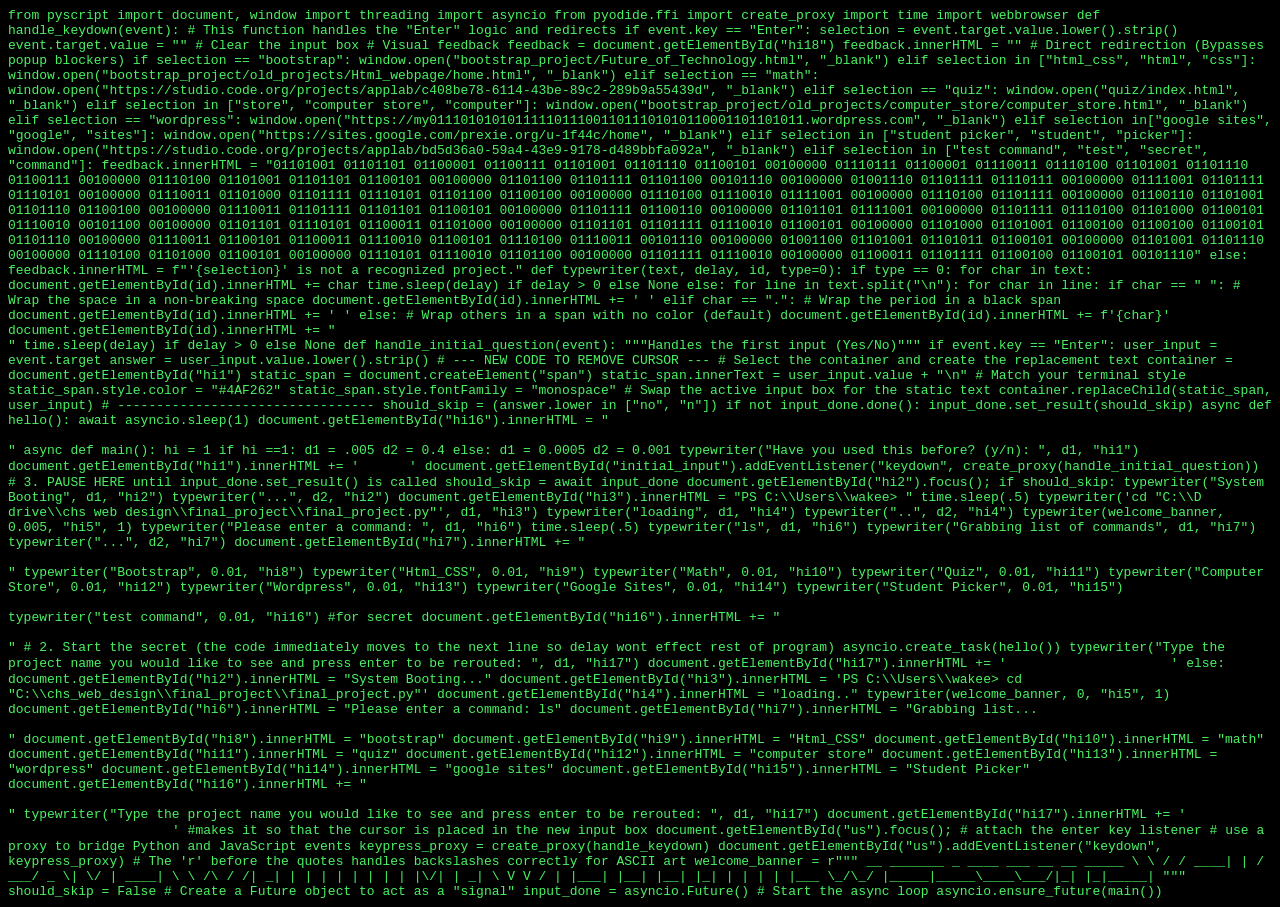
<file: index.html>
<html>

<head>
    <meta charset="utf-8">
    <link rel="stylesheet" href="https://pyscript.net/releases/2025.11.2/core.css">
    <script type="module" src="https://pyscript.net/releases/2025.11.2/core.js"></script>

    <py-script>
        from pyscript import document, window
        import threading
        import asyncio
        from pyodide.ffi import create_proxy
        import time
        import webbrowser

        def handle_keydown(event):
            # This function handles the "Enter" logic and redirects
            if event.key == "Enter":
                selection = event.target.value.lower().strip()
                event.target.value = "" # Clear the input box
                
                
                # Visual feedback
                feedback = document.getElementById("hi18")
                feedback.innerHTML = ""

                # Direct redirection (Bypasses popup blockers)
                if selection == "bootstrap":
                    window.open("bootstrap_project/Future_of_Technology.html", "_blank")

                elif selection in ["html_css", "html", "css"]:
                    window.open("bootstrap_project/old_projects/Html_webpage/home.html", "_blank")

                elif selection == "math":
                    window.open("https://studio.code.org/projects/applab/c408be78-6114-43be-89c2-289b9a55439d", "_blank")

                elif selection == "quiz":
                    window.open("quiz/index.html", "_blank")

                elif selection in ["store", "computer store", "computer"]:
                    window.open("bootstrap_project/old_projects/computer_store/computer_store.html", "_blank")
                    
                elif selection == "wordpress":
                    window.open("https://my011101010101111101110011011101010110001101101011.wordpress.com", "_blank")

                elif selection in["google sites", "google", "sites"]:
                    window.open("https://sites.google.com/prexie.org/u-1f44c/home", "_blank")

                elif selection in ["student picker", "student", "picker"]:
                    window.open("https://studio.code.org/projects/applab/bd5d36a0-59a4-43e9-9178-d489bbfa092a", "_blank")

                elif selection in ["test command", "test", "secret", "command"]:
                    feedback.innerHTML = "01101001 01101101 01100001 01100111 01101001 01101110 01100101 00100000 01110111 01100001 01110011 01110100 01101001 01101110 01100111 00100000 01110100 01101001 01101101 01100101 00100000 01101100 01101111 01101100 00101110 00100000 01001110 01101111 01110111 00100000 01111001 01101111 01110101 00100000 01110011 01101000 01101111 01110101 01101100 01100100 00100000 01110100 01110010 01111001 00100000 01110100 01101111 00100000 01100110 01101001 01101110 01100100 00100000 01110011 01101111 01101101 01100101 00100000 01101111 01100110 00100000 01101101 01111001 00100000 01101111 01110100 01101000 01100101 01110010 00101100 00100000 01101101 01110101 01100011 01101000 00100000 01101101 01101111 01110010 01100101 00100000 01101000 01101001 01100100 01100100 01100101 01101110 00100000 01110011 01100101 01100011 01110010 01100101 01110100 01110011 00101110 00100000 01001100 01101001 01101011 01100101 00100000 01101001 01101110 00100000 01110100 01101000 01100101 00100000 01110101 01110010 01101100 00100000 01101111 01110010 00100000 01100011 01101111 01100100 01100101 00101110"

                else:
                    feedback.innerHTML = f"'{selection}' is not a recognized project."

                
        
        def typewriter(text, delay, id, type=0):
            if type == 0:
                for char in text:
                    document.getElementById(id).innerHTML += char
                    time.sleep(delay) if delay > 0 else None
            else:

                for line in text.split("\n"):
                    for char in line:
                        if char == " ":
                            # Wrap the space in a non-breaking space
                            document.getElementById(id).innerHTML += '&nbsp;'
                        elif char == ".":
                            # Wrap the period in a black span
                            document.getElementById(id).innerHTML += '<span style="color: black;">.</span>'
                        else:
                            # Wrap others in a span with no color (default)
                            document.getElementById(id).innerHTML += f'<span>{char}</span>'
                        
                        
                    document.getElementById(id).innerHTML += "<br>"
                    time.sleep(delay) if delay > 0 else None

        

        def handle_initial_question(event):
            """Handles the first input (Yes/No)"""
            if event.key == "Enter":
                user_input = event.target
                answer = user_input.value.lower().strip()
                
                # --- NEW CODE TO REMOVE CURSOR ---
                # Select the container and create the replacement text
                container = document.getElementById("hi1")
                static_span = document.createElement("span")
                static_span.innerText = user_input.value + "\n"
                
                # Match your terminal style
                static_span.style.color = "#4AF262"
                static_span.style.fontFamily = "monospace"
                
                # Swap the active input box for the static text
                container.replaceChild(static_span, user_input)
                # ---------------------------------

                should_skip = (answer.lower in ["no", "n"])

                if not input_done.done():
                    input_done.set_result(should_skip)


            
        async def hello():
            await asyncio.sleep(1)
            document.getElementById("hi16").innerHTML = "<br><br>"        
                    


        async def main():
            hi = 1
            if hi ==1:
                d1 = .005
                d2 = 0.4
            else:
                d1 = 0.0005
                d2 = 0.001

            typewriter("Have you used this before? (y/n): ", d1, "hi1")
            document.getElementById("hi1").innerHTML += '<input style="color: #4AF262; background-color: black; border: none; outline: none; font-family: monospace; width: 50px;" type="text" id="initial_input" autofocus required>'
            
            document.getElementById("initial_input").addEventListener("keydown", create_proxy(handle_initial_question))

            # 3. PAUSE HERE until input_done.set_result() is called
            should_skip = await input_done 
            document.getElementById("hi2").focus();

            if should_skip:
                typewriter("System Booting", d1, "hi2")
                typewriter("...", d2, "hi2")

                document.getElementById("hi3").innerHTML = "PS C:\\Users\\wakee> "
                time.sleep(.5)
                typewriter('cd "C:\\D drive\\chs web design\\final_project\\final_project.py"', d1, "hi3")

                typewriter("loading", d1, "hi4")
                typewriter("..", d2, "hi4")

                typewriter(welcome_banner, 0.005, "hi5", 1)

                typewriter("Please enter a command: ", d1, "hi6")
                time.sleep(.5)
                typewriter("ls", d1, "hi6")

                typewriter("Grabbing list of commands", d1, "hi7")
                typewriter("...", d2, "hi7")

                document.getElementById("hi7").innerHTML += "<br><br>"

                typewriter("Bootstrap", 0.01, "hi8")
                typewriter("Html_CSS", 0.01, "hi9")
                typewriter("Math", 0.01, "hi10")
                typewriter("Quiz", 0.01, "hi11")
                typewriter("Computer Store", 0.01, "hi12")
                typewriter("Wordpress", 0.01, "hi13")
                typewriter("Google Sites", 0.01, "hi14")
                typewriter("Student Picker", 0.01, "hi15")

                <br><br>

                typewriter("test command", 0.01, "hi16") #for secret

                document.getElementById("hi16").innerHTML += "<br><br>"

                # 2. Start the secret (the code immediately moves to the next line so delay wont effect rest of program)
                asyncio.create_task(hello())


                typewriter("Type the project name you would like to see and press enter to be rerouted: ", d1, "hi17")

                document.getElementById("hi17").innerHTML += '<input style="color: #4AF262; background-color: black; border: none; outline: none; font-family: monospace;" type="text" class="user_select"  id="us" autofocus required>'


            else:
                document.getElementById("hi2").innerHTML = "System Booting..."

                document.getElementById("hi3").innerHTML = 'PS C:\\Users\\wakee> cd "C:\\chs_web_design\\final_project\\final_project.py"'

                document.getElementById("hi4").innerHTML = "loading.."

                typewriter(welcome_banner, 0, "hi5", 1)

                document.getElementById("hi6").innerHTML = "Please enter a command: ls"

                document.getElementById("hi7").innerHTML = "Grabbing list...<br><br>"


                document.getElementById("hi8").innerHTML = "bootstrap"
                document.getElementById("hi9").innerHTML = "Html_CSS"
                document.getElementById("hi10").innerHTML = "math"
                document.getElementById("hi11").innerHTML = "quiz"
                document.getElementById("hi12").innerHTML = "computer store" 
                document.getElementById("hi13").innerHTML = "wordpress"
                document.getElementById("hi14").innerHTML = "google sites"
                document.getElementById("hi15").innerHTML = "Student Picker"


                document.getElementById("hi16").innerHTML += "<br><br>"

                typewriter("Type the project name you would like to see and press enter to be rerouted: ", d1, "hi17")
                document.getElementById("hi17").innerHTML += '<input style="color: #4AF262; background-color: black; border: none; outline: none; font-family: monospace;" type="text" class="user_select"  id="us" autofocus required>'


            #makes it so that the cursor is placed in the new input box
            document.getElementById("us").focus();

            # attach the enter key listener
            # use a proxy to bridge Python and JavaScript events
            keypress_proxy = create_proxy(handle_keydown)
            document.getElementById("us").addEventListener("keydown", keypress_proxy)




 


        # The 'r' before the quotes handles backslashes correctly for ASCII art           
        welcome_banner = r"""
        __        _______ _     ____ ___  __  __ _____ 
        \ \      / / ____| |   / ___/ _ \|  \/  | ____|
         \ \ /\ / /|  _| | |  | |  | | | | |\/| |  _|  
          \ V  V / | |___| |__| |__| |_| | |  | | |___ 
           \_/\_/  |_____|_____\____\___/|_|  |_|_____|
        """
        should_skip = False
        
        # Create a Future object to act as a "signal"
        input_done = asyncio.Future()
        # Start the async loop
        asyncio.ensure_future(main())
        
        
    </py-script>


</head>
<body style ="background-color: black; color: #4AF262; font-family: monospace;">
    <div id="hi1">
        
    </div>
    <div id="hi2">
        
    </div>
    <div id="hi3">
        
    </div>
    <div id="hi4">
        
    </div>
    <div id="hi5">
        
    </div>
    <div id="hi6">
        
    </div>
    <div id="hi7">
        
    </div>
    <div id="hi8">
        
    </div>
    <div id="hi9">
        
    </div>
    <div id="hi10">
        
    </div>
    <div id="hi11">
        
    </div>
    <div id="hi12">
        
    </div>
    <div id="hi13">
        
    </div>
    <div id="hi14">
        
    </div>
    <div id="hi15">
        
    </div>
    <div id="hi16">
        
    </div>
    <div id="hi17">
        
    </div>
    <div id="hi18">
        
    </div>
    <div id="hi19">
        
    </div>
    <div id="hi20">
        
    </div>
</body>
</file>
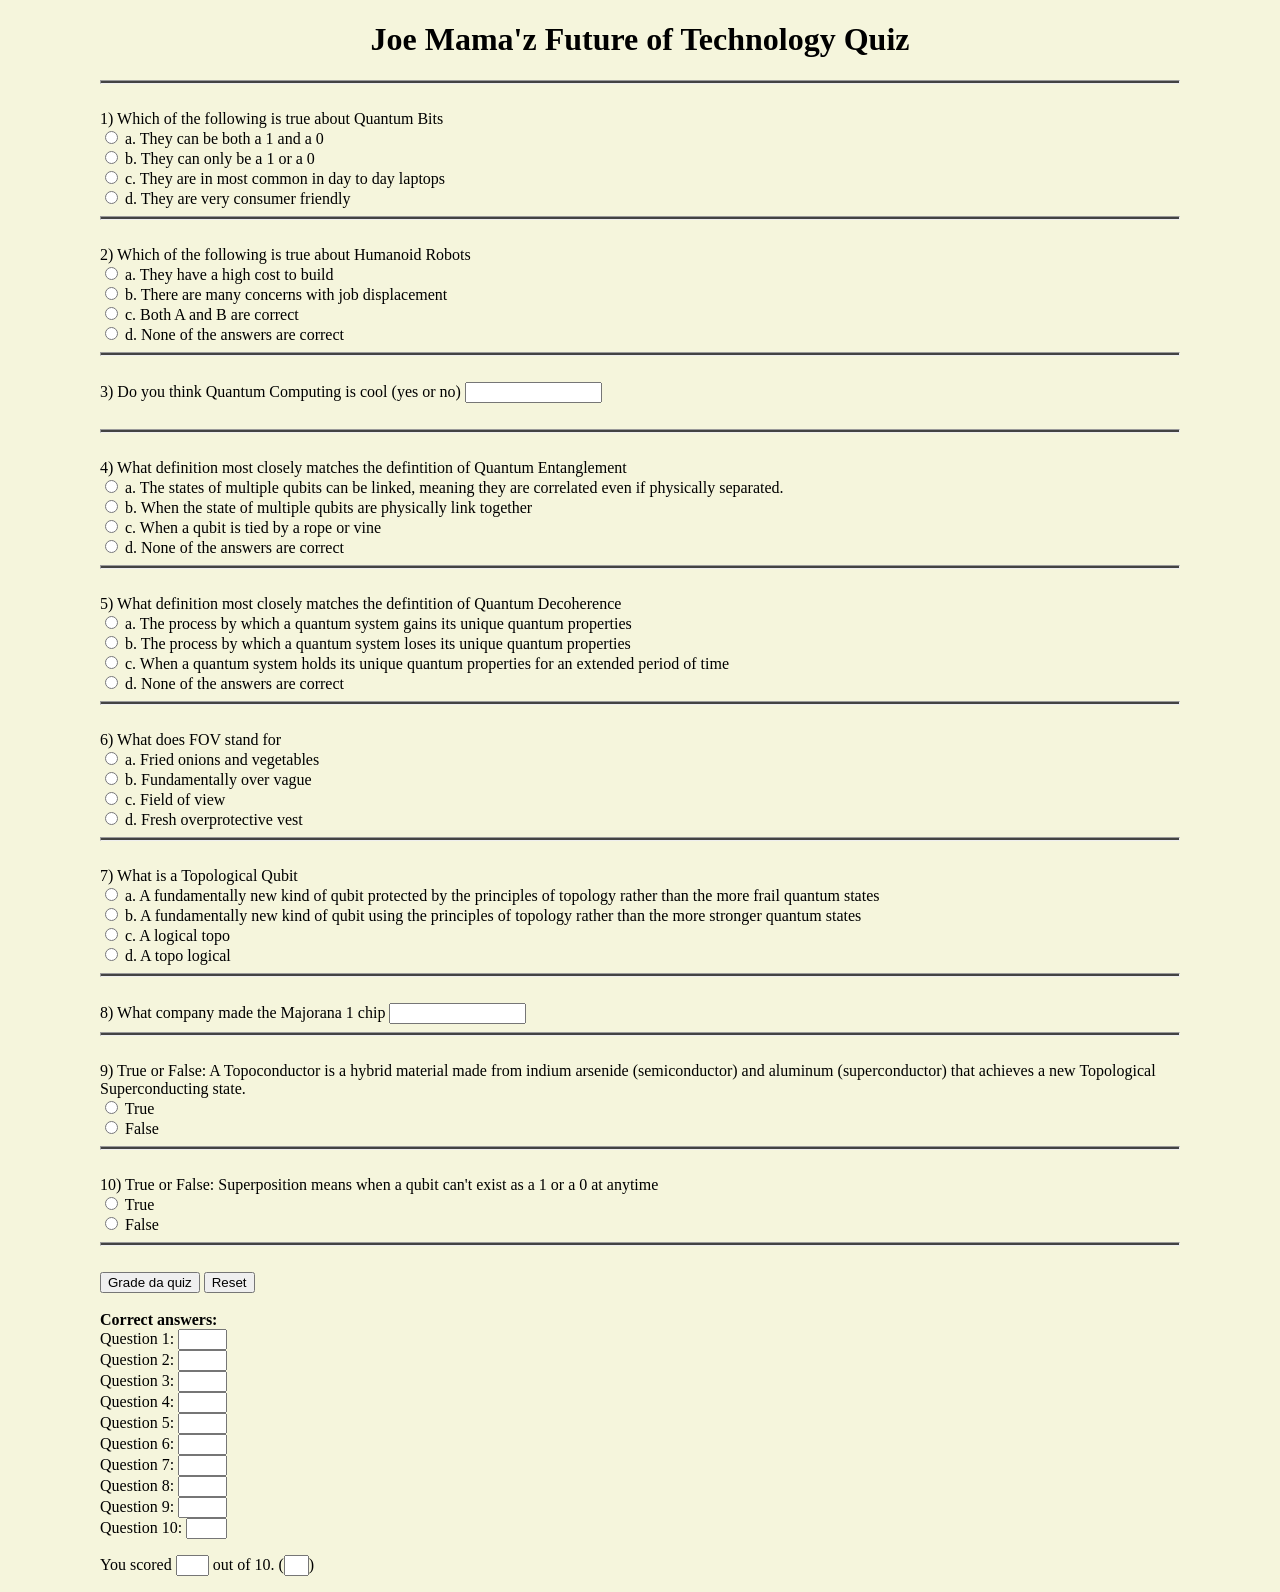
<file: quiz/index.html>
<!DOCTYPE html>
<html>

  <head>
    <meta charset="utf-8">
    <title> Joe mama's Space Program Quiz</title>

    <script text="javascript">

      function processScore(){
        var score = 0;

        //check each answer and ad 2 score if correct
        if(q1.choice[0].checked){
          score += 1;
        }

        if(q2.choice[2].checked){
          score +=1;
        }


        answer3 = q3.writeinBox.value.toLowerCase();
        if(answer3 == "yes"){
          score += 1;
        }

        if(q4.choice[0].checked){
          score += 1;
        }

        if(q5.choice[1].checked){
          score += 1;
        }

        if(q6.choice[2].checked){
          score += 1;
        }

        if(q7.choice[0].checked){
          score += 1;
        }

        if(q8.writeinBox.value.toLowerCase() == "microsoft"){
          score += 1;
        }

        if(q9.choice[0].checked){
          score += 1;
        }

        if(q10.choice[1].checked){
          score += 1;
        }

        //dispay da correct answers
        answerForm.answer1box.value = "a";
        answerForm.answer2box.value = "c";
        answerForm.answer3box.value = "yes";
        answerForm.answer4box.value = "a";
        answerForm.answer5box.value = "b";
        answerForm.answer6box.value = "c";
        answerForm.answer7box.value = "a";
        answerForm.answer8box.value = "Microsoft";
        answerForm.answer9box.value = "True";
        answerForm.answer10box.value = "False";

        answerForm.scoreBox.value = score;
        answerForm.scoreBox2.value = Math.round((score/10)*100).toString() + "%";
        
      }

      function resetForm(){
        q1.choice[0].checked = false;
        q1.choice[1].checked = false;
        q1.choice[2].checked = false;
        q1.choice[3].checked = false;

        q2.choice[0].checked = false;
        q2.choice[1].checked = false;
        q2.choice[2].checked = false;
        q2.choice[3].checked = false;

        
        q3.writeinBox.value = "";

        q4.choice[0].checked = false;
        q4.choice[1].checked = false;
        q4.choice[2].checked = false;
        q4.choice[3].checked = false;

        q5.choice[0].checked = false;
        q5.choice[1].checked = false;
        q5.choice[2].checked = false;
        q5.choice[3].checked = false;

        q6.choice[0].checked = false;
        q6.choice[1].checked = false;
        q6.choice[2].checked = false;
        q6.choice[3].checked = false;

        q7.choice[0].checked = false;
        q7.choice[1].checked = false;
        q7.choice[2].checked = false;
        q7.choice[3].checked = false;

        q8.writeinBox.value = "";

        q9.choice[0].checked = false;
        q9.choice[1].checked = false;

        q10.choice[0].checked = false;
        q10.choice[1].checked = false;
        
        answerForm.answer1box.value = "";
        answerForm.answer2box.value = "";
        answerForm.answer3box.value = "";
        answerForm.answer4box.value = "";
        answerForm.answer5box.value = "";
        answerForm.answer6box.value = "";
        answerForm.answer7box.value = "";
        answerForm.answer8box.value = "";
        answerForm.answer9box.value = "";
        answerForm.answer10box.value = "";
        answerForm.scoreBox.value = "";
        answerForm.scoreBox2.value = "";
      }
      
    </script>
    <style>
      form{
        color: black;
      }
      hr{
        background-color: #434343;
        height: 2px;
      }
    </style>
  </head>





  

  <body style="max-width: 1080px; margin: 0 auto; background-color: beige; ">
    <h1 align="center">Joe Mama'z Future of Technology Quiz</h1>
    <hr>


    <!-- questions begin here    each question will be seperated by  <form>-->
    <br>
    <form name="q1">
      1) Which of the following is true about Quantum Bits<br>
        <input type="radio" name="choice"> a. They can be both a 1 and a 0<br>
        <input type="radio" name="choice"> b. They can only be a 1 or a 0<br>
        <input type="radio" name="choice"> c. They are in most common in day to day laptops<br>
        <input type="radio" name="choice"> d. They are very consumer friendly<br>
    </form>
    <hr>
    <br>

    <form name="q2">
      2) Which of the following is true about Humanoid Robots<br>
        <input type="radio" name="choice"> a. They have a high cost to build<br>
        <input type="radio" name="choice"> b. There are many concerns with job displacement<br>
        <input type="radio" name="choice"> c. Both A and B are correct<br>
        <input type="radio" name="choice"> d. None of the answers are correct<br>
    </form>
    <hr>
    <br>

    <form name="q3">
      3) Do you think Quantum Computing is cool (yes or no)
        <input type="text" name="writeinBox" size="15"> <br>
    </form>
    <br>
    <hr>
    <br>

    <form name="q4">
      4) What definition most closely matches the defintition of Quantum Entanglement<br>
        <input type="radio" name="choice"> a. The states of multiple qubits can be linked, meaning they are correlated even if physically separated.<br>
        <input type="radio" name="choice"> b. When the state of multiple qubits are physically link together<br>
        <input type="radio" name="choice"> c. When a qubit is tied by a rope or vine<br>
        <input type="radio" name="choice"> d. None of the answers are correct<br>
    </form>
    <hr>
    <br>

    <form name="q5">
      5) What definition most closely matches the defintition of Quantum Decoherence<br>
        <input type="radio" name="choice"> a. The process by which a quantum system gains its unique quantum properties<br>
        <input type="radio" name="choice"> b. The process by which a quantum system loses its unique quantum properties<br>
        <input type="radio" name="choice"> c. When a quantum system holds its unique quantum properties for an extended period of time<br>
        <input type="radio" name="choice"> d. None of the answers are correct<br>
    </form>
    <hr>
    <br>

    <form name="q6">
      6) What does FOV stand for<br>
        <input type="radio" name="choice"> a. Fried onions and vegetables<br>
        <input type="radio" name="choice"> b. Fundamentally over vague<br>
        <input type="radio" name="choice"> c. Field of view<br>
        <input type="radio" name="choice"> d. Fresh overprotective vest<br>
    </form>
    <hr>
    <br>

    <form name="q7">
      7) What is a Topological Qubit<br>
        <input type="radio" name="choice"> a. A fundamentally new kind of qubit protected by the principles of topology rather than the more frail quantum states<br>
        <input type="radio" name="choice"> b. A fundamentally new kind of qubit using the principles of topology rather than the more stronger quantum states<br>
        <input type="radio" name="choice"> c. A logical topo<br>
        <input type="radio" name="choice"> d. A topo logical<br>
    </form>
    <hr>
    <br>

    <form name="q8">
      8) What company made the Majorana 1 chip
        <input type="text" name="writeinBox" size="15"> <br>
    </form>
    <hr>
    <br>

    <form name="q9">
      9) True or False: A Topoconductor is a hybrid material made from indium arsenide (semiconductor) and aluminum (superconductor) that achieves a new Topological Superconducting state. <br>
        <input type="radio" name="choice"> True<br>
        <input type="radio" name="choice"> False<br>
    </form>
    <hr>
    <br>

    <form name="q10">
      10) True or False: Superposition means when a qubit can't exist as a 1 or a 0 at anytime<br>
        <input type="radio" name="choice"> True<br>
        <input type="radio" name="choice"> False<br>
    </form>
    <hr>
    <br>


    

    <!-- code for grade quiz here -->
    <form name=answerForm>
      <input type="button" value="Grade da quiz" onclick="processScore()">
      <input type="button" value="Reset" onclick="resetForm()"> <br><br>

      <strong>Correct answers:</strong><br>
      Question 1:  <input type="text" name="answer1box" size="4"><br>
      Question 2:  <input type="text" name="answer2box" size="4"><br>
      Question 3:  <input type="text" name="answer3box" size="4"><br>
      Question 4:  <input type="text" name="answer4box" size="4"><br>
      Question 5:  <input type="text" name="answer5box" size="4"><br>
      Question 6:  <input type="text" name="answer6box" size="4"><br>
      Question 7:  <input type="text" name="answer7box" size="4"><br>
      Question 8:  <input type="text" name="answer8box" size="4"><br>
      Question 9:  <input type="text" name="answer9box" size="4"><br>
      Question 10: <input type="text" name="answer10box" size="3"><br>

      <p>You scored <input type="text" name="scoreBox" size="2"> out of 10. (<input type="text" name="scoreBox2" size="1">)</p>
    </form>
    
  </body>
  
</html>
</file>
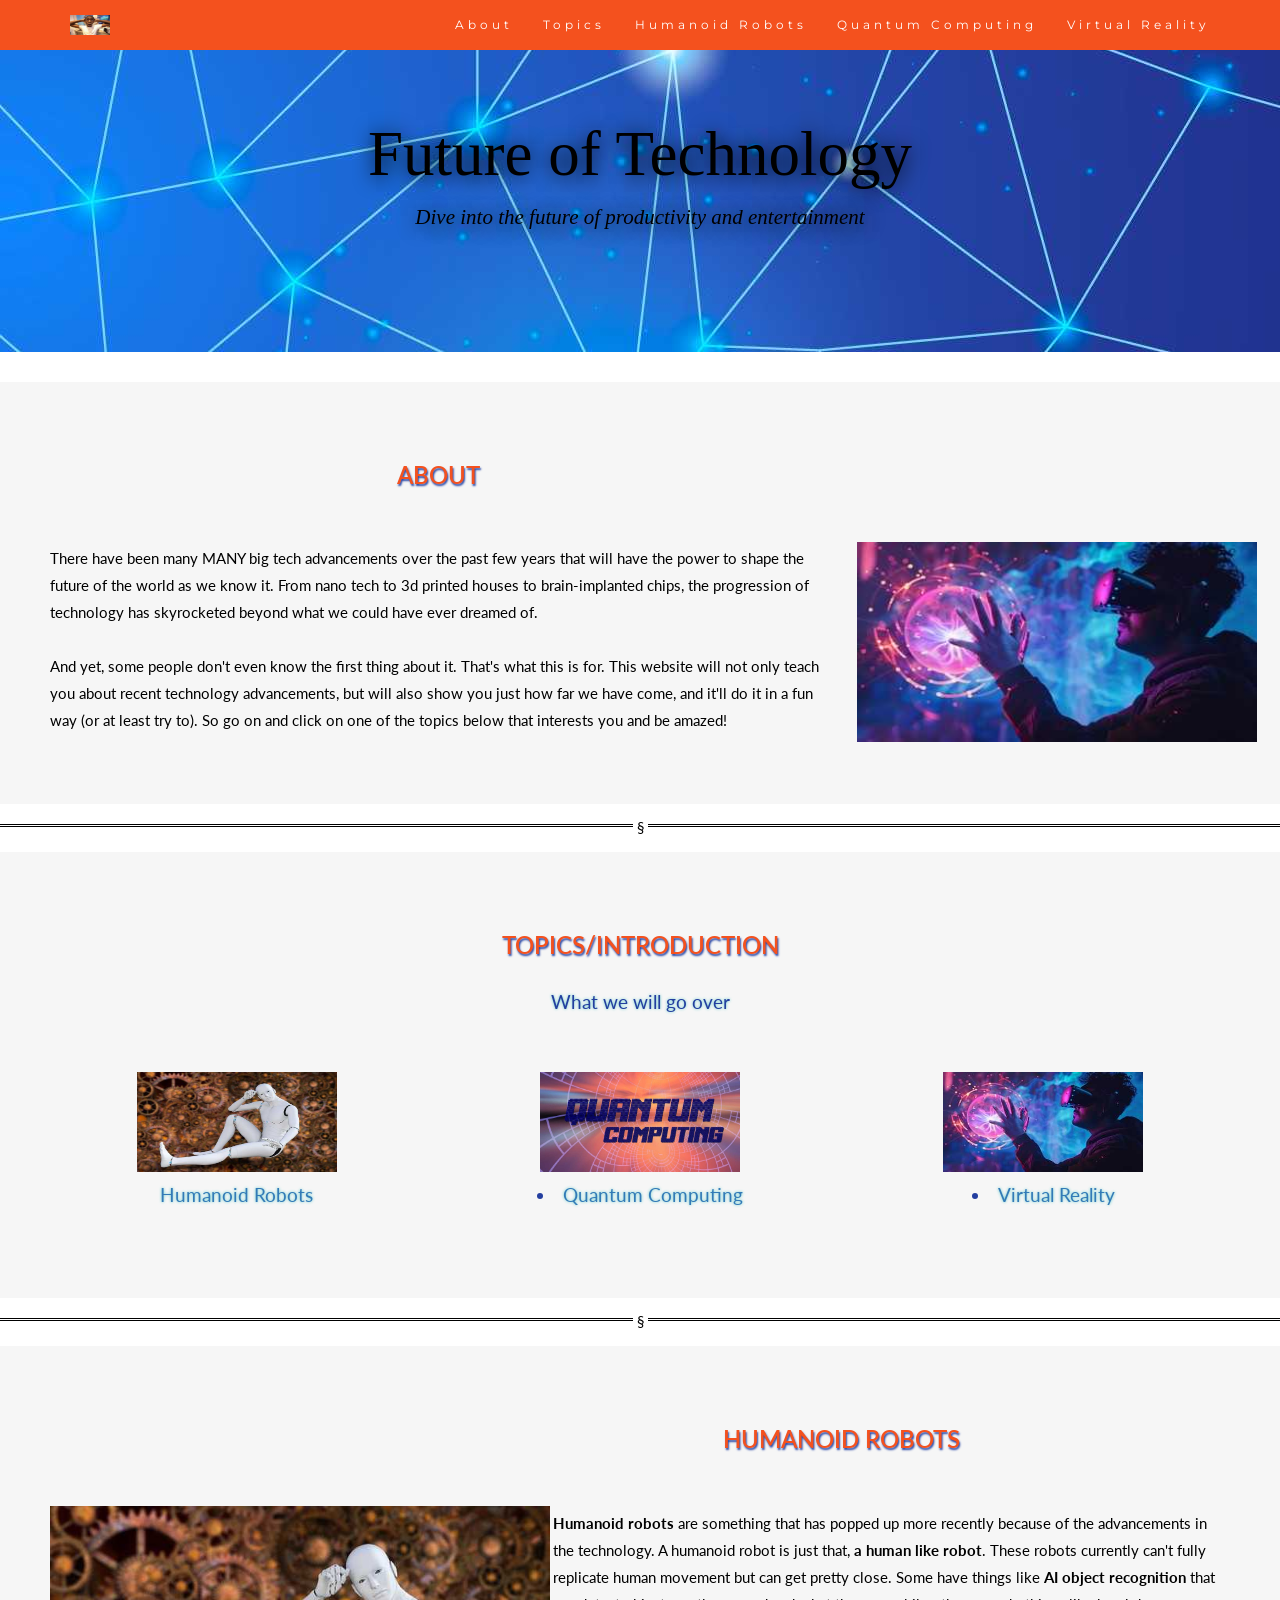
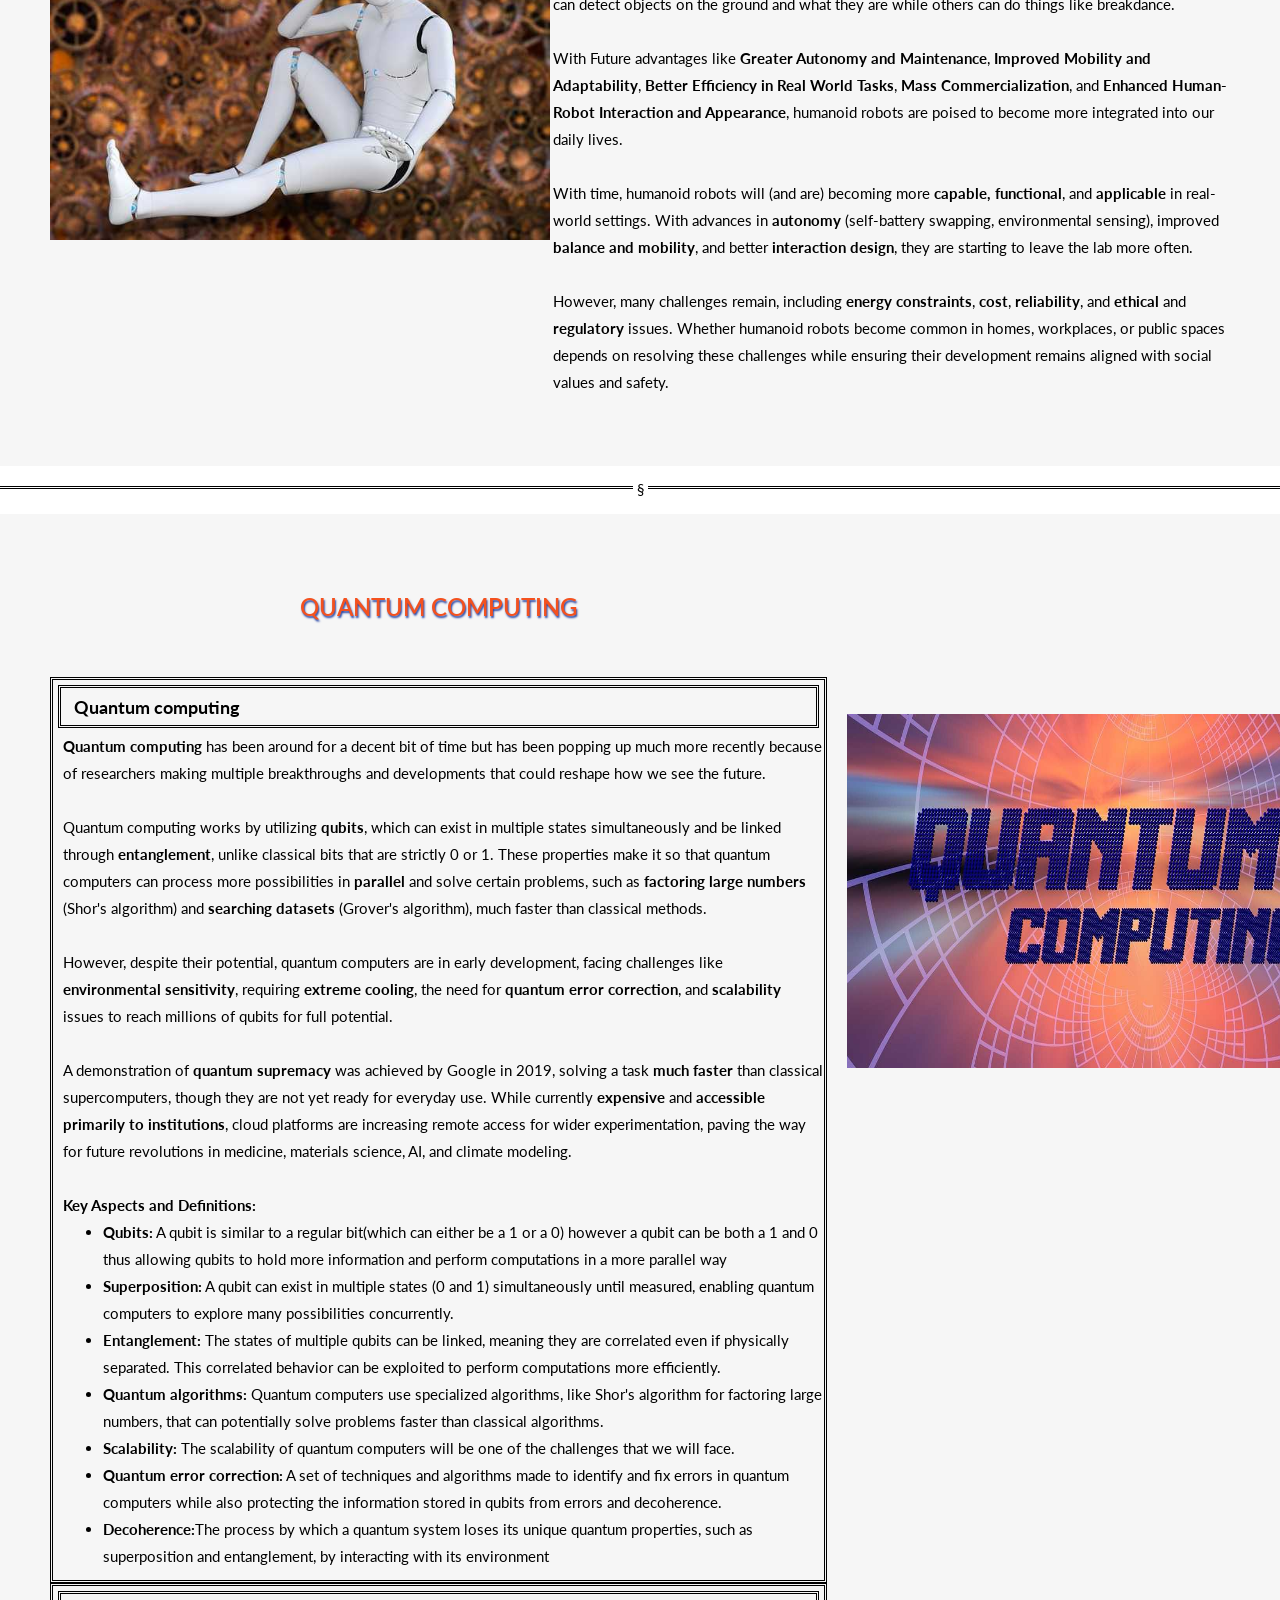
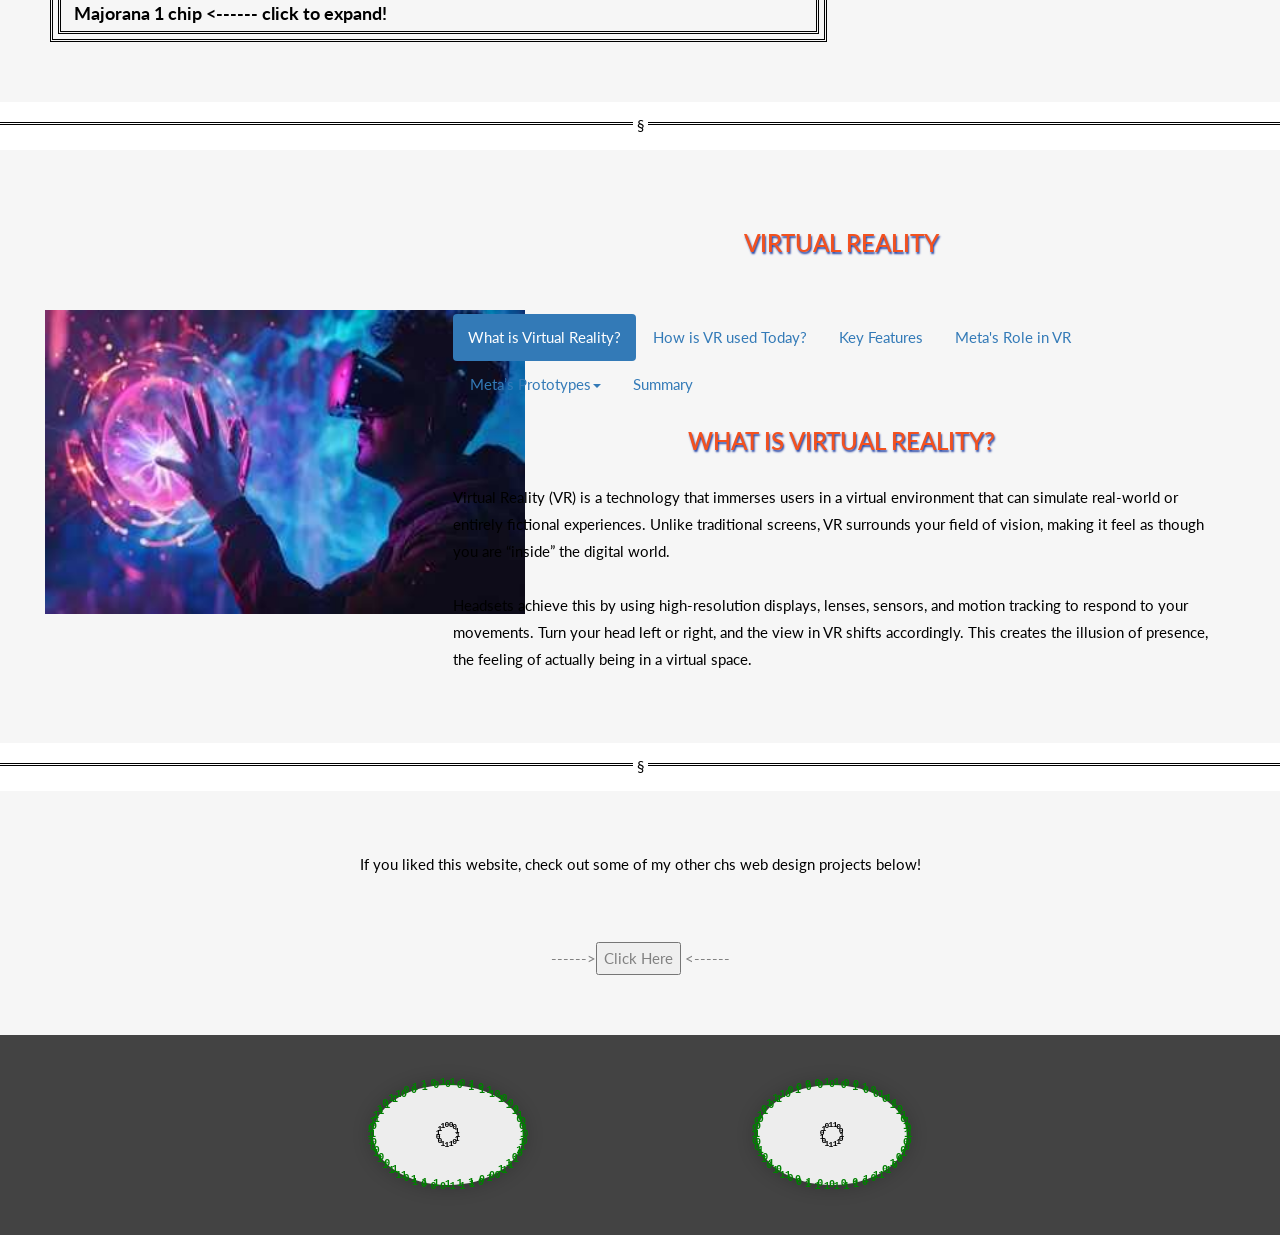
<file: bootstrap_project/Future_of_Technology.html>
<!doctype html>
<html lang="en">
  <head>
    <meta charset="utf-8" />
    <meta name="viewport" content="width=device-width, initial-scale=1" />
    <link
      rel="stylesheet"
      href="https://maxcdn.bootstrapcdn.com/bootstrap/3.4.1/css/bootstrap.min.css"
    />
    <link
      href="https://fonts.googleapis.com/css?family=Montserrat"
      rel="stylesheet"
      type="text/css"
    />
    <link
      href="https://fonts.googleapis.com/css?family=Lato"
      rel="stylesheet"
      type="text/css"
    />
    <script src="https://ajax.googleapis.com/ajax/libs/jquery/3.7.1/jquery.min.js"></script>
    <script src="https://maxcdn.bootstrapcdn.com/bootstrap/3.4.1/js/bootstrap.min.js"></script>
    
    <script src="https://cdn.jsdelivr.net/npm/bootstrap@5.3.3/dist/js/bootstrap.bundle.min.js"></script>
    <style>
      
      /*
      .nav>li>a.active,
      .nav>li>a:hover,
      .nav>li>a:focus {
        background-color: #f4511e !important;
      }
      */
      
      /*
      .nav-pill>li>a.active,
      .nav-pill>li>a:hover,
      .nav-pill>li>a:focus {
        background-color: #f4511e !important;
      }
      */
      
      .card-header>a.hover{
        background-color: #f4511e !important;
      }
      
    
      .slider {
        overflow: hidden; /* Hides the duplicated content until it slides into view */
        position: relative;
        width: 400px;
      }

      .slide-track {
        display: flex;
        width: 300px; /* Ensure track is wide enough for all content */
        animation: scroll linear infinite;
        animation-duration: 18s; /* Adjust duration to control speed */
      }

      @keyframes scroll {
        0% {
          transform: translateX(0);
        }
        100% {
          /* Move the width of the original content */
          transform: translateX(
            -1200px
            /*calc(-90px * 3)*/
          ); /* (Item width * number of items) */
        }
      }

      body {
        margin: auto;
        max-width: 1920px;
        font:
          400 15px Lato,
          sans-serif;
        line-height: 1.8;
        color: #818181;
      }
      h2 {
        font-size: 24px;
        text-transform: uppercase;
        color: #303030;
        font-weight: 600;
        margin-bottom: 30px;
      }
      h4 {
        font-size: 19px;
        line-height: 1.375em;
        color: #303030;
        font-weight: 400;
        margin-bottom: 30px;
      }
      .jumbotron {
        background-image: url("img/tech_background.jpg");
        padding: 100px 25px;
        font-family: PlayFair Display;
        color: black;
        text-shadow: 1px 2px 20px black;
      }
      .container-fluid {
        padding: 60px 50px;
      }
      .bg-grey {
        background-color: #f6f6f6;
      }
      .logo-small {
        color: #f4511e;
        font-size: 50px;
      }
      .logo {
        color: #f4511e;
        font-size: 200px;
      }
      .thumbnail {
        padding: 0 0 15px 0;
        border: none;
        border-radius: 0;
      }
      .thumbnail img {
        width: 100%;
        height: 100%;
        margin-bottom: 10px;
      }
      .carousel-control.right,
      .carousel-control.left {
        background-image: none;
        color: #f4511e;
      }
      .carousel-indicators li {
        border-color: #f4511e;
      }
      .carousel-indicators li.active {
        background-color: #f4511e;
      }
      .item h4 {
        font-size: 19px;
        line-height: 1.375em;
        font-weight: 400;
        font-style: italic;
        margin: 70px 0;
      }
      .item span {
        font-style: normal;
      }
      .panel {
        border: 1px solid #f4511e;
        border-radius: 0 !important;
        transition: box-shadow 0.5s;
      }
      .panel:hover {
        box-shadow: 5px 0px 40px rgba(0, 0, 0, 0.2);
      }
      .panel-footer .btn:hover {
        border: 1px solid #f4511e;
        background-color: #fff !important;
        color: #f4511e;
      }
      .panel-heading {
        color: #fff !important;
        background-color: #f4511e !important;
        padding: 25px;
        border-bottom: 1px solid transparent;
        border-top-left-radius: 0px;
        border-top-right-radius: 0px;
        border-bottom-left-radius: 0px;
        border-bottom-right-radius: 0px;
      }
      .panel-footer {
        background-color: white !important;
      }
      hr {
        border-left: none;
        border-right: none;
        border-bottom: none;
        border-top: 3px double black !important;
        color: black;
        overflow: visible;
        text-align: center;
        height: 5px;
      }

      hr::after {
        background: white;
        content: "§";
        padding: 0 4px;
        position: relative;
        top: -13px;
      }
      .panel-footer h3 {
        font-size: 32px;
      }
      .panel-footer h4 {
        color: #aaa;
        font-size: 14px;
      }
      .panel-footer .btn {
        margin: 15px 0;
        background-color: #f4511e;
        color: #fff;
      }
      .navbar {
        margin-bottom: 0;
        background-color: #f4511e;
        z-index: 9999;
        border: 0;
        font-size: 12px !important;
        line-height: 1.42857143 !important;
        letter-spacing: 4px;
        border-radius: 0;
        font-family: Montserrat, sans-serif;
      }
      .navbar li a,
      .navbar .navbar-brand {
        color: #fff !important;
      }
      .navbar-nav li a:hover,
      .navbar-nav li.active a {
        color: #f4511e !important;
        background-color: #fff !important;
      }
      .navbar-default .navbar-toggle {
        border-color: transparent;
        color: #fff !important;
      }
      footer .glyphicon {
        font-size: 20px;
        margin-bottom: 20px;
        color: #f4511e;
      }

      @media screen and (max-width: 768px) {
        .col-sm-4 {
          text-align: center;
          margin: 25px 0;
        }
        .btn-lg {
          width: 100%;
          margin-bottom: 35px;
        }
      }
      @media screen and (max-width: 1000px) {
        .logo {
          font-size: 150px;
        }
      }

      h2 {
        color: #f4511e;
        text-shadow: 1px 2px 2px #2242a5;
      }

      h4 {
        color: #243e9f;
        text-shadow: 0px 0px 3px #5cc9c9;
      }
      p {
        color: black;
      }

      .constraint-area {
        position: absolute;
        top: 50%;
        left: 35%;
        width: 150px;
        height: 100px;
        transform: translate(-50%, -50%);
        border-radius: 50%;                            
        background-color: rgba(255, 255, 255, 0.9);
        box-shadow: 0 0 20px rgba(0, 0, 0, 0.3);
      }

      .constraint-area2 {
        position: absolute;
        top: 50%;
        left: 65%;
        width: 150px;
        height: 100px;
        transform: translate(-50%, -50%);
        border-radius: 50%;                            
        background-color: rgba(255, 255, 255, 0.9);
        box-shadow: 0 0 20px rgba(0, 0, 0, 0.3);
      }

      .border-digit {
        position: absolute;
        font-family: 'Courier New', monospace;
        font-size: 10px;
        color: #008000;
        font-weight: bold;
        width: 10px;
        height: 10px;
        display: flex;
        align-items: center;
        justify-content: center;
      }

      .border-digit2 {
        position: absolute;
        font-family: 'Courier New', monospace;
        font-size: 10px;
        color: #008000;
        font-weight: bold;
        width: 10px;
        height: 10px;
        display: flex;
        align-items: center;
        justify-content: center;
      }


      .follower {
        position: absolute;
        width: 30px;
        height: 30px;
        background-color: transparent;
        transform: translate(-50%, -50%); /* Center the element on the cursor */
        pointer-events: none; /* Allows mouse events to pass through */
        transition: transform 0.3s; /* Add a smooth trailing effect */
        font-family: 'Courier New', monospace;
        font-size: 8px;
        color: black;
        font-weight: bold;
        overflow: hidden;
      }

      .follower2 {
        position: absolute;
        width: 30px;
        height: 30px;
        background-color: transparent;
        transform: translate(-50%, -50%); /* Center the element on the cursor */
        pointer-events: none; /* Allows mouse events to pass through */
        transition: transform 0.3s; /* Add a smooth trailing effect */
        font-family: 'Courier New', monospace;
        font-size: 8px;
        color: black;
        font-weight: bold;
        overflow: hidden;
      }

      .binary-digit {
        position: absolute;
        width: 8px;
        height: 8px;
        display: flex;
        align-items: center;
        justify-content: center;
      }

      .binary-digit2 {
        position: absolute;
        width: 8px;
        height: 8px;
        display: flex;
        align-items: center;
        justify-content: center;
      }
      footer {
        padding: 20px;
        text-align: center;
        background: #434343;
        min-height: 200px;
        position: relative;
      }

      /* The Modal (background) */
      .modal {
        display: none; /* Hidden by default */
        position: fixed; /* Stay in place */
        z-index: 1; /* Sit on top */
        padding-top: 100px; /* Location of the box */
        left: 0;
        top: 0;
        width: 100%; /* Full width */
        height: 100%; /* Full height */
        overflow: auto; /* Enable scroll if needed */
        background-color: rgb(0,0,0); /* Fallback color */
        background-color: rgba(0,0,0,0.4); /* Black w/ opacity */
      }

      /* Modal Content */
      .modal-content {
        background-color: #fefefe;
        margin: auto;
        padding: 20px;
        border: 1px solid #888;
        width: 80%;
      }

      /* The Close Button */
      .close {
        color: #aaaaaa;
        float: right;
        font-size: 28px;
        font-weight: bold;
      }

      .close:hover,
      .close:focus {
        color: #000;
        text-decoration: none;
        cursor: pointer;
      }

      table {
        font-family: arial, sans-serif;
        border-collapse: collapse;
        width: 100%;
      }

      td, th {
        border: 1px solid #dddddd;
        text-align: left;
        padding: 8px;
      }

      tr:nth-child(even) {
        background-color: #dddddd;
      }
      
    </style>
    <!--------------------------------------------------------------------------------------------------------------------------------------------
    ----------------------------------------------------------------------------------------------------------------------------------------------
    ----------------------------------------------------------------------------------------------------------------------------------------------
    ----------------------------------------------------------------------------------------------------------------------------------------------
    ----------------------------------------------------------------------------------------------------------------------------------------------
    ----------------------------------------------------------------------------------------------------------------------------------------------
    ----------------------------------------------------------------------------------------------------------------------------------------------
    ----------------------------------------------------------------------------------------------------------------------------------------------
    ----------------------------------------------------------------------------------------------------------------------------------------------
    --------------------------------------------------------------------------------------------------------------------------------------------->
  </head>
  <body id="myPage" data-spy="scroll" data-target=".navbar" data-offset="60">
    <nav class="navbar navbar-default navbar-fixed-top">
      <div class="container">
        <div class="navbar-header">
          <button
            type="button"
            class="navbar-toggle"
            data-toggle="collapse"
            data-target="#myNavbar"
          >
            <span class="icon-bar"></span>
            <span class="icon-bar"></span>
            <span class="icon-bar"></span>
          </button>
          <a class="navbar-brand" href="#myPage"><img
              src="img/black guy.jpg"
              height="20"
              width="40"
              alt=""
            /></a>
        </div>
        <div class="collapse navbar-collapse" id="myNavbar">
          <ul class="nav navbar-nav navbar-right">
            <li><a href="#about">About</a></li>
            <li><a href="#Topics">Topics</a></li>
            <li><a href="#humandoid_robots">Humanoid Robots</a></li>
            <li><a href="#Quantum_Computing">Quantum Computing</a></li>
            <li><a href="#Virtual_Reality">Virtual Reality</a></li>
          </ul>
        </div>
      </div>
    </nav>

    <div class="jumbotron text-center">
      <h1>Future of Technology</h1>
      <p><i>Dive into the future of productivity and entertainment</i></p>
    </div>

    <!--------------------------------------------------------------------------------------------------------------------------------------------
    ----------------------------------------------------------------------------------------------------------------------------------------------
    ----------------------------------------------------------------------------------------------------------------------------------------------
    ----------------------------------------------------------------------------------------------------------------------------------------------
    ----------------------------------------------------------------------------------------------------------------------------------------------
    ----------------------------------------------------------------------------------------------------------------------------------------------
    ----------------------------------------------------------------------------------------------------------------------------------------------
    ----------------------------------------------------------------------------------------------------------------------------------------------
    ----------------------------------------------------------------------------------------------------------------------------------------------
    --------------------------------------------------------------------------------------------------------------------------------------------->

    <!-- Container (About Section) -->

<div id="about" class="container-fluid bg-grey">
  <div class="row">
    <div class="col-sm-8" style="text-align: left;" >
      <h2 style="text-align: center;">About</h2>
      <br />
      <p>
        There have been many MANY big tech advancements over the past few
        years that will have the power to shape the future of the world as
        we know it. From nano tech to 3d printed houses to brain-implanted
        chips, the progression of technology has skyrocketed beyond what we
        could have ever dreamed of.
        <br />
        <br />

        And yet, some people don't even know the first thing about it.
        That's what this is for. This website will not only teach you about
        recent technology advancements, but will also show you just how far
        we have come, and it'll do it in a fun way (or at least try to). So
        go on and click on one of the topics below that interests you and be
        amazed!
      </p>
    </div>
    <div class="col-sm-4" style="margin-top: 100px;">
      <div class="slider">
        <div class="slider">
          <div class="slide-track">
            <div class="slide">
              <img
                src="img/vr_background.jpg"
                height="200"
                width="400"
                alt=""
              />
            </div>
            <div class="slide">
              <img
                src="img/robot_background.jpg"
                height="200"
                width="400"
                alt=""
              />
            </div>

            <div class="slide">
              <img
                src="img/Quantum Computing Background2.jpg"
                height="200"
                width="400" 
                alt=""
              />
            </div>

            <div class="slide">
              <img
                src="img/vr_background.jpg"
                height="200"
                width="400"
                alt=""
              />
            </div>
          </div>
        </div>
      </div>
    </div>
  </div>
</div>
    
<hr />
    <!--------------------------------------------------------------------------------------------------------------------------------------------
    ----------------------------------------------------------------------------------------------------------------------------------------------
    ----------------------------------------------------------------------------------------------------------------------------------------------
    ----------------------------------------------------------------------------------------------------------------------------------------------
    ----------------------------------------------------------------------------------------------------------------------------------------------
    ----------------------------------------------------------------------------------------------------------------------------------------------
    ----------------------------------------------------------------------------------------------------------------------------------------------
    ----------------------------------------------------------------------------------------------------------------------------------------------
    ----------------------------------------------------------------------------------------------------------------------------------------------
    --------------------------------------------------------------------------------------------------------------------------------------------->
    <!-- Container (Services Section) -->
    <div id="Topics" class="container-fluid text-center bg-grey">
      <h2>Topics/Introduction</h2>
      <h4>What we will go over</h4>
      <br />
      <div class="row slideanim">
        <div class="col-sm-4">
          <img
            src="img/robot_background.jpg"
            height="100"
            width="200"
            alt=""
          />
          <h4><a  href="#humandoid_robots">Humanoid Robots</a></h4>
          <p>
          </p>
        </div>
        <div class="col-sm-4">
          <img
            src="img/Quantum Computing Background2.jpg"
            height="100"
            width="200"
            alt=""
          />
          <h4><li><a href="#Quantum_Computing">Quantum Computing</a></li></h4>
        </div>
        <div class="col-sm-4">
          <img src="img/vr_background.jpg" height="100" width="200" alt="" />
          <h4>
            <li><a href="#Virtual_Reality">Virtual Reality</a></li></h4>
        </div>
      </div>
    </div>
    <!--------------------------------------------------------------------------------------------------------------------------------------------
    ----------------------------------------------------------------------------------------------------------------------------------------------
    ----------------------------------------------------------------------------------------------------------------------------------------------
    ----------------------------------------------------------------------------------------------------------------------------------------------
    ----------------------------------------------------------------------------------------------------------------------------------------------
    ----------------------------------------------------------------------------------------------------------------------------------------------
    ----------------------------------------------------------------------------------------------------------------------------------------------
    ----------------------------------------------------------------------------------------------------------------------------------------------
    ----------------------------------------------------------------------------------------------------------------------------------------------
    --------------------------------------------------------------------------------------------------------------------------------------------->
    <hr />
<div id="humandoid_robots" class="container-fluid bg-grey">
  <div class="row">
    <div class="col-sm-4">
      <img
        style="margin-top: 100px; display: block"
        src="img/robot_background.jpg"
        height="334"
        width="500"
        alt=""
      />
    </div>
    <div class="col-sm-8">
      
      <h2  style="text-align: center;">Humanoid Robots</h2>
      <br />
      <p style="display: block; padding-left: 100px">
        <strong>Humanoid robots</strong> are something that has popped up more recently because of the advancements in the technology. A humanoid robot is just that, <strong>a human like robot</strong>. These robots currently can't fully replicate human movement but can get pretty close. Some have things like <strong>AI object recognition</strong> that can detect objects on the ground and what they are while others can do things like breakdance. 

        <br><br>

        With Future advantages like <strong>Greater Autonomy and Maintenance</strong>, <strong>Improved Mobility and Adaptability</strong>, <strong>Better Efficiency in Real World Tasks</strong>, <strong>Mass Commercialization</strong>, and <strong>Enhanced Human-Robot Interaction and Appearance</strong>, humanoid robots are poised to become more integrated into our daily lives.

        <br><br>
        
        With time, humanoid robots will (and are) becoming more <strong>capable, functional</strong>, and <strong>applicable</strong> in real-world settings. With advances in <strong>autonomy</strong> (self-battery swapping, environmental sensing), improved <strong>balance and mobility</strong>, and better<strong> interaction design</strong>, they are starting to leave the lab more often.
        
        <br><br>
        
        However, many challenges remain, including <strong>energy constraints</strong>, <strong>cost</strong>, <strong>reliability</strong>, and <strong>ethical</strong> and <strong>regulatory</strong> issues. Whether humanoid robots become common in homes, workplaces, or public spaces depends on resolving these challenges while ensuring their development remains aligned with social values and safety.
      </p>
    </div>
  </div>
</div>
    <!--------------------------------------------------------------------------------------------------------------------------------------------
    ----------------------------------------------------------------------------------------------------------------------------------------------
    ----------------------------------------------------------------------------------------------------------------------------------------------
    ----------------------------------------------------------------------------------------------------------------------------------------------
    ----------------------------------------------------------------------------------------------------------------------------------------------
    ----------------------------------------------------------------------------------------------------------------------------------------------
    ----------------------------------------------------------------------------------------------------------------------------------------------
    ----------------------------------------------------------------------------------------------------------------------------------------------
    ----------------------------------------------------------------------------------------------------------------------------------------------
    --------------------------------------------------------------------------------------------------------------------------------------------->

    <hr />
    <div id="Quantum_Computing" class="container-fluid bg-grey">
      <div class="row">
        <div class="col-sm-8">
          <h2 style="text-align: center;">Quantum Computing</h2>
          <br>
          <div id="accordion" >
            <div class="card" style="border: double 3px black; padding-left: 5px";>
              <div class="card-header" style=" border: double 3px black; margin-top: 5px; margin-right: 5px; margin-bottom: 5px">
                <a class="btn" data-bs-toggle="collapse" href="#collapseOne">
                  <p style="font-size: 18px; margin-bottom: -3px "><strong>Quantum computing</strong></p>
                </a>
              </div>
              <div id="collapseOne" class="collapse show" data-bs-parent="#accordion">
                <div class="card-body" style="padding-left: 5px; color: black">
                  
                  <strong>Quantum computing</strong> has been around for a decent bit of time but has been popping up much more recently because of researchers making multiple breakthroughs and developments that could reshape how we see the future.

                  <br><br>

                  Quantum computing works by utilizing <strong>qubits</strong>, which can exist in multiple states simultaneously and be linked through <strong>entanglement</strong>, unlike classical bits that are strictly 0 or 1. These properties make it so that quantum computers can process more possibilities in <strong>parallel</strong> and solve certain problems, such as <strong>factoring large numbers </strong>(Shor's algorithm) and <strong>searching datasets</strong> (Grover's algorithm), much faster than classical methods. 

                  <br><br>

                  However, despite their potential, quantum computers are in early development, facing challenges like <strong>environmental sensitivity</strong>, requiring <strong>extreme cooling</strong>, the need for <strong>quantum error correction</strong>, and <strong>scalability</strong> issues to reach millions of qubits for full potential. 

                  <br><br>

                  A demonstration of <strong>quantum supremacy</strong> was achieved by Google in 2019, solving a task <strong>much faster</strong> than classical supercomputers, though they are not yet ready for everyday use. While currently <strong>expensive</strong> and <strong>accessible primarily to institutions</strong>, cloud platforms are increasing remote access for wider experimentation, paving the way for future revolutions in medicine, materials science, AI, and climate modeling.
                  
                  <br><br>
                  <strong>Key Aspects and Definitions:</strong>
                  <ul>
                    <li>
                      <strong>Qubits:</strong> A qubit is similar to a regular bit(which can either be a 1 or a 0) however a qubit can be both a 1 and 0 thus allowing qubits to hold more information and perform computations in a more parallel way
                    </li>
                    
                    <li>
                      <strong>Superposition:</strong> A qubit can exist in multiple states (0 and 1) simultaneously until measured, enabling quantum computers to explore many possibilities concurrently. 
                    </li>
                    
                    <li>
                      <strong>Entanglement:</strong> The states of multiple qubits can be linked, meaning they are correlated even if physically separated. This correlated behavior can be exploited to perform computations more efficiently. 
                    </li>
                    
                    <li>
                      <strong>Quantum algorithms:</strong> Quantum computers use specialized algorithms, like Shor's algorithm for factoring large numbers, that can potentially solve problems faster than classical algorithms. 

                    </li>
                    
                    <li>
                      <strong>Scalability:</strong> The scalability of quantum computers will be one of the challenges that we will face.

                    </li>
                    
                    <li>
                      <strong>Quantum error correction:</strong> A set of techniques and algorithms made to identify and fix errors in quantum computers while also protecting the information stored in qubits from errors and decoherence.

                    </li>
                    
                    <li>
                      <strong>Decoherence:</strong>The process by which a quantum system loses its unique quantum properties, such as superposition and entanglement, by interacting with its environment 

                    </li>
                    
                  </ul>
                  
                </div>
              </div>
            </div>
            <div class="card" style="border: double 3px black; padding-left: 5px";>
              <div class="card-header" style=" border: double 3px black; margin-top: 5px; margin-right: 5px; margin-bottom: 5px">
                <a class="collapsed btn" data-bs-toggle="collapse" href="#collapseTwo" onclick="hi()">
                <p id ="marjorana_chip" style="font-size: 18px; margin-bottom: -2px "><strong>Majorana 1 chip   &lt;------ click to expand!</strong></p>
              </a>
              </div>
              <div id="collapseTwo" class="collapse" data-bs-parent="#accordion">
                <div class="card-body" style="padding-left: 5px; color: black">
                  The <strong>Majorana 1</strong> is the world's first quantum processor based on <strong>topological qubits</strong>, a fundamentally new kind of qubit protected by the principles of topology rather than the more frail quantum states. It’s built using a <strong>topoconductor</strong> which is a hybrid material made from <strong>indium arsenide</strong> (semiconductor) and <strong>aluminum</strong> (superconductor) that achieves a new topological superconducting state.
                  
                  <br><br>
                  
                  This topological state of matter doesn't behave like ordinary solids, liquids, or gases. It enables <strong>Majorana zero modes(or MZM)</strong>, exotic quasiparticles theorized decades ago, that can encode quantum information in a way <strong>highly resistant</strong> to noise making it much less frail. In this setup, the information isn’t stored in a fragile superposition but rather in the <strong>presence</strong> or <strong>absence</strong> of an extra electron shared between two Majorana zero modes, making the data almost <strong>immune</strong> to disturbances.
                  <br><br>
                  <strong> How it works:</strong>
                  <ul>
                    <li>
                      <strong>Qubit Structure:</strong> Each qubit is formed by configuring aluminum nanowires into an “H” shape, with four MZMs controlling one qubit. These H-shaped units can be tiled across the chip for scalability. 
                    </li>
                    <li>
                      <strong>Measurement-Based Control:</strong> Rather than relying on precisely shaped analog pulses like many quantum systems, Majorana-1 uses digital control. You merely flip a switch to connect a quantum dot to the nanowire, and send simple measurement pulses meaning timing and shape don’t need to be perfect. 
                    </li>
                    <li>
                      <strong>Reading the Qubit:</strong> When the quantum dot connects to the nanowire, the change in its electrical charge depends on the qubit’s parity. This change alters how microwaves reflect off the dot, letting us infer the qubit’s state.
                    </li>
                    <br>
                  </ul>
                  <strong>What's Next and What's Uncertain:</strong>
                  <br>
                  <ul>
                    <li>
                      <strong>Roadmap Toward Fault Tolerance:</strong> Microsoft envisions progressing from single qubits to multi qubit arrays capable of quantum error correction, ultimately leading to a fault tolerant quantum computer. 
                    </li>
                    <li>
                      <strong>Skepticism Remains:</strong> While Microsoft’s claims are exciting, some in the scientific community are cautious. Independent validation of MZMs and measurable quantum advantage is still pending.
                    </li>
                  </ul>
                </div>
              </div>
            </div>
          </div>
          <!--<p>
            <strong>Quantum computing</strong> has been around for a decent bit of time but has been popping up much more recently because of researchers making multiple breakthroughs and developments that could reshape how we see the future.

            <br><br>
            
            Quantum computing works by utilizing <strong>qubits</strong>, which can exist in multiple states simultaneously and be linked through <strong>entanglement</strong>, unlike classical bits that are strictly 0 or 1. These properties make it so that quantum computers can process more possibilities in <strong>parallel</strong> and solve certain problems, such as <strong>factoring large numbers </strong>(Shor's algorithm) and <strong>searching datasets</strong> (Grover's algorithm), much faster than classical methods. 

            <br><br>

            However, despite their potential, quantum computers are in early development, facing challenges like <strong>environmental sensitivity</strong>, requiring <strong>extreme cooling</strong>, the need for <strong>quantum error correction</strong>, and <strong>scalability</strong> issues to reach millions of qubits for full potential. 

            <br><br>

            A demonstration of <strong>quantum supremacy</strong> was achieved by Google in 2019, solving a task <strong>much faster</strong> than classical supercomputers, though they are not yet ready for everyday use. While currently <strong>expensive</strong> and <strong>accessible primarily to institutions</strong>, cloud platforms are increasing remote access for wider experimentation, paving the way for future revolutions in medicine, materials science, AI, and climate modeling.

            <br><br>

            Lastly, the <strong>Majorana 1</strong> by Microsoft introduces a radical new route to quantum computing. By harnessing <strong>topological quantum states</strong> and <strong>adopting digital measurement-based control</strong>, it promises qubits that are more stable, scalable, and simpler to manage. However, while the <i>theoretical</i> foundation is compelling, real-world demonstration of large-scale, error-corrected operation is still future work.
          </p>-->
        </div>
        <div class="col-sm-4">
          <img
            style="margin-top: 140px; margin-left: -10px"
            src="img/Quantum Computing Background2.jpg"
            height="354"
            width="500"
            alt=""
          />
        </div>
        
      </div>
    </div>

    <!--------------------------------------------------------------------------------------------------------------------------------------------
    ----------------------------------------------------------------------------------------------------------------------------------------------
    ----------------------------------------------------------------------------------------------------------------------------------------------
    ----------------------------------------------------------------------------------------------------------------------------------------------
    ----------------------------------------------------------------------------------------------------------------------------------------------
    ----------------------------------------------------------------------------------------------------------------------------------------------
    ----------------------------------------------------------------------------------------------------------------------------------------------
    ----------------------------------------------------------------------------------------------------------------------------------------------
    ----------------------------------------------------------------------------------------------------------------------------------------------
    --------------------------------------------------------------------------------------------------------------------------------------------->

<hr />
<div id="Virtual_Reality" class="container-fluid bg-grey">
  <div class="row">
    <div class="col-sm-4">
      <img style="margin-top: 100px; margin-left: -5px"
        src="img/vr_background.jpg"
        height="304"
        width="480"
        alt=""
      />
    </div>
    <div class="col-sm-8" >
      <h2  style="text-align: center;">Virtual Reality</h2>
      <br>
      <ul class="nav nav-pills" style="color: #f4511e; justify-content: left">
        <li class="active"><a data-toggle="pill" href="#1">What is Virtual Reality?</a></li>
        <li><a data-toggle="pill" href="#2">How is VR used Today?</a></li>
        <li><a data-toggle="pill" href="#3">Key Features</a></li>
        <li><a data-toggle="pill" href="#4">Meta's Role in VR</a></li>
        <li class="dropdown">
          <a class="dropdown-toggle" data-toggle="dropdown" href="#">Meta’s Prototypes<span class="caret"></span></a>
            <ul class="dropdown-menu">
              <li><a data-toggle="pill" href="#5-1">Boba 3: Expanding Human Vision in VR</a></li>
              <li><a data-toggle="pill" href="#5-2">Tiramisu: Ultra Realistic Visuals For Max Immersion</a></li>
              <li><a data-toggle="pill" href="#5-3">What These Prototypes Could Mean for the Future</a></li>                        
            </ul>
        <li><a data-toggle="pill" href="#6">Summary</a></li>
      </ul>

      <div class="tab-content">
        <div id="1" class="tab-pane fade in active">
          <h2 style="text-align: center;">What is Virtual Reality?</h2>
          
          <p>Virtual Reality (VR) is a technology that immerses users in a virtual environment that can simulate real-world or entirely fictional experiences. Unlike traditional screens, VR surrounds your field of vision, making it feel as though you are “inside” the digital world. 
            <br><br>
            Headsets achieve this by using high-resolution displays, lenses, sensors, and motion tracking to respond to your movements. Turn your head left or right, and the view in VR shifts accordingly. This creates the illusion of presence, the feeling of actually being in a virtual space.
          </p>
        </div>


        
        <div id="2" class="tab-pane fade">
          <h2 style="text-align: center;">How is Virtual Reality used Today?</h2>
          <ul style="color: black">
            <p>VR has expanded beyond gaming into many fields, including:
            
              <li>
                <strong>Gaming and Entertainment:</strong> Fully immersive gameplay, cinematic experiences, and social VR hangouts.
              </li>
              <li>
                <strong>Education and Training:</strong> Simulated classrooms, medical training, flight simulators, and job skill development.
              </li>
              <li>
                <strong>Healthcare:</strong> Therapy for phobias, PTSD treatment, physical rehabilitation, and pain distraction.
              </li>
              <li>
                <strong>Architecture and Design:</strong> Virtual walkthroughs of buildings and products before they’re built.
              </li>
              <li>
                <strong>Social Interaction:</strong> Meeting friends in virtual spaces, attending concerts, or working in VR offices.
              </li>
            </p>
          </ul>
        </div>
        
        
        
        <div id="3" class="tab-pane fade">
          <h2 style="text-align: center;">Key Features That Define VR Quality:</h2>
          <ul style="color: black">
              <li>
                <strong>Field of View (FOV):</strong> A Wider FOV makes experiences more natural and less like “looking through binoculars.”
              </li>
              <li>
                <strong>Resolution and Pixels Per Degree (PPD):</strong> Higher resolution reduces the “screen door effect,” where individual pixels are visible.
              </li>
              <li>
                <strong>Brightness and Contrast:</strong> Important for clear visuals, especially when blending VR with real-world views (mixed reality).
              </li>
              <li>
                <strong>Refresh Rate and Latency:</strong> Higher refresh rates can reduce motion sickness and make movements appear more fluid.
              </li>
              <li>
                <strong>Comfort and Form Factor:</strong> A lighter, well-balanced headset makes VR more enjoyable for longer sessions.
              </li>
          </ul>
        </div>


        
        <div id="4" class="tab-pane fade">
          <h2 style="text-align: center;">Meta's Role in Virtual Reality</h2>
          <ul style="color: black">
            <p>
              Meta (formerly Facebook) has become a leader in VR hardware and research. Its consumer line, Meta Quest, has introduced millions of people to virtual reality. But beyond consumer headsets, Meta is also working on experimental prototypes that explore the future of VR visuals and comfort.
              <br><br>
              The Meta Quest 3 is currently the flagship consumer headset, offering:

                <li>
                    Higher resolution than the Quest 2
                </li>    
              
                <li>
                    Improved mixed reality passthrough with full-color cameras
                </li>   
              
                <li>
                    Slimmer design with “pancake lenses” for comfort
                </li>   
              <br><br>
              The Quest 3S, a more affordable version, keeps many of these features while offering a lower-priced entry into VR. 
            </p>
          </ul>
        </div>
        


        
        <div id="5-1" class="tab-pane fade">
          <h2 style="text-align: center;">Boba 3: Expanding Human Vision in VR</h2>
          
          <ul style="color: black">
              <li>
                <strong>Field of View:</strong> Approximately 180° horizontal × 120° vertical (very close to the natural human field of vision).
              </li>
              <li>
                <strong>Resolution:</strong> 4K × 4K per eye.
              </li>
              <li>
                <strong>Pixels per Degree (PPD):</strong> Around 30, making visuals much clearer.
              </li>
              
              <br>
              
              <li>
                <strong>Goal:</strong> Maximize immersion by removing the feeling of looking through goggles.
              </li>
              <li>
                <strong>Challenge: </strong> This headset demands huge amounts of power, is heavy, and is not yet practical for everyday use.
              </li>
          </ul>
        </div>
        
        <div id="5-2" class="tab-pane fade">
          <h2 style="text-align: center;">Tiramisu: Ultra Realistic Visuals For Max Immersion</h2>
          <ul style="color: black">
              <li>
                <strong>Contrast:</strong> Approximately 3 times higher than Quest 3, for deep blacks and vivid highlights.
              </li>
              <li>
                <strong>Brightness:</strong> Up to ~1,400 nits, which helps in mixed reality environments.
              </li>
              <li>
                <strong>Angular Resolution:</strong> ~90 PPD (3–4× Quest 3), producing extremely crisp detail.
              </li>
              
              <br>
              
              <li>
                <strong>Goal:</strong> Reach “hyper realistic” VR visuals that could pass the “visual Turing test.”
              </li>
              <li>
                <strong>Challenge: </strong> Narrower field of view, bulkier design, and high production costs make it unsuitable for consumers for now.
              </li>
          </ul>
        </div>
        
        
        <div id="5-3" class="tab-pane fade">
          <h2 style="text-align: center;">What These Prototypes Could Mean for the Future</h2>
          
          <ul style="color: black">
              <li>
                <strong>Immersion Will Increase: </strong> A Wider FOV will make VR worlds feel almost indistinguishable from reality.
              </li>
              <li>
                <strong>Visual Fidelity Will Skyrocket:</strong> Prototypes like Tiramisu show how VR could one day match human eye clarity.
              </li>
              <li>
                <strong>Headsets Will Specialize:</strong> Some may focus on realism (like Tiramisu) while others focus on immersion and comfort (like Boba 3).
              </li>              
              <li>
                <strong>Mixed Reality Will Evolve:</strong> Passthrough tech will improve, blending digital and physical worlds seamlessly.
              </li>
              <br>
              <li>
                <strong>Barriers Remain:</strong> High costs, power consumption, heat, and weight need to be solved before these features reach consumers
              </li>
          </ul>
        </div>
        
        
        <div id="6" class="tab-pane fade">
          <h2 style="text-align: center;">Summary</h2>
          
          <p>Virtual reality is rapidly advancing, from today’s affordable consumer devices like the Meta Quest 3 to experimental prototypes that push the boundaries of human perception. 
            <br><br>
            While headsets like Boba 3 and Tiramisu are not yet ready for the public, they highlight the direction VR is heading: wider fields of view, sharper detail, brighter and more realistic visuals, and eventually, a seamless blend between the real and digital worlds. 
            <br><br>
            VR is not just for games, as it’s becoming a platform for work, creativity, education, and human connection. As technology improves, VR may evolve into an everyday tool as common as laptops or smartphones. </p>
        </div>
      </div>


      
      <!--<p>
        <strong>Virtual reality</strong> (VR) is a technology that <strong>immerses</strong> users in a virtual environment that can simulate <strong>real world</strong> or <strong>entirely fictional</strong> experiences. Unlike traditional screens, VR surrounds your field of vision, making it feel as though you are “<i>inside</i>” the digital world. 

        <br><br>
        
        VR headsets achieve this by using <strong>high resolution displays</strong>, <strong>lenses</strong>, <strong>sensors</strong>, and <strong>motion tracking</strong> to respond to your movements. Turn your head left or right, and the view in VR shifts accordingly. This creates the illusion of presence, the feeling of <i>actually being</i> in a virtual space.


        <br><br>
        
        And with virtual reality rapidly advancing, from today’s affordable consumer devices like the <strong>Meta Quest 3s</strong> to experimental prototypes that push the boundaries of human perception like the <Strong>Boba 3 and Tiramisu</Strong>. While the Boba 3 and Tiramisu are not yet ready for the public, they highlight the direction VR is heading.
        
        <br><br>
        
        <strong>Wider fields of view</strong>, <strong>sharper detail</strong>, <strong>brighter</strong> and <strong>more realistic</strong> visuals, and eventually, a seamless blend between the <strong>real</strong> and <strong>digital</strong> worlds. VR is not just for games, as it’s becoming a platform for <strong>work, creativity, education,</strong> and <strong>human connection</strong>. As technology improves, VR may evolve into an everyday tool as common as laptops or smartphones. 

      </p>-->
    </div>
  </div>
</div>
      <!--------------------------------------------------------------------------------------------------------------------------------------------
      ----------------------------------------------------------------------------------------------------------------------------------------------
      ----------------------------------------------------------------------------------------------------------------------------------------------
      ----------------------------------------------------------------------------------------------------------------------------------------------
      ----------------------------------------------------------------------------------------------------------------------------------------------
      ----------------------------------------------------------------------------------------------------------------------------------------------
      ----------------------------------------------------------------------------------------------------------------------------------------------
      ----------------------------------------------------------------------------------------------------------------------------------------------
      ----------------------------------------------------------------------------------------------------------------------------------------------
      --------------------------------------------------------------------------------------------------------------------------------------------->
    
    
    
    
    <!-- YOU ARE NOT SUPPOSED TO SEE THIS YOU ARE NOT SUPPOSED TO SEE THIS YOU ARE NOT SUPPOSED TO SEE THIS YOU ARE NOT SUPPOSED TO SEE THIS YOU ARE NOT SUPPOSED TO SEE THIS YOU ARE NOT SUPPOSED TO SEE THIS YOU ARE NOT SUPPOSED TO SEE THIS YOU ARE NOT SUPPOSED TO SEE THIS YOU ARE NOT SUPPOSED TO SEE THIS YOU ARE NOT SUPPOSED TO SEE THIS-->
    <!-- GO AWAY GO AWAY GO AWAY GO AWAY GO AWAY GO AWAY GO AWAY GO AWAY GO AWAY GO AWAY GO AWAY GO AWAY GO AWAY GO AWAY GO AWAY GO AWAY GO AWAY GO AWAY GO AWAY GO AWAY GO AWAY GO AWAY GO AWAY GO AWAY GO AWAY GO AWAY GO AWAY GO AWAY GO AWAY GO AWAY GO AWAY GO AWAY GO AWAY GO AWAY GO AWAY GO AWAY GO AWAY GO AWAY GO AWAY GO AWAY GO AWAY-->
    

<hr>

    <div class="container-fluid bg-grey" style="text-align: center;">
        
          <p>
            If you liked this website, check out some of my other chs web design projects below!
          </p>
            <br>
            <br>

            <!-- Trigger/Open The Modal -->            

            ------><button id="myBtn">Click Here</button> &lt;------
            <!-- The Modal -->
            <div id="myModal" class="modal">

              <!-- Modal content -->
              <div class="modal-content">
                <span class="close">&times;</span>

                <table>
                  <tr>
                    <th>Name</th>
                    <th>Made with</th>
                    <th>Order of date made (decending)</th>
                  </tr>
                  <tr>
                    <td><a href="https://docs.google.com/presentation/d/1Zp11uWOyjMjxiUfOQJxfU_XmI5AdkNpolXpT4XC3z8Q/edit?usp=sharing">Quantum Computing Slide Show</a></td>
                    <td>Google Slides</td>
                    <td>Made in Computer Aplications, 2024 Q3</td>
                  </tr>
                  <tr>
                    <td><a href="https://sites.google.com/prexie.org/u-1f44c">The Future of Technology</a></td>
                    <td>Google Sites</td>
                    <td>Made in CHS Web Design, 2025 Q2</td>
                  </tr>
                  <tr>
                    <td><a href="old_projects/Html_webpage/home.html">Future of Technology</a></td>
                    <td>Html</td>
                    <td>Made in CHS Web Design, 2025 Q3-4</td>
                  </tr>
                </table>
              </div>

            </div>
          
          
    </div>



    <!--------------------------------------------------------------------------------------------------------------------------------------------
    ----------------------------------------------------------------------------------------------------------------------------------------------
    ----------------------------------------------------------------------------------------------------------------------------------------------
    ----------------------------------------------------------------------------------------------------------------------------------------------
    ----------------------------------------------------------------------------------------------------------------------------------------------
    ----------------------------------------------------------------------------------------------------------------------------------------------
    ----------------------------------------------------------------------------------------------------------------------------------------------
    ----------------------------------------------------------------------------------------------------------------------------------------------
    ----------------------------------------------------------------------------------------------------------------------------------------------
    --------------------------------------------------------------------------------------------------------------------------------------------->
    
    
    <!-- HEY LOOK OVER HERE -->
    <!-- LOOK AT THE LINE BELOW THIS-->
    <!-- 👌 -->
    <!-- HAHAAHHAHAHAAHHAHAAHHAHHAHAAHAHA MADE YOU LOOK HAHAHAHAHAHAHAHAAHHAHAHAAHHAHAA -->
    <!-- YOU LOST THE GAME HAHHAHAHAHAHAHAAHA-->
    <!-- now you have to find my other secrets ehehehheehehe-->
    
    
    <footer style="display: block;">
      <div class="constraint-area">
      <div class="follower"></div>
      </div>
      <div class="constraint-area2">
      <div class="follower2"></div>
      </div>
    </footer>
    
  
  <!--script for binary eyes-->
    <script>
    
const follower = document.querySelector('.follower');
const constraintArea = document.querySelector('.constraint-area');



// Initialize follower position in the center of the constraint area
function initializeFollowerPosition() {
  const followerRadius = 15;

  follower.style.left = '50%';
  follower.style.top = '50%';
}

// Call initialization when page loads
window.addEventListener('load', initializeFollowerPosition);
initializeFollowerPosition();

// Function to create circular binary pattern
function createCircularBinary() {
  follower.innerHTML = ''; // Clear existing content
  const numDigits = 15; // Number of binary digits around the circle
  const radius = 10; // Radius of the circle

  for (let i = 0; i < numDigits; i++) {
    const digit = document.createElement('div');
    digit.className = 'binary-digit';
    digit.textContent = Math.random() > 0.5 ? '1' : '0';

    // Calculate position around the circle
    const angle = (i / numDigits) * 2 * Math.PI;
    const x = Math.cos(angle) * radius + 11; // Adjusted center offset for better centering
    const y = Math.sin(angle) * radius + 11; // Adjusted center offset for better centering

    digit.style.left = x + 'px';
    digit.style.top = y + 'px';

    follower.appendChild(digit);
  }
}

// Update binary display constantly
function updateBinaryDisplay() {
  const digits = follower.querySelectorAll('.binary-digit');
  digits.forEach(digit => {
    digit.textContent = Math.random() > 0.5 ? '1' : '0';
  });
}

// Function to create binary border around constraint area
function createBinaryBorder() {
  const numBorderDigits = 50; // Number of binary digits around the border
  const areaWidth = 150;
  const areaHeight = 100;

  for (let i = 0; i < numBorderDigits; i++) {
    const digit = document.createElement('div');
    digit.className = 'border-digit';
    digit.textContent = Math.random() > 0.5 ? '1' : '0';

    // Calculate position around the ellipse perimeter
    const angle = (i / numBorderDigits) * 2 * Math.PI;
    const radiusX = (areaWidth + 5) / 2;
    const radiusY = (areaHeight + 5) / 2;
    const x = Math.cos(angle) * radiusX + (areaWidth / 2) - 5; // Center and offset for digit width
    const y = Math.sin(angle) * radiusY + (areaHeight / 2) - 5; // Center and offset for digit height

    digit.style.left = x + 'px';
    digit.style.top = y + 'px';

    constraintArea.appendChild(digit);
  }
}

function createBinaryBorder2() {
  const numBorderDigits = 40; // Number of binary digits around the border
  const areaWidth = 150;
  const areaHeight = 100;

  for (let i = 0; i < numBorderDigits; i++) {
    const digit2 = document.createElement('div');
    digit2.className = 'border-digit';
    digit2.textContent = Math.random() > 0.5 ? '1' : '0';

    // Calculate position around the ellipse perimeter
    const angle = (i / numBorderDigits) * 2 * Math.PI;
    const radiusX = areaWidth / 2;
    const radiusY = areaHeight / 2;
    const x = Math.cos(angle) * radiusX + (areaWidth / 2) - 5; // Center and offset for digit width
    const y = Math.sin(angle) * radiusY + (areaHeight / 2) - 5; // Center and offset for digit height

    digit2.style.left = x + 'px';
    digit2.style.top = y + 'px';

    constraintArea.appendChild(digit2);
  }
}

// Update border binary display
function updateBorderBinary() {
  const borderDigits = constraintArea.querySelectorAll('.border-digit');
  borderDigits.forEach(digit => {
    digit.textContent = Math.random() > 0.5 ? '1' : '0';
  });


  const borderDigits2 =constraintArea.querySelectorAll('.border-digit');
  borderDigits2.forEach(digit2 => {
    digit2.textContent = Math.random() > 0.5 ? '1' : '0';
  });

}

// Initialize the circular patterns
createCircularBinary();
createBinaryBorder();
createBinaryBorder2();

// Start the binary animations
setInterval(updateBinaryDisplay, 100); // Update pupil every 100ms
setInterval(updateBorderBinary, 80); // Update border every 80ms for slightly different timing

document.addEventListener('mousemove', (event) => {
  const rect = constraintArea.getBoundingClientRect();
  const followerRadius = 15;

  // Calculate center and dimensions of the oval/circle
  const centerX = rect.left + rect.width / 2;
  const centerY = rect.top + rect.height / 2;
  const radiusX = (rect.width / 2) - followerRadius;
  const radiusY = (rect.height / 2) - followerRadius;

  // Get mouse position relative to center
  let x = event.clientX - centerX;
  let y = event.clientY - centerY;

  // Check if point is outside the ellipse and constrain it
  const ellipseEquation = (x * x) / (radiusX * radiusX) + (y * y) / (radiusY * radiusY);

  if (ellipseEquation > 1) {
    // Point is outside ellipse, project it onto the ellipse boundary
    const angle = Math.atan2(y, x);
    x = radiusX * Math.cos(angle);
    y = radiusY * Math.sin(angle);
  }

  // Convert to percentage relative to parent
  const percentX = 50 + (x / rect.width * 100);
  const percentY = 50 + (y / rect.height * 100);

  follower.style.left = percentX + '%';
  follower.style.top = percentY + '%';
});

const follower2 = document.querySelector('.follower2');
const constraintArea2 = document.querySelector('.constraint-area2');



// Initialize follower position in the center of the constraint area
function initializeFollowerPosition2() {
  const followerRadius = 15;

  follower2.style.left = '50%';
  follower2.style.top = '50%';
}

// Call initialization when page loads
window.addEventListener('load', initializeFollowerPosition2);
initializeFollowerPosition2();

// Function to create circular binary pattern
function createCircularBinary2() {
  follower2.innerHTML = ''; // Clear existing content
  const numDigits = 15; // Number of binary digits around the circle
  const radius = 10; // Radius of the circle

  for (let i = 0; i < numDigits; i++) {
    const digit = document.createElement('div');
    digit.className = 'binary-digit2';
    digit.textContent = Math.random() > 0.5 ? '1' : '0';

    // Calculate position around the circle
    const angle = (i / numDigits) * 2 * Math.PI;
    const x = Math.cos(angle) * radius + 11; // Adjusted center offset for better centering
    const y = Math.sin(angle) * radius + 11; // Adjusted center offset for better centering

    digit.style.left = x + 'px';
    digit.style.top = y + 'px';

    follower2.appendChild(digit);
  }
}

// Update binary display constantly
function updateBinaryDisplay2() {
  const digits = follower2.querySelectorAll('.binary-digit2');
  digits.forEach(digit => {
    digit.textContent = Math.random() > 0.5 ? '1' : '0';
  });
}

// Function to create binary border around constraint area
function createBinaryBorder2A() {
  const numBorderDigits = 50; // Number of binary digits around the border
  const areaWidth = 150;
  const areaHeight = 100;

  for (let i = 0; i < numBorderDigits; i++) {
    const digit = document.createElement('div');
    digit.className = 'border-digit2';
    digit.textContent = Math.random() > 0.5 ? '1' : '0';

    // Calculate position around the ellipse perimeter
    const angle = (i / numBorderDigits) * 2 * Math.PI;
    const radiusX = (areaWidth + 5) / 2;
    const radiusY = (areaHeight + 5) / 2;
    const x = Math.cos(angle) * radiusX + (areaWidth / 2) - 5; // Center and offset for digit width
    const y = Math.sin(angle) * radiusY + (areaHeight / 2) - 5; // Center and offset for digit height

    digit.style.left = x + 'px';
    digit.style.top = y + 'px';

    constraintArea2.appendChild(digit);
  }
}

function createBinaryBorder2B() {
  const numBorderDigits = 40; // Number of binary digits around the border
  const areaWidth = 150;
  const areaHeight = 100;

  for (let i = 0; i < numBorderDigits; i++) {
    const digit2 = document.createElement('div');
    digit2.className = 'border-digit2';
    digit2.textContent = Math.random() > 0.5 ? '1' : '0';

    // Calculate position around the ellipse perimeter
    const angle = (i / numBorderDigits) * 2 * Math.PI;
    const radiusX = areaWidth / 2;
    const radiusY = areaHeight / 2;
    const x = Math.cos(angle) * radiusX + (areaWidth / 2) - 5; // Center and offset for digit width
    const y = Math.sin(angle) * radiusY + (areaHeight / 2) - 5; // Center and offset for digit height

    digit2.style.left = x + 'px';
    digit2.style.top = y + 'px';

    constraintArea2.appendChild(digit2);
  }
}

// Update border binary display
function updateBorderBinary2() {
  const borderDigits = constraintArea2.querySelectorAll('.border-digit2');
  borderDigits.forEach(digit => {
    digit.textContent = Math.random() > 0.5 ? '1' : '0';
  });


  const borderDigits2 =constraintArea2.querySelectorAll('.border-digit2');
  borderDigits2.forEach(digit2 => {
    digit2.textContent = Math.random() > 0.5 ? '1' : '0';
  });

}

// Initialize the circular patterns
createCircularBinary2();
createBinaryBorder2A();
createBinaryBorder2B();

// Start the binary animations
setInterval(updateBinaryDisplay2, 100); // Update pupil every 100ms
setInterval(updateBorderBinary2, 80); // Update border every 80ms for slightly different timing

document.addEventListener('mousemove', (event) => {
  const rect = constraintArea2.getBoundingClientRect();
  const followerRadius = 15;

  // Calculate center and dimensions of the oval/circle
  const centerX = rect.left + rect.width / 2;
  const centerY = rect.top + rect.height / 2;
  const radiusX = (rect.width / 2) - followerRadius;
  const radiusY = (rect.height / 2) - followerRadius;

  // Get mouse position relative to center
  let x = event.clientX - centerX;
  let y = event.clientY - centerY;

  // Check if point is outside the ellipse and constrain it
  const ellipseEquation = (x * x) / (radiusX * radiusX) + (y * y) / (radiusY * radiusY);

  if (ellipseEquation > 1) {
    // Point is outside ellipse, project it onto the ellipse boundary
    const angle = Math.atan2(y, x);
    x = radiusX * Math.cos(angle);
    y = radiusY * Math.sin(angle);
  }

  // Convert to percentage relative to parent
  const percentX = 50 + (x / rect.width * 100);
  const percentY = 50 + (y / rect.height * 100);

  follower2.style.left = percentX + '%';
  follower2.style.top = percentY + '%';
});
</script>


    <!--------------------------------------------------------------------------------------------------------------------------------------------
    ----------------------------------------------------------------------------------------------------------------------------------------------
    ----------------------------------------------------------------------------------------------------------------------------------------------
    ----------------------------------------------------------------------------------------------------------------------------------------------
    ----------------------------------------------------------------------------------------------------------------------------------------------
    ----------------------------------------------------------------------------------------------------------------------------------------------
    ----------------------------------------------------------------------------------------------------------------------------------------------
    ----------------------------------------------------------------------------------------------------------------------------------------------
    ----------------------------------------------------------------------------------------------------------------------------------------------
    --------------------------------------------------------------------------------------------------------------------------------------------->

<!--script for modal -->

    <script>
// Get the modal
var modal = document.getElementById("myModal");

// Get the button that opens the modal
var btn = document.getElementById("myBtn");

// Get the <span> element that closes the modal
var span = document.getElementsByClassName("close")[0];

// When the user clicks the button, open the modal 
btn.onclick = function() {
  modal.style.display = "block";
}

// When the user clicks on <span> (x), close the modal
span.onclick = function() {
  modal.style.display = "none";
}

// When the user clicks anywhere outside of the modal, close it
window.onclick = function(event) {
  if (event.target == modal) {
    modal.style.display = "none";
  }
}
</script>





    <!--------------------------------------------------------------------------------------------------------------------------------------------
    ----------------------------------------------------------------------------------------------------------------------------------------------
    ----------------------------------------------------------------------------------------------------------------------------------------------
    ----------------------------------------------------------------------------------------------------------------------------------------------
    ----------------------------------------------------------------------------------------------------------------------------------------------
    ----------------------------------------------------------------------------------------------------------------------------------------------
    ----------------------------------------------------------------------------------------------------------------------------------------------
    ----------------------------------------------------------------------------------------------------------------------------------------------
    ----------------------------------------------------------------------------------------------------------------------------------------------
    --------------------------------------------------------------------------------------------------------------------------------------------->

<!-- script for constant slider thing -->  
  
    <script>
  $(document).ready(function () {
    // Add smooth scrolling to all links in navbar + footer link
    $(".navbar a, footer a[href='#myPage']").on("click", function (event) {
      // Make sure this.hash has a value before overriding default behavior
      if (this.hash !== "") {
        // Prevent default anchor click behavior
        event.preventDefault();

        // Store hash
        var hash = this.hash;

        // Using jQuery's animate() method to add smooth page scroll
        // The optional number (900) specifies the number of milliseconds it takes to scroll to the specified area
        $("html, body").animate(
          {
            scrollTop: $(hash).offset().top,
          },
          900,
          function () {
            // Add hash (#) to URL when done scrolling (default click behavior)
            window.location.hash = hash;
          },
        );
      } // End if
    });

    $(window).scroll(function () {
      $(".slideanim").each(function () {
        var pos = $(this).offset().top;

        var winTop = $(window).scrollTop();
        if (pos < winTop + 600) {
          $(this).addClass("slide");
        }
      });
    });
  });
</script>
    
    
    
    <!--------------------------------------------------------------------------------------------------------------------------------------------
    ----------------------------------------------------------------------------------------------------------------------------------------------
    ----------------------------------------------------------------------------------------------------------------------------------------------
    ----------------------------------------------------------------------------------------------------------------------------------------------
    ----------------------------------------------------------------------------------------------------------------------------------------------
    ----------------------------------------------------------------------------------------------------------------------------------------------
    ----------------------------------------------------------------------------------------------------------------------------------------------
    ----------------------------------------------------------------------------------------------------------------------------------------------
    ----------------------------------------------------------------------------------------------------------------------------------------------
    --------------------------------------------------------------------------------------------------------------------------------------------->
    
    
<!-- script for marjorana_chip button thing -->
    <script>
      var hi1 = 0;
      function hi(){
        if (hi1 == 0){
          document.getElementById("marjorana_chip").innerHTML = "<strong>Majorana 1 chip<strong>";
          hi1 = 1;
        }
      }
    </script>
  </body>
</html>
</file>
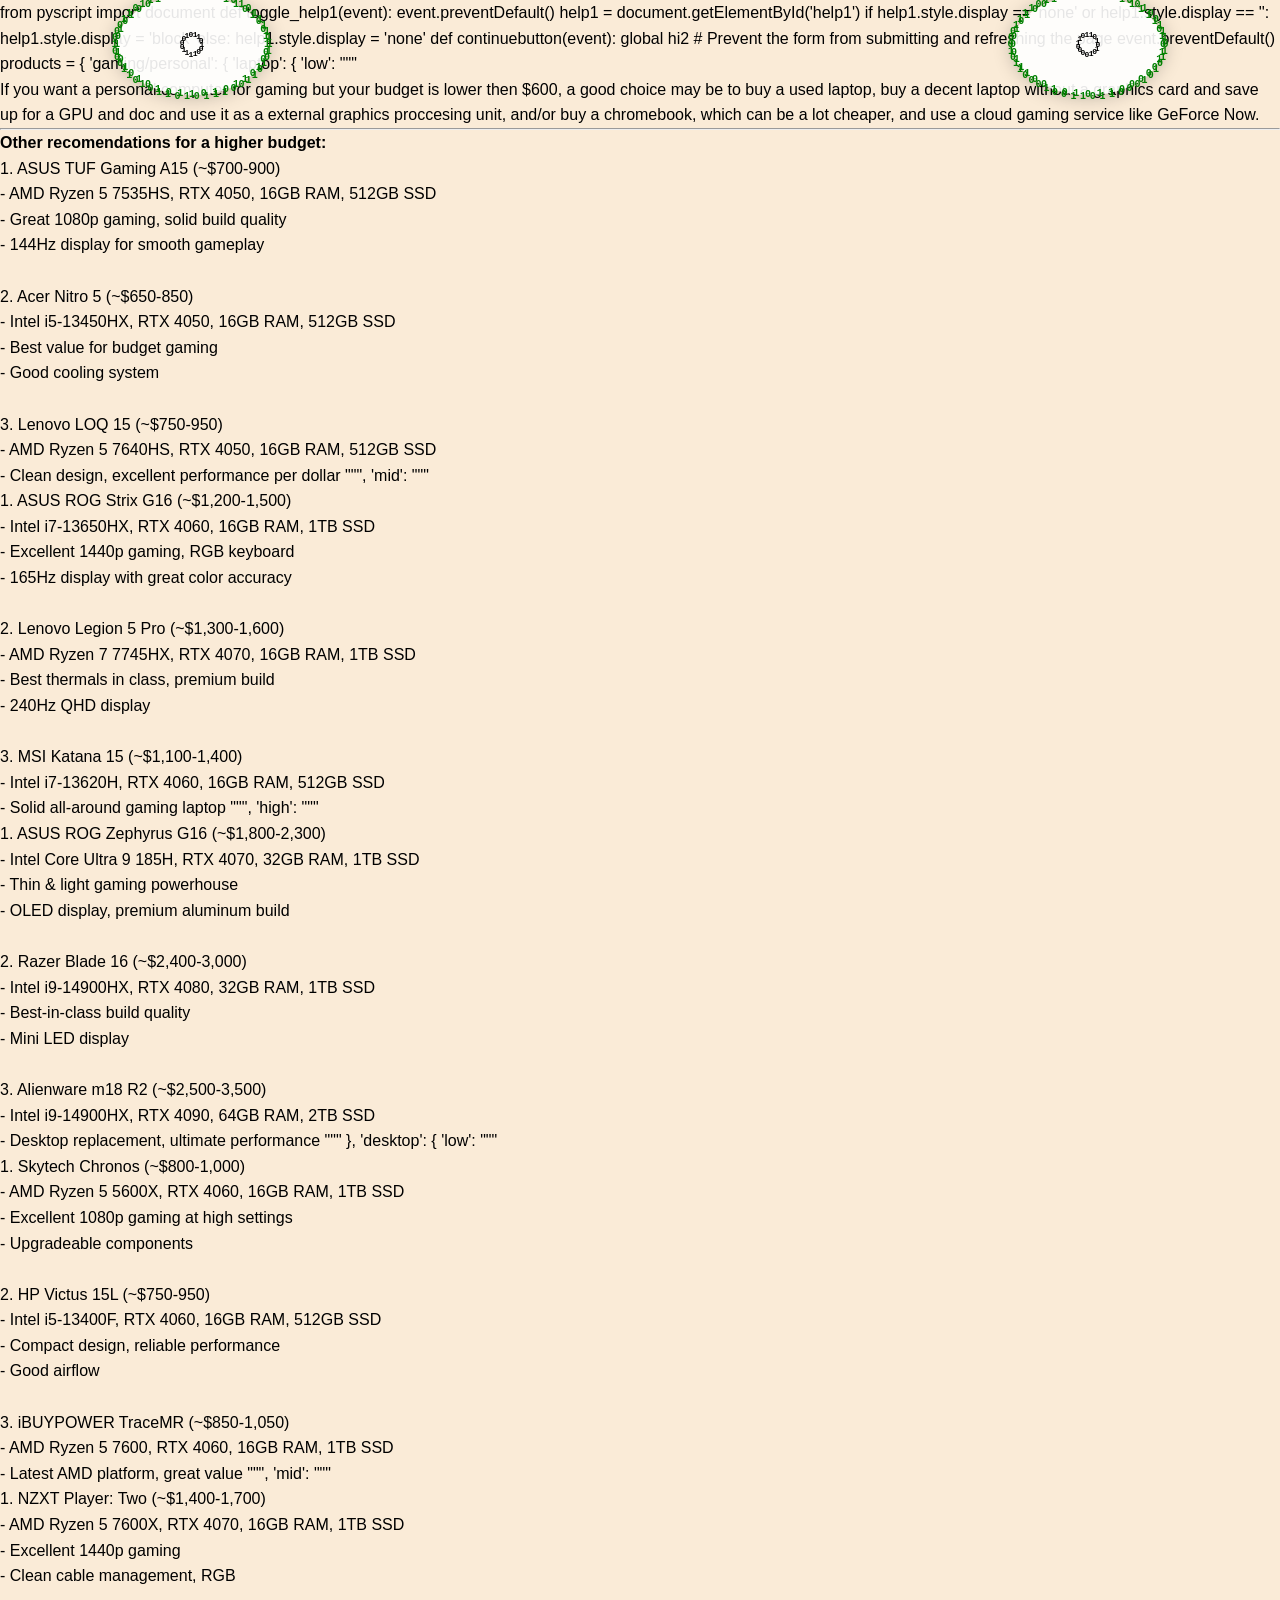
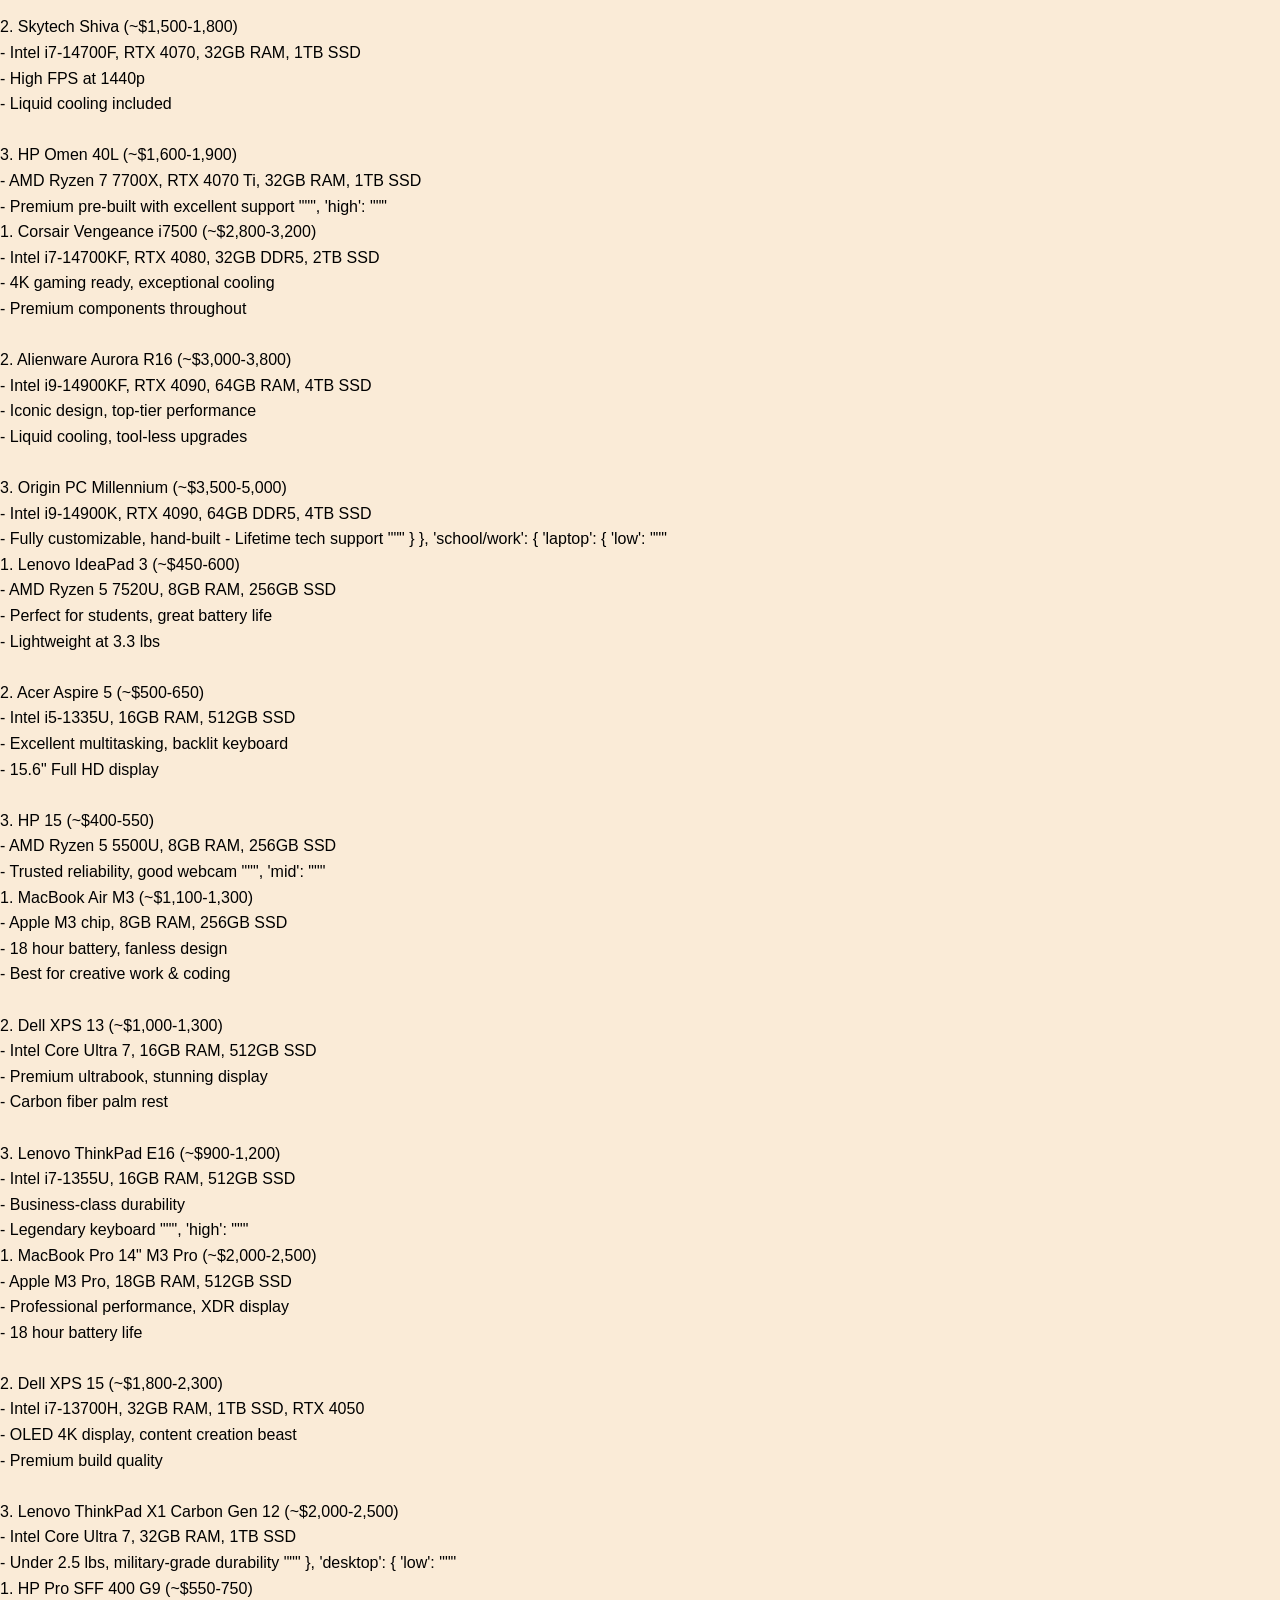
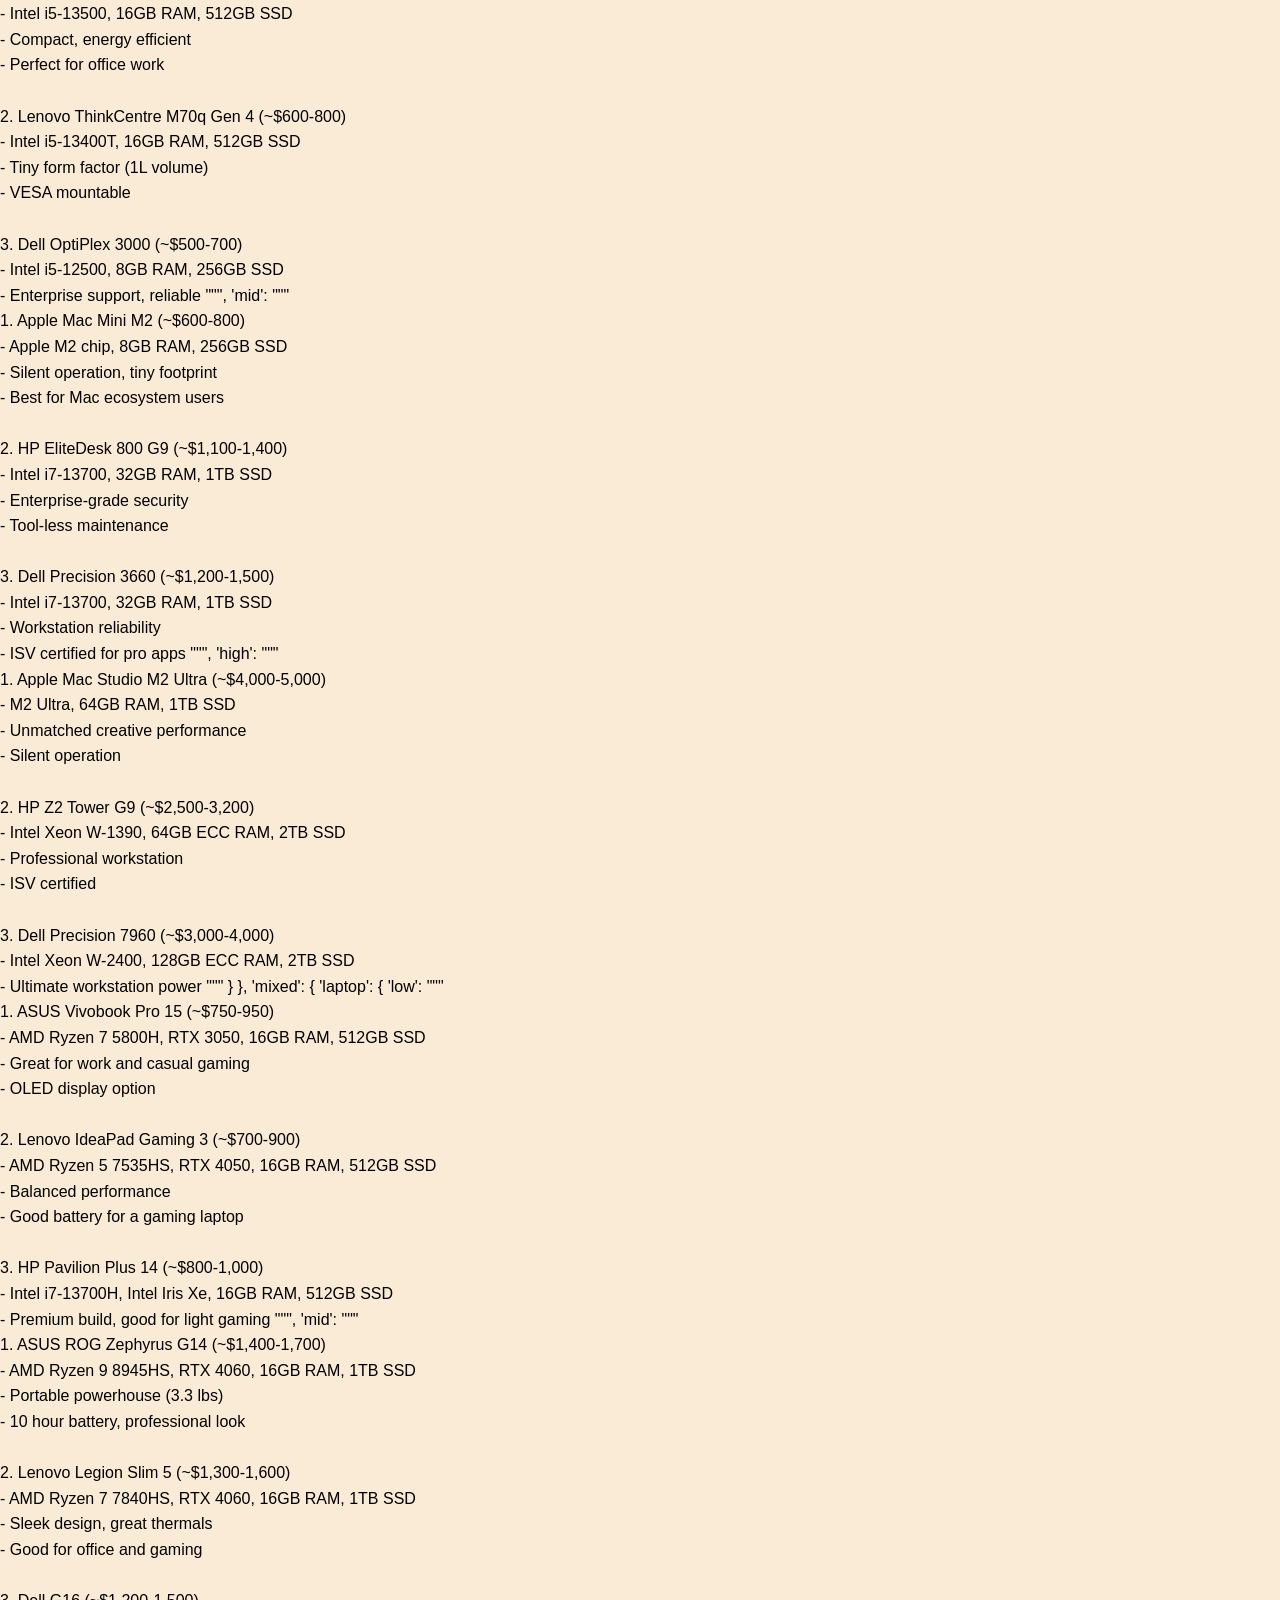
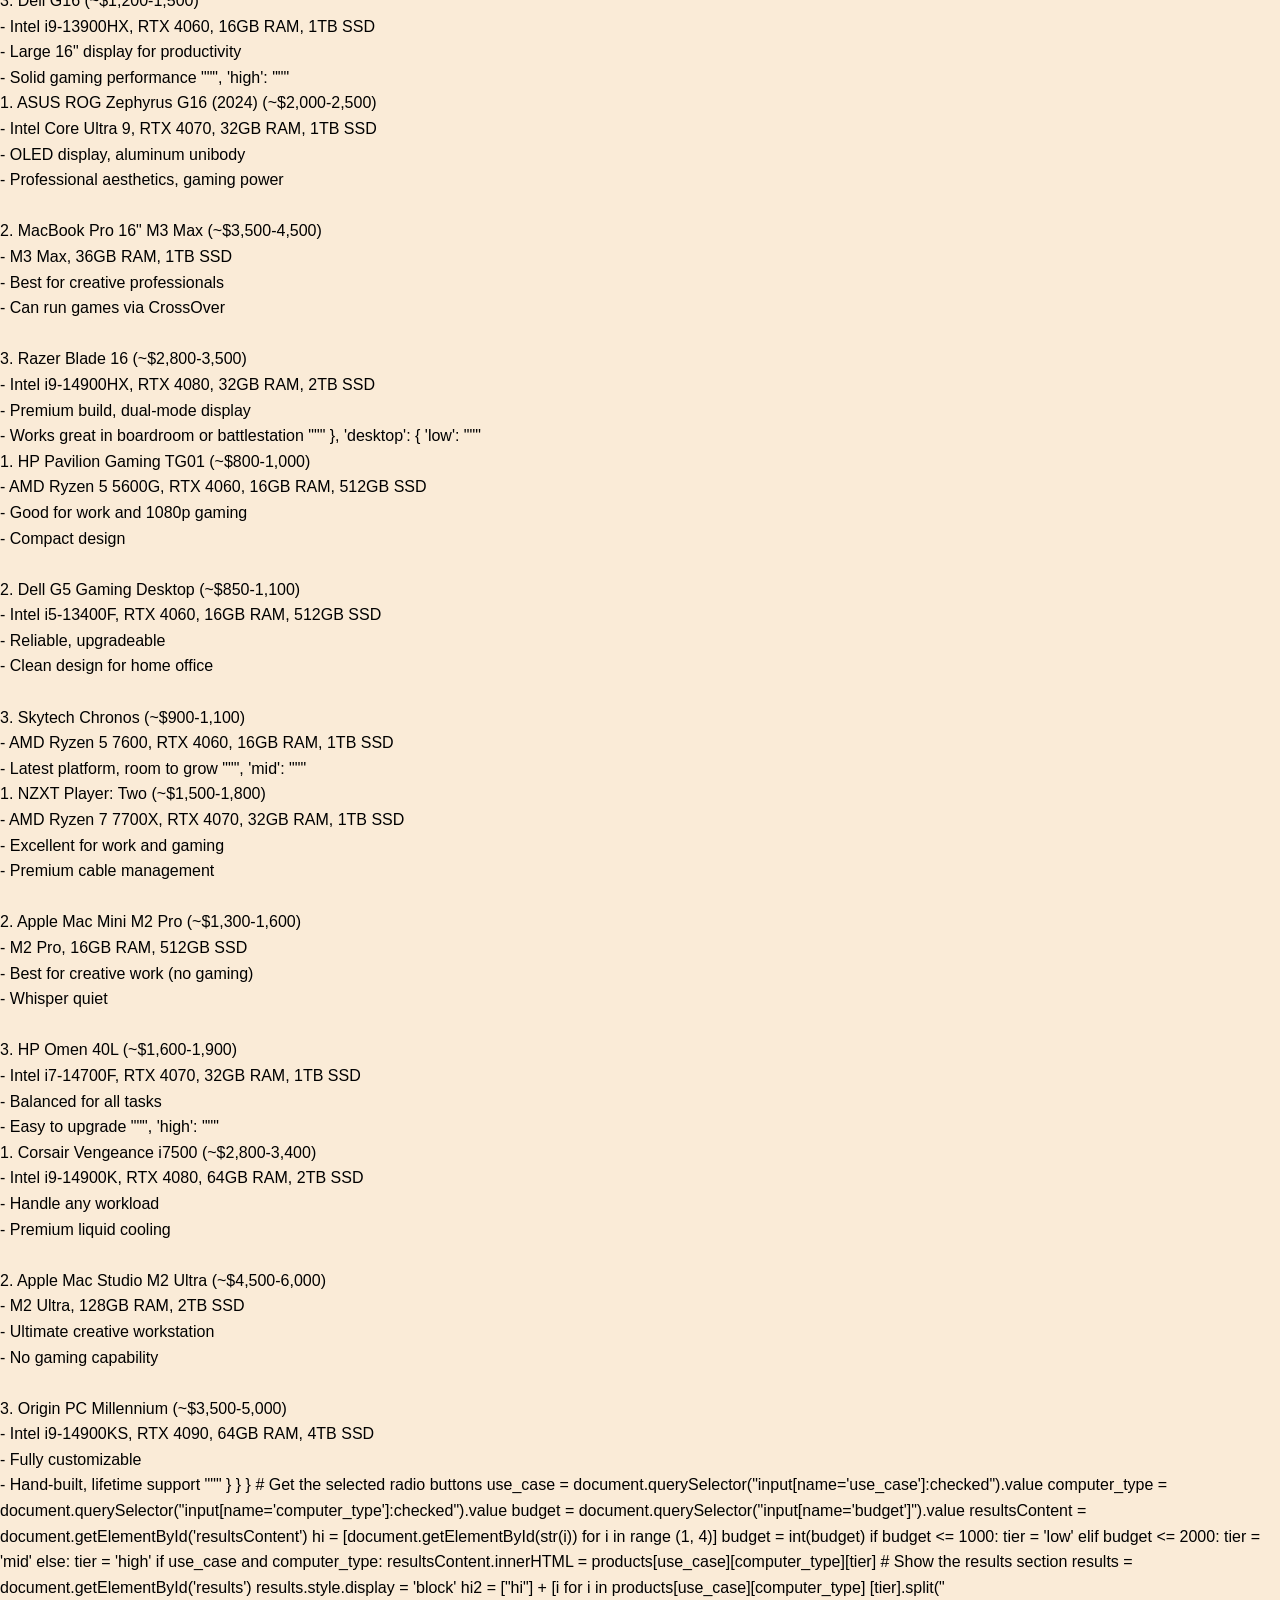
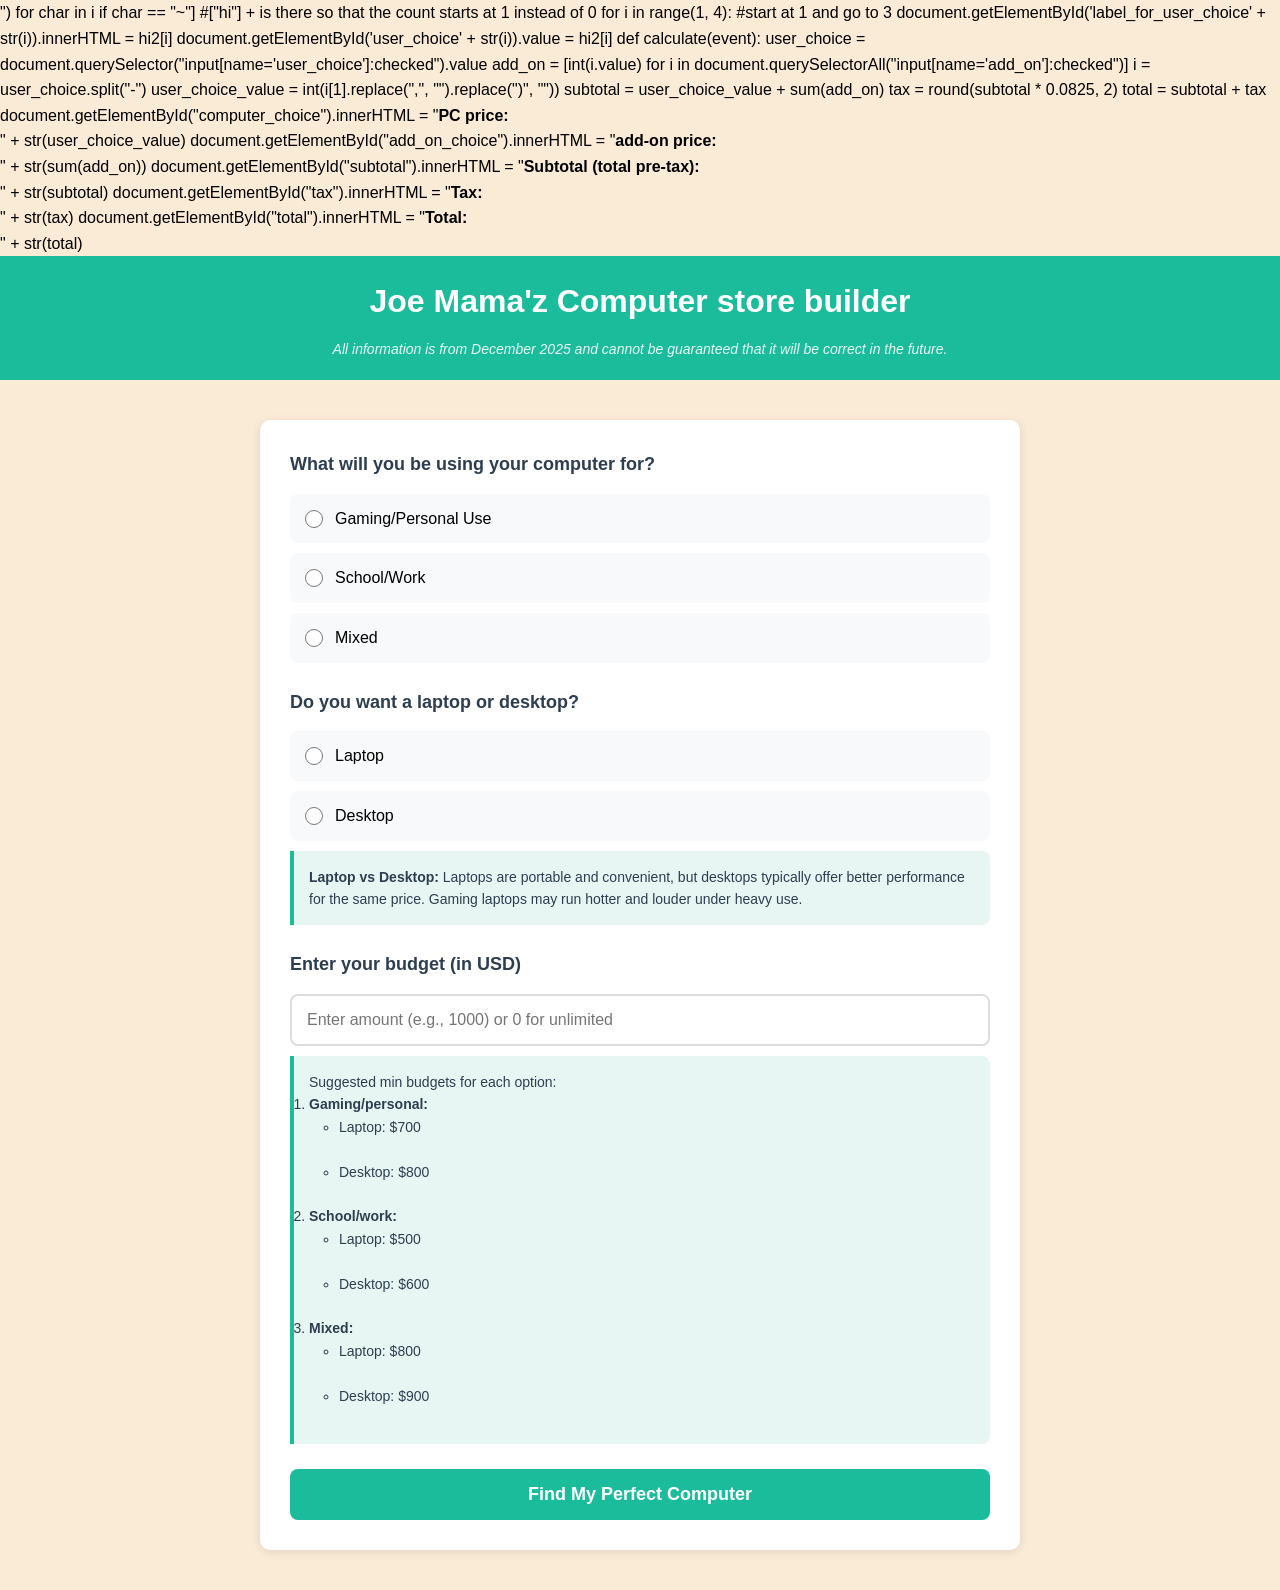
<file: bootstrap_project/old_projects/computer_store/computer_store.html>
<html>

<head>
    <meta charset="utf-8">
    <link rel="stylesheet" href="https://pyscript.net/releases/2025.11.2/core.css">
    <script type="module" src="https://pyscript.net/releases/2025.11.2/core.js"></script>

    <style>

        .constraint-area {
            position: absolute;
            top: 5%;
            left: 15%;
            width: 150px;
            height: 100px;
            transform: translate(-50%, -50%);
            border-radius: 100%;                            
            background-color: rgba(255, 255, 255, 0.9);
            box-shadow: 0 0 20px rgba(0, 0, 0, 0.3);
        }

        .constraint-area2 {
            position: absolute;
            top: 5%;
            left: 85%;
            width: 150px;
            height: 100px;
            transform: translate(-50%, -50%);
            border-radius: 100%;                            
            background-color: rgba(255, 255, 255, 0.9);
            box-shadow: 0 0 20px rgba(0, 0, 0, 0.3);
        }

        .border-digit {
            position: absolute;
            font-family: 'Courier New', monospace;
            font-size: 10px;
            color: #008000;
            font-weight: bold;
            width: 10px;
            height: 10px;
            display: flex;
            align-items: center;
            justify-content: center;
        }

        .border-digit2 {
            position: absolute;
            font-family: 'Courier New', monospace;
            font-size: 10px;
            color: #008000;
            font-weight: bold;
            width: 10px;
            height: 10px;
            display: flex;
            align-items: center;
            justify-content: center;
        }


        .follower {
            top: 0%;
            left: 0%;
            position: absolute;
            width: 30px;
            height: 30px;
            background-color: transparent;
            transform: translate(-50%, -50%); /* Center the element on the cursor */
            pointer-events: none; /* Allows mouse events to pass through */
            transition: transform 0.1s; /* Add a smooth trailing effect */
            font-family: 'Courier New', monospace;
            font-size: 8px;
            color: black;
            font-weight: bold;
            overflow: hidden;
        }

        .follower2 {
            top: 0%;
            left: 0%;
            position: absolute;
            width: 30px;
            height: 30px;
            background-color: transparent;
            transform: translate(-50%, -50%); /* Center the element on the cursor */
            pointer-events: none; /* Allows mouse events to pass through */
            transition: transform 0.1s; /* Add a smooth trailing effect */
            font-family: 'Courier New', monospace;
            font-size: 8px;
            color: black;
            font-weight: bold;
            overflow: hidden;
        }

        .binary-digit {
            position: absolute;
            width: 8px;
            height: 8px;
            display: flex;
            align-items: center;
            justify-content: center;
        }

        .binary-digit2 {
            position: absolute;
            width: 8px;
            height: 8px;
            display: flex;
            align-items: center;
            justify-content: center;
        }


        container {
            margin: auto;
            display: flex;
            flex-wrap: wrap;
            justify-content: center;
            background-color: #1abc9c;
            padding: 20px;
        }

        container section {
            border: 2px #ccc solid;
            flex: auto;
            padding: 5px 20px;
            background-color: antiquewhite;
            justify-content: center text-align: center;
        }

        @media screen and (max-width: 600px) {
            container {
                flex-direction: column
            }

            section {
                margin-top: 10px;
            }
        }
        
        * {
            box-sizing: border-box;
            margin: 0;
            padding: 0;
        }

        body {
            /*cursor: none; /* Hide the default cursor */
            background-color: antiquewhite;
            font-family: 'Segoe UI', Tahoma, Geneva, Verdana, sans-serif;
            line-height: 1.6;
        }

        header {
            background-color: #1abc9c;
            color: white;
            padding: 20px;
            text-align: center;
        }

        header h1 {
            margin-bottom: 10px;
        }

        header p {
            font-size: 14px;
            opacity: 0.9;
        }

        .container {
            max-width: 800px;
            margin: 20px auto;
            padding: 20px;
        }

        .form-section {
            background-color: white;
            border-radius: 10px;
            padding: 30px;
            box-shadow: 0 2px 10px rgba(0, 0, 0, 0.1);
        }

        .form-group {
            margin-bottom: 25px;
        }

        .form-group h2 {
            color: #2c3e50;
            font-size: 18px;
            margin-bottom: 15px;
        }

        .radio-group {
            display: flex;
            flex-direction: column;
            gap: 10px;
        }

        .radio-option {
            display: flex;
            align-items: center;
            padding: 12px 15px;
            background-color: #f8f9fa;
            border-radius: 8px;
            cursor: pointer;
            transition: background-color 0.2s;
        }

        .radio-option:hover {
            background-color: #e9ecef;
        }

        .radio-option input[type="radio"] {
            margin-right: 12px;
            width: 18px;
            height: 18px;
            accent-color: #1abc9c;
        }

        .radio-option label {
            cursor: pointer;
            flex: 1;
        }

        .info-box {
            background-color: #e8f6f3;
            border-left: 4px solid #1abc9c;
            padding: 15px;
            margin-top: 10px;
            border-radius: 0 8px 8px 0;
            font-size: 14px;
            color: #2c3e50;
        }

        .budget-input {
            width: 100%;
            padding: 15px;
            font-size: 16px;
            border: 2px solid #ddd;
            border-radius: 8px;
            transition: border-color 0.2s;
        }

        .budget-input:focus {
            outline: none;
            border-color: #1abc9c;
        }

        .submit-btn {
            width: 100%;
            padding: 15px 30px;
            font-size: 18px;
            font-weight: bold;
            color: white;
            background-color: #1abc9c;
            border: none;
            border-radius: 8px;
            cursor: pointer;
            transition: background-color 0.2s, transform 0.1s;
        }

        .submit-btn:hover {
            background-color: #16a085;
        }

        .submit-btn:active {
            transform: scale(0.98);
        }

        .submit-btn:disabled {
            background-color: #95a5a6;
            cursor: not-allowed;
        }

        #results {
            margin-top: 20px;
            display: none;
        }

        .results-box {
            background-color: white;
            border-radius: 10px;
            padding: 30px;
            box-shadow: 0 2px 10px rgba(0, 0, 0, 0.1);
        }

        .results-box h2 {
            color: #1abc9c;
            margin-bottom: 20px;
            border-bottom: 2px solid #1abc9c;
            padding-bottom: 10px;
        }

        .recommendations {
            white-space: pre-wrap;
            line-height: 1.8;
            color: #2c3e50;
        }

        .sources {
            margin-top: 20px;
            padding-top: 20px;
            border-top: 1px solid #eee;
        }

        .sources h3 {
            color: #7f8c8d;
            font-size: 14px;
            margin-bottom: 10px;
        }

        .sources a {
            display: block;
            color: #3498db;
            font-size: 12px;
            margin-bottom: 5px;
            word-break: break-all;
        }


        .error-box {
            background-color: #fee;
            border-left: 4px solid #e74c3c;
            padding: 15px;
            border-radius: 0 8px 8px 0;
            color: #c0392b;
        }

        @media screen and (max-width: 600px) {
            .container {
                padding: 10px;
            }

            .form-section, .results-box {
                padding: 20px;
            }
        }
    </style>

    

    <py-script>
        from pyscript import document


        def toggle_help1(event):
            event.preventDefault()
            help1 = document.getElementById('help1')
            if help1.style.display == 'none' or help1.style.display == '':
                help1.style.display = 'block'
            else:
                help1.style.display = 'none'


        def continuebutton(event):
            global hi2
            # Prevent the form from submitting and refreshing the page
            event.preventDefault()
            products = {
                'gaming/personal': {
                    'laptop': {

                'low':
                """
                <br>If you want a personal computer for gaming but your budget is lower then $600, a good choice may be to buy a used laptop, buy a decent laptop without a graphics card and save up for a GPU and doc and use it as a external graphics proccesing unit, and/or buy a chromebook, which can be a lot cheaper, and use a cloud gaming service like GeForce Now. 
                <hr>

                <strong>Other recomendations for a higher budget:</strong>

            <br>1. ASUS TUF Gaming A15 (~$700-900)
            <br>- AMD Ryzen 5 7535HS, RTX 4050, 16GB RAM, 512GB SSD
            <br>- Great 1080p gaming, solid build quality
            <br>- 144Hz display for smooth gameplay

            <br><br>2. Acer Nitro 5 (~$650-850)
            <br>- Intel i5-13450HX, RTX 4050, 16GB RAM, 512GB SSD
            <br>- Best value for budget gaming
            <br>- Good cooling system

            <br><br>3. Lenovo LOQ 15 (~$750-950)
            <br>- AMD Ryzen 5 7640HS, RTX 4050, 16GB RAM, 512GB SSD
            <br>- Clean design, excellent performance per dollar
            """,
                'mid':
                """
            <br>1. ASUS ROG Strix G16 (~$1,200-1,500)
            <br>- Intel i7-13650HX, RTX 4060, 16GB RAM, 1TB SSD
            <br>- Excellent 1440p gaming, RGB keyboard
            <br>- 165Hz display with great color accuracy

            <br><br>2. Lenovo Legion 5 Pro (~$1,300-1,600)
            <br>- AMD Ryzen 7 7745HX, RTX 4070, 16GB RAM, 1TB SSD
            <br>- Best thermals in class, premium build
            <br>- 240Hz QHD display

            <br><br>3. MSI Katana 15 (~$1,100-1,400)
            <br>- Intel i7-13620H, RTX 4060, 16GB RAM, 512GB SSD
            <br>- Solid all-around gaming laptop
            """,
                'high':
                """
            <br>1. ASUS ROG Zephyrus G16 (~$1,800-2,300)
            <br>- Intel Core Ultra 9 185H, RTX 4070, 32GB RAM, 1TB SSD
            <br>- Thin & light gaming powerhouse
            <br>- OLED display, premium aluminum build

            <br><br>2. Razer Blade 16 (~$2,400-3,000)
            <br>- Intel i9-14900HX, RTX 4080, 32GB RAM, 1TB SSD
            <br>- Best-in-class build quality
            <br>- Mini LED display

            <br><br>3. Alienware m18 R2 (~$2,500-3,500)
            <br>- Intel i9-14900HX, RTX 4090, 64GB RAM, 2TB SSD
            <br>- Desktop replacement, ultimate performance
            """
            },
                    'desktop': {
                'low':
                """
            <br>1. Skytech Chronos (~$800-1,000)
            <br>- AMD Ryzen 5 5600X, RTX 4060, 16GB RAM, 1TB SSD
            <br>- Excellent 1080p gaming at high settings
            <br>- Upgradeable components


            <br><br>2. HP Victus 15L (~$750-950)
            <br>- Intel i5-13400F, RTX 4060, 16GB RAM, 512GB SSD
            <br>- Compact design, reliable performance
            <br>- Good airflow

            <br><br>3. iBUYPOWER TraceMR (~$850-1,050)
            <br>- AMD Ryzen 5 7600, RTX 4060, 16GB RAM, 1TB SSD
            <br>- Latest AMD platform, great value
            """,
                'mid':
                """
            <br>1. NZXT Player: Two (~$1,400-1,700)
            <br>- AMD Ryzen 5 7600X, RTX 4070, 16GB RAM, 1TB SSD
            <br>- Excellent 1440p gaming
            <br>- Clean cable management, RGB

            <br><br>2. Skytech Shiva (~$1,500-1,800)
            <br>- Intel i7-14700F, RTX 4070, 32GB RAM, 1TB SSD
            <br>- High FPS at 1440p
            <br>- Liquid cooling included

            <br><br>3. HP Omen 40L (~$1,600-1,900)
            <br>- AMD Ryzen 7 7700X, RTX 4070 Ti, 32GB RAM, 1TB SSD
            <br>- Premium pre-built with excellent support
            """,
                'high':
                """
            <br>1. Corsair Vengeance i7500 (~$2,800-3,200)
            <br>- Intel i7-14700KF, RTX 4080, 32GB DDR5, 2TB SSD
            <br>- 4K gaming ready, exceptional cooling
            <br>- Premium components throughout

            <br><br>2. Alienware Aurora R16 (~$3,000-3,800)
            <br>- Intel i9-14900KF, RTX 4090, 64GB RAM, 4TB SSD
            <br>- Iconic design, top-tier performance
            <br>- Liquid cooling, tool-less upgrades

            <br><br>3. Origin PC Millennium (~$3,500-5,000)
            <br>- Intel i9-14900K, RTX 4090, 64GB DDR5, 4TB SSD
            <br>- Fully customizable, hand-built
            - Lifetime tech support
            """
            }
                },
                'school/work': {
                    'laptop': {
                'low':
                """
            <br>1. Lenovo IdeaPad 3 (~$450-600)
            <br>- AMD Ryzen 5 7520U, 8GB RAM, 256GB SSD
            <br>- Perfect for students, great battery life
            <br>- Lightweight at 3.3 lbs

            <br><br>2. Acer Aspire 5 (~$500-650)
            <br>- Intel i5-1335U, 16GB RAM, 512GB SSD
            <br>- Excellent multitasking, backlit keyboard
            <br>- 15.6" Full HD display

            <br><br>3. HP 15 (~$400-550)
            <br>- AMD Ryzen 5 5500U, 8GB RAM, 256GB SSD
            <br>- Trusted reliability, good webcam
            """,
                'mid':
                """
            <br>1. MacBook Air M3 (~$1,100-1,300)
            <br>- Apple M3 chip, 8GB RAM, 256GB SSD
            <br>- 18 hour battery, fanless design
            <br>- Best for creative work & coding

            <br><br>2. Dell XPS 13 (~$1,000-1,300)
            <br>- Intel Core Ultra 7, 16GB RAM, 512GB SSD
            <br>- Premium ultrabook, stunning display
            <br>- Carbon fiber palm rest

            <br><br>3. Lenovo ThinkPad E16 (~$900-1,200)
            <br>- Intel i7-1355U, 16GB RAM, 512GB SSD
            <br>- Business-class durability
            <br>- Legendary keyboard
            """,
                'high':
                """
            <br>1. MacBook Pro 14" M3 Pro (~$2,000-2,500)
            <br>- Apple M3 Pro, 18GB RAM, 512GB SSD
            <br>- Professional performance, XDR display
            <br>- 18 hour battery life

            <br><br>2. Dell XPS 15 (~$1,800-2,300)
            <br>- Intel i7-13700H, 32GB RAM, 1TB SSD, RTX 4050
            <br>- OLED 4K display, content creation beast
            <br>- Premium build quality

            <br><br>3. Lenovo ThinkPad X1 Carbon Gen 12 (~$2,000-2,500)
            <br>- Intel Core Ultra 7, 32GB RAM, 1TB SSD
            <br>- Under 2.5 lbs, military-grade durability
            """
            },
                    'desktop': {
                'low':
                """
            <br>1. HP Pro SFF 400 G9 (~$550-750)
            <br>- Intel i5-13500, 16GB RAM, 512GB SSD
            <br>- Compact, energy efficient
            <br>- Perfect for office work

            <br><br>2. Lenovo ThinkCentre M70q Gen 4 (~$600-800)
            <br>- Intel i5-13400T, 16GB RAM, 512GB SSD
            <br>- Tiny form factor (1L volume)
            <br>- VESA mountable

            <br><br>3. Dell OptiPlex 3000 (~$500-700)
            <br>- Intel i5-12500, 8GB RAM, 256GB SSD
            <br>- Enterprise support, reliable
            """,
                'mid':
                """
            <br>1. Apple Mac Mini M2 (~$600-800)
            <br>- Apple M2 chip, 8GB RAM, 256GB SSD
            <br>- Silent operation, tiny footprint
            <br>- Best for Mac ecosystem users

            <br><br>2. HP EliteDesk 800 G9 (~$1,100-1,400)
            <br>- Intel i7-13700, 32GB RAM, 1TB SSD
            <br>- Enterprise-grade security
            <br>- Tool-less maintenance

            <br><br>3. Dell Precision 3660 (~$1,200-1,500)
            <br>- Intel i7-13700, 32GB RAM, 1TB SSD
            <br>- Workstation reliability
            <br>- ISV certified for pro apps
            """,
                'high':
                """
            <br>1. Apple Mac Studio M2 Ultra (~$4,000-5,000)
            <br>- M2 Ultra, 64GB RAM, 1TB SSD
            <br>- Unmatched creative performance
            <br>- Silent operation

            <br><br>2. HP Z2 Tower G9 (~$2,500-3,200)
            <br>- Intel Xeon W-1390, 64GB ECC RAM, 2TB SSD
            <br>- Professional workstation
            <br>- ISV certified

            <br><br>3. Dell Precision 7960 (~$3,000-4,000)
            <br>- Intel Xeon W-2400, 128GB ECC RAM, 2TB SSD
            <br>- Ultimate workstation power
            """
            }
                },
                'mixed': {
                    'laptop': {
                'low':
                """
            <br>1. ASUS Vivobook Pro 15 (~$750-950)
            <br>- AMD Ryzen 7 5800H, RTX 3050, 16GB RAM, 512GB SSD
            <br>- Great for work and casual gaming
            <br>- OLED display option

            <br><br>2. Lenovo IdeaPad Gaming 3 (~$700-900)
            <br>- AMD Ryzen 5 7535HS, RTX 4050, 16GB RAM, 512GB SSD
            <br>- Balanced performance
            <br>- Good battery for a gaming laptop

            <br><br>3. HP Pavilion Plus 14 (~$800-1,000)
            <br>- Intel i7-13700H, Intel Iris Xe, 16GB RAM, 512GB SSD
            <br>- Premium build, good for light gaming
            """,
                'mid':
                """
            <br>1. ASUS ROG Zephyrus G14 (~$1,400-1,700)
            <br>- AMD Ryzen 9 8945HS, RTX 4060, 16GB RAM, 1TB SSD
            <br>- Portable powerhouse (3.3 lbs)
            <br>- 10 hour battery, professional look

            <br><br>2. Lenovo Legion Slim 5 (~$1,300-1,600)
            <br>- AMD Ryzen 7 7840HS, RTX 4060, 16GB RAM, 1TB SSD
            <br>- Sleek design, great thermals
            <br>- Good for office and gaming

            <br><br>3. Dell G16 (~$1,200-1,500)
            <br>- Intel i9-13900HX, RTX 4060, 16GB RAM, 1TB SSD
            <br>- Large 16" display for productivity
            <br>- Solid gaming performance
            """,
                'high':
                """
            <br>1. ASUS ROG Zephyrus G16 (2024) (~$2,000-2,500)
            <br>- Intel Core Ultra 9, RTX 4070, 32GB RAM, 1TB SSD
            <br>- OLED display, aluminum unibody
            <br>- Professional aesthetics, gaming power

            <br><br>2. MacBook Pro 16" M3 Max (~$3,500-4,500)
            <br>- M3 Max, 36GB RAM, 1TB SSD
            <br>- Best for creative professionals
            <br>- Can run games via CrossOver

            <br><br>3. Razer Blade 16 (~$2,800-3,500)
            <br>- Intel i9-14900HX, RTX 4080, 32GB RAM, 2TB SSD
            <br>- Premium build, dual-mode display
            <br>- Works great in boardroom or battlestation
            """
            },
                    'desktop': {
                'low':
                """
            <br>1. HP Pavilion Gaming TG01 (~$800-1,000)
            <br>- AMD Ryzen 5 5600G, RTX 4060, 16GB RAM, 512GB SSD
            <br>- Good for work and 1080p gaming
            <br>- Compact design

            <br><br>2. Dell G5 Gaming Desktop (~$850-1,100)
            <br>- Intel i5-13400F, RTX 4060, 16GB RAM, 512GB SSD
            <br>- Reliable, upgradeable
            <br>- Clean design for home office

            <br><br>3. Skytech Chronos (~$900-1,100)
            <br>- AMD Ryzen 5 7600, RTX 4060, 16GB RAM, 1TB SSD
            <br>- Latest platform, room to grow
            """,
                'mid':
                """
            <br>1. NZXT Player: Two (~$1,500-1,800)
            <br>- AMD Ryzen 7 7700X, RTX 4070, 32GB RAM, 1TB SSD
            <br>- Excellent for work and gaming
            <br>- Premium cable management

            <br><br>2. Apple Mac Mini M2 Pro (~$1,300-1,600)
            <br>- M2 Pro, 16GB RAM, 512GB SSD
            <br>- Best for creative work (no gaming)
            <br>- Whisper quiet

            <br><br>3. HP Omen 40L (~$1,600-1,900)
            <br>- Intel i7-14700F, RTX 4070, 32GB RAM, 1TB SSD
            <br>- Balanced for all tasks
            <br>- Easy to upgrade
            """,
                'high':
                """
            <br>1. Corsair Vengeance i7500 (~$2,800-3,400)
            <br>- Intel i9-14900K, RTX 4080, 64GB RAM, 2TB SSD
            <br>- Handle any workload
            <br>- Premium liquid cooling

            <br><br>2. Apple Mac Studio M2 Ultra (~$4,500-6,000)
            <br>- M2 Ultra, 128GB RAM, 2TB SSD
            <br>- Ultimate creative workstation
            <br>- No gaming capability

            <br><br>3. Origin PC Millennium (~$3,500-5,000)
            <br>- Intel i9-14900KS, RTX 4090, 64GB RAM, 4TB SSD
            <br>- Fully customizable
            <br>- Hand-built, lifetime support
            """
            }
                }
            }

            # Get the selected radio buttons
            use_case = document.querySelector("input[name='use_case']:checked").value
            computer_type = document.querySelector("input[name='computer_type']:checked").value
            budget = document.querySelector("input[name='budget']").value
            resultsContent = document.getElementById('resultsContent')
            hi = [document.getElementById(str(i)) for i in range (1, 4)]

            budget = int(budget)
            if budget <= 1000:
                tier = 'low'
            elif budget <= 2000:
                tier = 'mid'
            else:
                tier = 'high'

            if use_case and computer_type:
                resultsContent.innerHTML = products[use_case][computer_type][tier]

                # Show the results section
                results = document.getElementById('results')
                results.style.display = 'block'
                hi2 = ["hi"] + [i for i in products[use_case][computer_type]
                        [tier].split("<br>") for char in i if char == "~"] #["hi"] + is there so that the count starts at 1 instead of 0

                for i in range(1, 4): #start at 1 and go to 3
                    document.getElementById('label_for_user_choice' + str(i)).innerHTML = hi2[i]
                    document.getElementById('user_choice' + str(i)).value = hi2[i]


        def calculate(event):
            user_choice = document.querySelector("input[name='user_choice']:checked").value
            add_on = [int(i.value) for i in document.querySelectorAll("input[name='add_on']:checked")]

            i = user_choice.split("-")
            user_choice_value = int(i[1].replace(",", "").replace(")", ""))
            subtotal = user_choice_value + sum(add_on)
            tax = round(subtotal * 0.0825, 2)
            total = subtotal + tax
            document.getElementById("computer_choice").innerHTML = "<strong>PC price:</strong><br>" + str(user_choice_value)
            document.getElementById("add_on_choice").innerHTML = "<strong>add-on price:</strong><br>" + str(sum(add_on))
            document.getElementById("subtotal").innerHTML = "<strong>Subtotal (total pre-tax):</strong><br>" + str(subtotal)
            document.getElementById("tax").innerHTML = "<strong>Tax:</strong><br>" + str(tax)
            document.getElementById("total").innerHTML = "<strong>Total:</strong><br>" + str(total)

    </py-script>


</head>


    
<body>
    <header>
        
        <h1 style="text-align: center;">Joe Mama'z Computer store builder</h1>
        <p style="text-align: center;">
            <i>All information is from December 2025 and cannot be guaranteed that it will be correct in the future.</i>
        </p>
        <div class="constraint-area"></div><div class="follower"></div>
    </header>

    <div class="constraint-area2"></div>
    <div class="follower2"></div>
    
            <div class="container">
                <div class="form-section">
                    <form id="computerForm">
                        <div class="form-group">
                            <h2>What will you be using your computer for?</h2>
                            <div class="radio-group">
                                <div class="radio-option">
                                    <input type="radio" name="use_case" id="gaming" value="gaming/personal">
                                    <label for="gaming">Gaming/Personal Use</label>
                                </div>
                                <div class="radio-option">
                                    <input type="radio" name="use_case" id="school" value="school/work">
                                    <label for="school">School/Work</label>
                                </div>
                                <div class="radio-option">
                                    <input type="radio" name="use_case" id="mixed" value="mixed">
                                    <label for="mixed">Mixed</label>
                                </div>
                            </div>
                        </div>

                        

                        <div class="form-group">
                            <h2>Do you want a laptop or desktop?</h2>
                            <div class="radio-group">
                                <div class="radio-option">
                                    <input type="radio" name="computer_type" id="laptop" value="laptop">
                                    <label for="laptop">Laptop</label>
                                </div>
                                <div class="radio-option">
                                    <input type="radio" name="computer_type" id="desktop" value="desktop">
                                    <label for="desktop">Desktop</label>
                                </div>
                            </div>
                            <div class="info-box">
                                <strong>Laptop vs Desktop:</strong> Laptops are portable and convenient, but desktops typically offer better performance for the same price. Gaming laptops may run hotter and louder under heavy use.
                            </div>
                        </div>

                        <div class="form-group">
                            <h2>Enter your budget (in USD)</h2>
                            <input type="number" class="budget-input" name="budget" id="budget" 
                                   placeholder="Enter amount (e.g., 1000) or 0 for unlimited" 
                                   min="" max="50000" value="" required>
                            <div class="info-box">
                                Suggested min budgets for each option:
                                <ol>
                                    <li>
                                        <strong>Gaming/personal: </strong>
                                        <ul style="padding-left: 30px;">
                                            <li>
                                                Laptop: $700
                                            </li>
                                            <br>
                                            <li>
                                                Desktop: $800
                                            </li>
                                        </ul>
                                    </li>
                                    <br>
                                    <li>
                                        <strong>School/work: </strong>
                                        <ul style="padding-left: 30px;">
                                            <li>
                                                Laptop: $500
                                            </li>
                                            <br>
                                            <li>
                                                Desktop: $600
                                            </li>
                                        </ul>
                                    </li>
                                    <br>
                                    <li>
                                        <strong>Mixed: </strong>
                                        <ul style="padding-left: 30px;">
                                            <li>
                                                Laptop: $800
                                            </li>
                                            <br>
                                            <li>
                                                Desktop: $900
                                            </li>
                                        </ul>
                                    </li>
                                    <br>
                                </ol>
                                
                            </div>
                        </div>

                        <button py-click="continuebutton" class="submit-btn">
                            Find My Perfect Computer
                        </button>
                    </form>
                </div>

                <div id="results">
                    <div class="results-box">
                        <h2>Recommendations</h2>
                        <div id="resultsContent">
                        </div>

                        <div class="form-group">
                            <br>
                            <h2>Which computer above do you want</h2>
                            <div class="radio-group">
                                <div class="radio-option">
                                    <input type="radio" name="user_choice" id="user_choice1" value="gaming/hi" >
                                    <div id="label_for_user_choice1"></div>
                                </div>
                                <div class="radio-option">
                                    <input type="radio" name="user_choice" id="user_choice2" value="school/work">
                                    <div id="label_for_user_choice2"></div>
                                </div>
                                <div class="radio-option">
                                    <input type="radio" name="user_choice" id="user_choice3" value="mixed">
                                    <div id="label_for_user_choice3"></div>
                                </div>
                            </div>
                        </div>
                        <br>
                        <h2 style="font-size: 18px;">Do you want any add-ons?</h2>
                        <div class="radio-group">
                            
                            <div class="radio-option">
                                <input type="checkbox" name="add_on" id="1" value="40">
                                <div id="label_for_user_choice1"  style="padding-left: 30px;"><strong>Logitech Wireless Mouse Signature M650:</strong> <br> ~$40, silent, different sizes, reliable</div>
                            </div>
                            
                            <div class="radio-option">
                                <input type="checkbox" name="add_on" id="2" value="190">
                                <div id="label_for_user_choice2" style="padding-left: 30px;"><strong>Epson EcoTank ET-2400</strong> <br>~$190, Higher inital cost but significantly lower running cost, comes with ~2 years of ink, scan and copy, reliable</div>
                            </div>
                            
                            <div class="radio-option">
                                <input type="checkbox" name="add_on" id="3" value="130">
                                <div id="label_for_user_choice3" style="padding-left: 30px;"><strong>Samsung Odyssey G30D</strong> <br>~$130, gaming monitor, 180hz refresh rate, 1080p, superior contrast ratio, deep blacks</div>
                            </div>
                            <div class="radio-option">
                                <input type="checkbox" name="add_on" id="4" value="40">
                                <div id="label_for_user_choice3" style="padding-left: 30px;"><strong>Redragon Mechanical Gaming Keyboard</strong> <br>~$40, wired, satisfying tactile feedback, rated for 50 million clicks, accurate simultaneous keystrokes</div>
                            </div>
                        </div>

                        <button py-click="calculate" class="submit-btn">
                            Finalize details
                        </button>

                        <div id="final_results" style="justify-content: center; text-align: center;">
                            <br>
                            <br>
                            <h2>Final price</h2>
                            
                            <div id="computer_choice">
                                
                            </div>
                            <hr>
                            <div id="add_on_choice">
                                
                            </div>
                            <hr>
                            <div id="subtotal">
                                
                            </div>
                            <hr>
                            <div id="tax">
                                
                            </div>
                            <hr>
                            <div id="total">
                                
                            </div>
                            <hr>
                            <p style="text-align: center;">
                                Realize that the prices are not exact and are just estimates and will be in USD.
                            </p>
                        </div> 
<!--
                        <div id="final_results">
                            <ul style="justify-content: center; text-align: center;">
                                <li id="computer_choice">

                                </li>
                                <li id="add_on_choice">

                                </li>
                                <li id="subtotal">

                                </li>
                                <li id="tax">

                                </li>
                                <li id="total">

                                </li>
                            </ul>

                        </div> -->
                        


                        
                    </div>

                    
                </div>
            </div>
        

</body>

<script>
  const follower = document.querySelector('.follower');
  const constraintArea = document.querySelector('.constraint-area');



  // Initialize follower position in the center of the constraint area
  function initializeFollowerPosition() {
    const rect = constraintArea.getBoundingClientRect();
    const centerX = rect.left + (rect.width / 2);
    const centerY = rect.top + (rect.height / 2);
    const followerRadius = 15;

    follower.style.transform = `translate(${centerX - followerRadius}px, ${centerY - followerRadius}px)`;
  }

  // Call initialization when page loads
  //window.addEventListener('load', initializeFollowerPosition);
  initializeFollowerPosition();

  // Function to create circular binary pattern
  function createCircularBinary() {
    follower.innerHTML = ''; // Clear existing content
    const numDigits = 15; // Number of binary digits around the circle
    const radius = 10; // Radius of the circle

    for (let i = 0; i < numDigits; i++) {
      const digit = document.createElement('div');
      digit.className = 'binary-digit';
      digit.textContent = Math.random() > 0.5 ? '1' : '0';

      // Calculate position around the circle
      const angle = (i / numDigits) * 2 * Math.PI;
      const x = Math.cos(angle) * radius + 11; // Adjusted center offset for better centering
      const y = Math.sin(angle) * radius + 11; // Adjusted center offset for better centering

      digit.style.left = x + 'px';
      digit.style.top = y + 'px';

      follower.appendChild(digit);
    }
  }

  // Update binary display constantly
  function updateBinaryDisplay() {
    const digits = follower.querySelectorAll('.binary-digit');
    digits.forEach(digit => {
      digit.textContent = Math.random() > 0.5 ? '1' : '0';
    });
  }

  // Function to create binary border around constraint area
  function createBinaryBorder() {
    const numBorderDigits = 50; // Number of binary digits around the border
    const areaWidth = 150;
    const areaHeight = 100;

    for (let i = 0; i < numBorderDigits; i++) {
      const digit = document.createElement('div');
      digit.className = 'border-digit';
      digit.textContent = Math.random() > 0.5 ? '1' : '0';

      // Calculate position around the ellipse perimeter
      const angle = (i / numBorderDigits) * 2 * Math.PI;
      const radiusX = (areaWidth + 5) / 2;
      const radiusY = (areaHeight + 5) / 2;
      const x = Math.cos(angle) * radiusX + (areaWidth / 2) - 5; // Center and offset for digit width
      const y = Math.sin(angle) * radiusY + (areaHeight / 2) - 5; // Center and offset for digit height

      digit.style.left = x + 'px';
      digit.style.top = y + 'px';

      constraintArea.appendChild(digit);
    }
  }

  function createBinaryBorder2() {
    const numBorderDigits = 40; // Number of binary digits around the border
    const areaWidth = 150;
    const areaHeight = 100;

    for (let i = 0; i < numBorderDigits; i++) {
      const digit2 = document.createElement('div');
      digit2.className = 'border-digit';
      digit2.textContent = Math.random() > 0.5 ? '1' : '0';

      // Calculate position around the ellipse perimeter
      const angle = (i / numBorderDigits) * 2 * Math.PI;
      const radiusX = areaWidth / 2;
      const radiusY = areaHeight / 2;
      const x = Math.cos(angle) * radiusX + (areaWidth / 2) - 5; // Center and offset for digit width
      const y = Math.sin(angle) * radiusY + (areaHeight / 2) - 5; // Center and offset for digit height

      digit2.style.left = x + 'px';
      digit2.style.top = y + 'px';

      constraintArea.appendChild(digit2);
    }
  }

  // Update border binary display
  function updateBorderBinary() {
    const borderDigits = constraintArea.querySelectorAll('.border-digit');
    borderDigits.forEach(digit => {
      digit.textContent = Math.random() > 0.5 ? '1' : '0';
    });


    const borderDigits2 =constraintArea.querySelectorAll('.border-digit');
    borderDigits2.forEach(digit2 => {
      digit2.textContent = Math.random() > 0.5 ? '1' : '0';
    });

  }

  // Initialize the circular patterns
  createCircularBinary();
  createBinaryBorder();
  createBinaryBorder2();

  // Start the binary animations
  setInterval(updateBinaryDisplay, 100); // Update pupil every 100ms
  setInterval(updateBorderBinary, 80); // Update border every 80ms for slightly different timing

  document.addEventListener('mousemove', (event) => {
    const rect = constraintArea.getBoundingClientRect();
    const followerRadius = 15;

    // Calculate center and dimensions of the oval/circle
    const centerX = rect.left + rect.width / 2;
    const centerY = rect.top + rect.height / 2;
    const radiusX = (rect.width / 2) - followerRadius;
    const radiusY = (rect.height / 2) - followerRadius;

    // Get mouse position relative to center
    let x = event.clientX - centerX;
    let y = event.clientY - centerY;

    // Check if point is outside the ellipse and constrain it
    const ellipseEquation = (x * x) / (radiusX * radiusX) + (y * y) / (radiusY * radiusY);

    if (ellipseEquation > 1) {
      // Point is outside ellipse, project it onto the ellipse boundary
      const angle = Math.atan2(y, x);
      x = radiusX * Math.cos(angle);
      y = radiusY * Math.sin(angle);
    }

    // Convert back to absolute coordinates
    const finalX = centerX + x;
    const finalY = centerY + y;

    follower.style.transform = `translate(${finalX - followerRadius}px, ${finalY - followerRadius}px)`;
  });
</script> <!-- eye one-->

<script>
  const follower2 = document.querySelector('.follower2');
  const constraintArea2 = document.querySelector('.constraint-area2');



  // Initialize follower position in the center of the constraint area
  function initializeFollowerPosition() {
    const rect = constraintArea2.getBoundingClientRect();
    const centerX = rect.left + (rect.width / 2);
    const centerY = rect.top + (rect.height / 2);
    const followerRadius = 15;

    follower2.style.transform = `translate(${centerX - followerRadius}px, ${centerY - followerRadius}px)`;
  }

  // Call initialization when page loads
  //window.addEventListener('load', initializeFollowerPosition);
  initializeFollowerPosition();

  // Function to create circular binary pattern
  function createCircularBinary() {
    follower2.innerHTML = ''; // Clear existing content
    const numDigits = 15; // Number of binary digits around the circle
    const radius = 10; // Radius of the circle

    for (let i = 0; i < numDigits; i++) {
      const digit = document.createElement('div');
      digit.className = 'binary-digit2';
      digit.textContent = Math.random() > 0.5 ? '1' : '0';

      // Calculate position around the circle
      const angle = (i / numDigits) * 2 * Math.PI;
      const x = Math.cos(angle) * radius + 11; // Adjusted center offset for better centering
      const y = Math.sin(angle) * radius + 11; // Adjusted center offset for better centering

      digit.style.left = x + 'px';
      digit.style.top = y + 'px';

      follower2.appendChild(digit);
    }
  }

  // Update binary display constantly
  function updateBinaryDisplay() {
    const digits = follower2.querySelectorAll('.binary-digit2');
    digits.forEach(digit => {
      digit.textContent = Math.random() > 0.5 ? '1' : '0';
    });
  }

  // Function to create binary border around constraint area
  function createBinaryBorder() {
    const numBorderDigits = 50; // Number of binary digits around the border
    const areaWidth = 150;
    const areaHeight = 100;

    for (let i = 0; i < numBorderDigits; i++) {
      const digit = document.createElement('div');
      digit.className = 'border-digit2';
      digit.textContent = Math.random() > 0.5 ? '1' : '0';

      // Calculate position around the ellipse perimeter
      const angle = (i / numBorderDigits) * 2 * Math.PI;
      const radiusX = (areaWidth + 5) / 2;
      const radiusY = (areaHeight + 5) / 2;
      const x = Math.cos(angle) * radiusX + (areaWidth / 2) - 5; // Center and offset for digit width
      const y = Math.sin(angle) * radiusY + (areaHeight / 2) - 5; // Center and offset for digit height

      digit.style.left = x + 'px';
      digit.style.top = y + 'px';

      constraintArea2.appendChild(digit);
    }
  }

  function createBinaryBorder2() {
    const numBorderDigits = 40; // Number of binary digits around the border
    const areaWidth = 150;
    const areaHeight = 100;

    for (let i = 0; i < numBorderDigits; i++) {
      const digit2 = document.createElement('div');
      digit2.className = 'border-digit2';
      digit2.textContent = Math.random() > 0.5 ? '1' : '0';

      // Calculate position around the ellipse perimeter
      const angle = (i / numBorderDigits) * 2 * Math.PI;
      const radiusX = areaWidth / 2;
      const radiusY = areaHeight / 2;
      const x = Math.cos(angle) * radiusX + (areaWidth / 2) - 5; // Center and offset for digit width
      const y = Math.sin(angle) * radiusY + (areaHeight / 2) - 5; // Center and offset for digit height

      digit2.style.left = x + 'px';
      digit2.style.top = y + 'px';

      constraintArea2.appendChild(digit2);
    }
  }

  // Update border binary display
  function updateBorderBinary() {
    const borderDigits = constraintArea2.querySelectorAll('.border-digit2');
    borderDigits.forEach(digit => {
      digit.textContent = Math.random() > 0.5 ? '1' : '0';
    });


    const borderDigits2 =constraintArea2.querySelectorAll('.border-digit2');
    borderDigits2.forEach(digit2 => {
      digit2.textContent = Math.random() > 0.5 ? '1' : '0';
    });

  }

  // Initialize the circular patterns
  createCircularBinary();
  createBinaryBorder();
  createBinaryBorder2();

  // Start the binary animations
  setInterval(updateBinaryDisplay, 100); // Update pupil every 100ms
  setInterval(updateBorderBinary, 80); // Update border every 80ms for slightly different timing

  document.addEventListener('mousemove', (event) => {
    const rect = constraintArea2.getBoundingClientRect();
    const followerRadius = 15;

    // Calculate center and dimensions of the oval/circle
    const centerX = rect.left + rect.width / 2;
    const centerY = rect.top + rect.height / 2;
    const radiusX = (rect.width / 2) - followerRadius;
    const radiusY = (rect.height / 2) - followerRadius;

    // Get mouse position relative to center
    let x = event.clientX - centerX;
    let y = event.clientY - centerY;

    // Check if point is outside the ellipse and constrain it
    const ellipseEquation = (x * x) / (radiusX * radiusX) + (y * y) / (radiusY * radiusY);

    if (ellipseEquation > 1) {
      // Point is outside ellipse, project it onto the ellipse boundary
      const angle = Math.atan2(y, x);
      x = radiusX * Math.cos(angle);
      y = radiusY * Math.sin(angle);
    }

    // Convert back to absolute coordinates
    const finalX = centerX + x;
    const finalY = centerY + y;

    follower2.style.transform = `translate(${finalX - followerRadius}px, ${finalY - followerRadius}px)`;
  });
</script> <!-- eye two-->
    
</html>
</file>
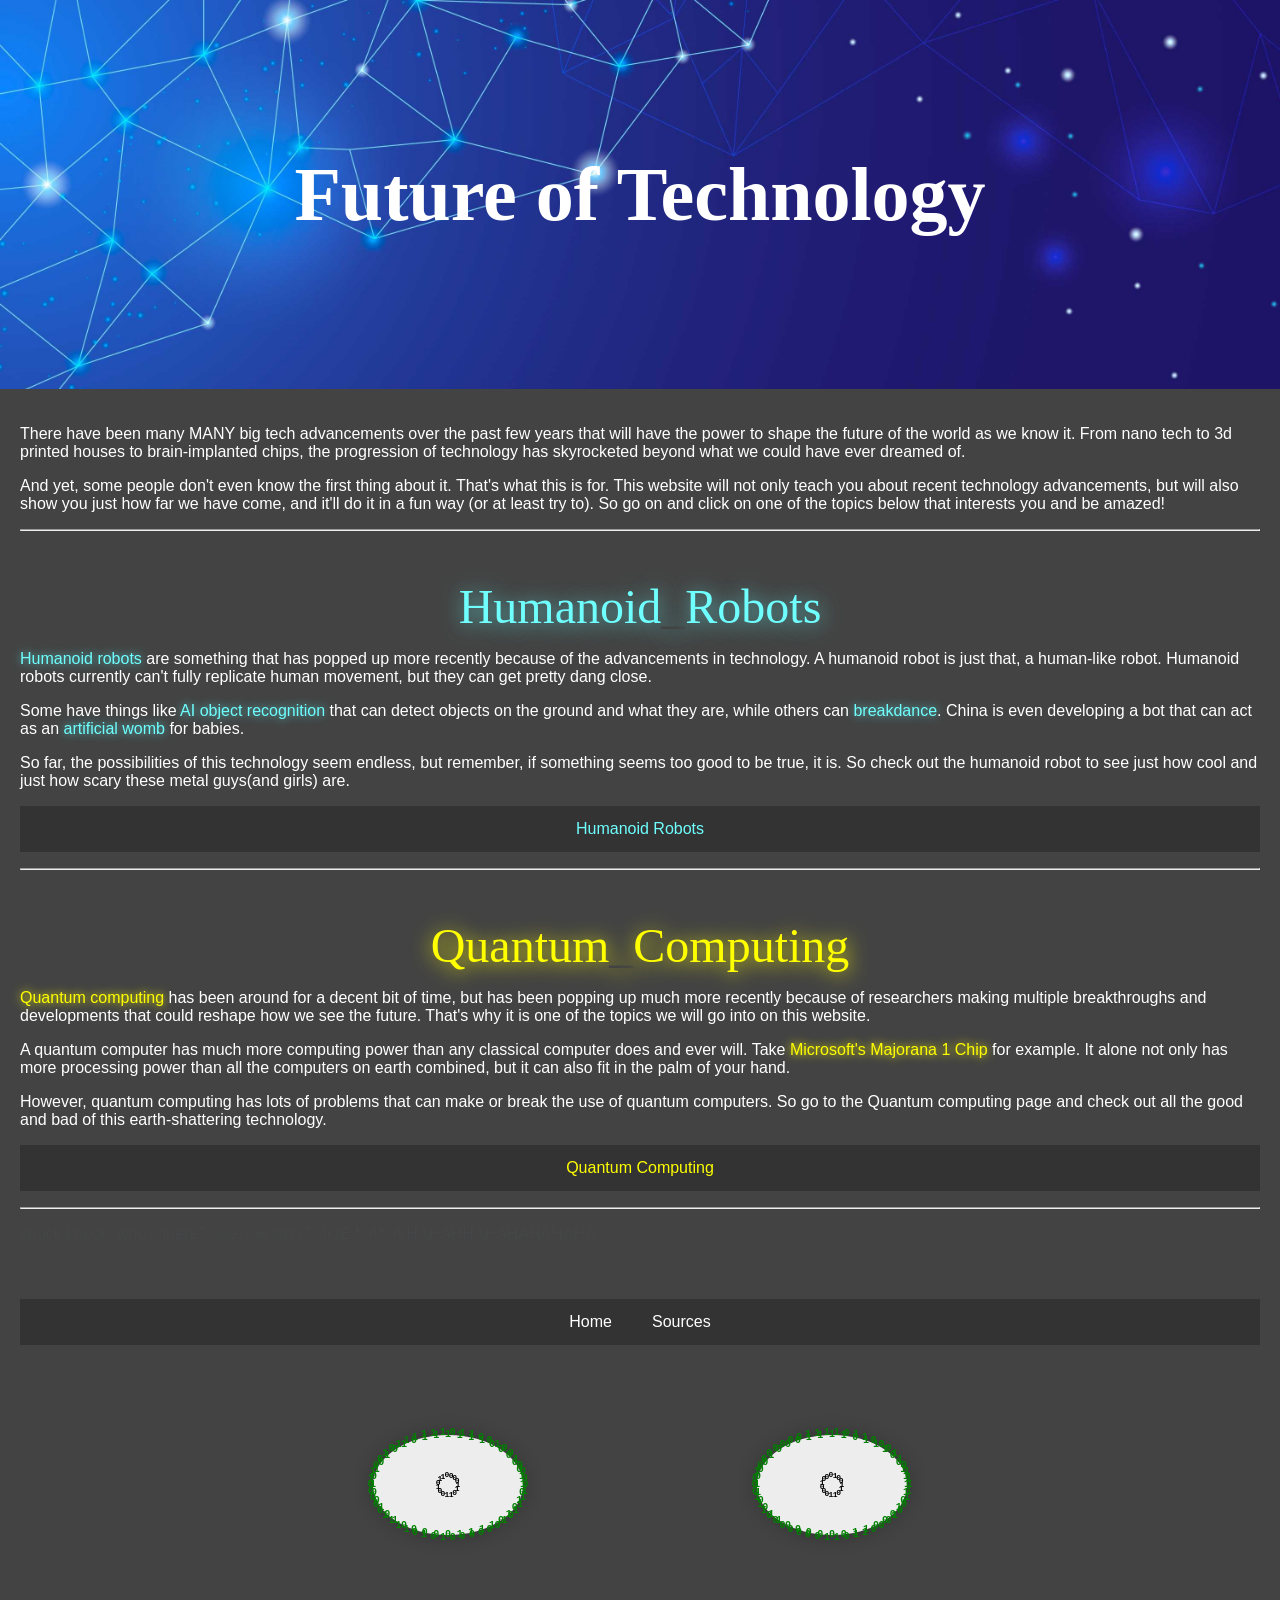
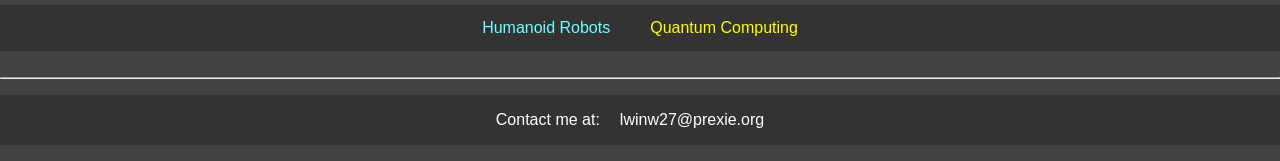
<file: bootstrap_project/old_projects/Html_webpage/home.html>
<!DOCTYPE html>
  <html>
  <head>
    <meta charset="utf-8">
    <meta name="viewport" content="width=device-width, initial-scale=1">

    
    <!-- NOTE MUST REMOVE  -->
    <!--<meta http-equiv="refresh" content=1 />
    <!-- THIS REFRESHES THE PAGE EVERY SECOND  -->
    
    <title>Future of Technology</title>

    <link rel="stylesheet" href="external_css.css">
    <style>
      header {
        background-image: url("img/tech_background.jpg");
      }
    </style>
  </head>



  





    

  <body>

    <!-- Header -->
    <header>
      <h1>Future of Technology</h1>
    </header>

    

    <!-- Container for flexible grid (content) -->
    <container>

      <aside>
        <p>
          There have been many MANY big tech advancements over the past few years that will have the power to shape the future of the world as we know it. From nano tech to 3d printed houses to brain-implanted chips, the progression of technology has skyrocketed beyond what we could have ever dreamed of. 
        </p>
        <p>
          And yet, some people don't even know the first thing about it. That's what this is for. This website will not only teach you about recent technology advancements, but will also show you just how far we have come, and it'll do it in a fun way  (or at least try to). So go on and click on one of the topics below that interests you and be amazed! 
        </p>

        <hr> <!-- horizotal rule for spacer-->
      </aside>
      
      <aside><!-- the underscore is so that the padding to make the heading stay in the middle doesn't separate the words -->
        <Humanoid_robots_heading>Humanoid<span style="color: #434343;">_</span>Robots</Humanoid_robots_heading>
        <p>
          <hi>Humanoid robots</hi> are something that has popped up more recently because of the advancements in technology. A humanoid robot is just that, a human-like robot. Humanoid robots currently can't fully replicate human movement, but they can get pretty dang close. 
        </p>

        <p>
          Some have things like <hi>AI object recognition</hi> that can detect objects on the ground and what they are, while others can <hi>breakdance</hi>. China is even developing a bot that can act as an <hi>artificial womb</hi> for babies. 
        </p>
        
        <p>
          So far, the possibilities of this technology seem endless, but remember, if something seems too good to be true, it is. So check out the humanoid robot to see just how cool and just how scary these metal guys(and girls) are.
        </p>
        <p align="center">
          <nav>
            <a href="Humanoid_robots.html"><span style="color: #6fffff">Humanoid Robots</span></a>
          </nav>
        </p>
        <hr> <!-- horizotal rule for spacer-->
        
      </aside>
      


      
      
      

      <section>
        <quantum_computing_heading>Quantum<span style="color: #434343;">_</span>Computing</quantum_computing_heading>
        <p>
          <hi2>Quantum computing</hi2> has been around for a decent bit of time, but has been popping up much more recently because of researchers making multiple breakthroughs and developments that could reshape how we see the future. That's why it is one of the topics we will go into on this website. 
        </p>
        
        <p>  
          A quantum computer has much more computing power than any classical computer does and ever will. Take <hi2>Microsoft's Majorana 1 Chip</hi2> for example. It alone not only has more processing power than all the computers on earth combined, but it can also fit in the palm of your hand. 
        </p>
        
        <p>  
          However, quantum computing has lots of problems that can make or break the use of quantum computers. So go to the Quantum computing page and check out all the good and bad of this earth-shattering technology.
        </p>

        <p align="center">
          <nav>
            <a href="quantum_computing.html"><span style="color: #ffff00">Quantum Computing</span></a>
          </nav>
        </p>
        <hr> <!-- horizotal rule for spacer-->
        <p>
          <span style="color: #454647">knock knock: who's there?: joe: joe who?: JOE MAMA HAHAHHAHAHAHAHAHA</span>
        </p>
      </section>





      <!--
      

      <aside2>
        <virtual_reality_heading>Virtual<span style="color: #434343;">_</span>Reality</virtual_reality_heading>
        <p>
          Dive into the most <hi3>immersive piece</hi3> of technology yet with virtual reality that simulates and runs plenty of different games and experiences. Whether it be <hi3>360 degree videos</hi3> or <hi3>shooter games</hi3> virtual reality can do it all. 
        </p>

        <p>
          And right now it's not just the goggles. With technology, we have made <hi3> 360-degree track pads</hi3> that can track your movement and translate it into VR, meaning that instead of using a joystick, you walk, run, jump, and squat, and your character will do the same.
        </p> 

        <p>
          And that's not all, we also have <hi3>haptic suits</hi3> so you can feel the action while playing and <hi3>hand tracking</hi3> that lets you use your hands as a controller. 
        </p>
        
        <p align="center">
          <nav>
            <a href="/html_webpage_project/virtual_reality.html"><span style="color: #ffbae5">Virtual Reality</span></a>
          </nav>
        </p>
        <hr> <!-- horizotal rule for spacer-->
        
        
        
      </aside2>
      

      <aside2>
        <nav>
          <a href="home.html"><span style="color: white">Home</span></a>
          <a href="sources.html"><span style="color: white">Sources</span></a>
        </nav>
      </aside2>

      
    </container>

  


    <footer>
    
      
      
      
      <div class="constraint-area">
        <div class="follower"></div>
      </div>

      <script>
        const follower = document.querySelector('.follower');
        const constraintArea = document.querySelector('.constraint-area');



        // Initialize follower position in the center of the constraint area
        function initializeFollowerPosition() {
          const followerRadius = 15;

          follower.style.left = '50%';
          follower.style.top = '50%';
        }

        // Call initialization when page loads
        window.addEventListener('load', initializeFollowerPosition);
        initializeFollowerPosition();

        // Function to create circular binary pattern
        function createCircularBinary() {
          follower.innerHTML = ''; // Clear existing content
          const numDigits = 15; // Number of binary digits around the circle
          const radius = 10; // Radius of the circle

          for (let i = 0; i < numDigits; i++) {
            const digit = document.createElement('div');
            digit.className = 'binary-digit';
            digit.textContent = Math.random() > 0.5 ? '1' : '0';

            // Calculate position around the circle
            const angle = (i / numDigits) * 2 * Math.PI;
            const x = Math.cos(angle) * radius + 11; // Adjusted center offset for better centering
            const y = Math.sin(angle) * radius + 11; // Adjusted center offset for better centering

            digit.style.left = x + 'px';
            digit.style.top = y + 'px';

            follower.appendChild(digit);
          }
        }

        // Update binary display constantly
        function updateBinaryDisplay() {
          const digits = follower.querySelectorAll('.binary-digit');
          digits.forEach(digit => {
            digit.textContent = Math.random() > 0.5 ? '1' : '0';
          });
        }

        // Function to create binary border around constraint area
        function createBinaryBorder() {
          const numBorderDigits = 50; // Number of binary digits around the border
          const areaWidth = 150;
          const areaHeight = 100;

          for (let i = 0; i < numBorderDigits; i++) {
            const digit = document.createElement('div');
            digit.className = 'border-digit';
            digit.textContent = Math.random() > 0.5 ? '1' : '0';

            // Calculate position around the ellipse perimeter
            const angle = (i / numBorderDigits) * 2 * Math.PI;
            const radiusX = (areaWidth + 5) / 2;
            const radiusY = (areaHeight + 5) / 2;
            const x = Math.cos(angle) * radiusX + (areaWidth / 2) - 5; // Center and offset for digit width
            const y = Math.sin(angle) * radiusY + (areaHeight / 2) - 5; // Center and offset for digit height

            digit.style.left = x + 'px';
            digit.style.top = y + 'px';

            constraintArea.appendChild(digit);
          }
        }

        function createBinaryBorder2() {
          const numBorderDigits = 40; // Number of binary digits around the border
          const areaWidth = 150;
          const areaHeight = 100;

          for (let i = 0; i < numBorderDigits; i++) {
            const digit2 = document.createElement('div');
            digit2.className = 'border-digit';
            digit2.textContent = Math.random() > 0.5 ? '1' : '0';

            // Calculate position around the ellipse perimeter
            const angle = (i / numBorderDigits) * 2 * Math.PI;
            const radiusX = areaWidth / 2;
            const radiusY = areaHeight / 2;
            const x = Math.cos(angle) * radiusX + (areaWidth / 2) - 5; // Center and offset for digit width
            const y = Math.sin(angle) * radiusY + (areaHeight / 2) - 5; // Center and offset for digit height

            digit2.style.left = x + 'px';
            digit2.style.top = y + 'px';

            constraintArea.appendChild(digit2);
          }
        }

        // Update border binary display
        function updateBorderBinary() {
          const borderDigits = constraintArea.querySelectorAll('.border-digit');
          borderDigits.forEach(digit => {
            digit.textContent = Math.random() > 0.5 ? '1' : '0';
          });


          const borderDigits2 =constraintArea.querySelectorAll('.border-digit');
          borderDigits2.forEach(digit2 => {
            digit2.textContent = Math.random() > 0.5 ? '1' : '0';
          });

        }

        // Initialize the circular patterns
        createCircularBinary();
        createBinaryBorder();
        createBinaryBorder2();

        // Start the binary animations
        setInterval(updateBinaryDisplay, 100); // Update pupil every 100ms
        setInterval(updateBorderBinary, 80); // Update border every 80ms for slightly different timing

        document.addEventListener('mousemove', (event) => {
          const rect = constraintArea.getBoundingClientRect();
          const followerRadius = 15;

          // Calculate center and dimensions of the oval/circle
          const centerX = rect.left + rect.width / 2;
          const centerY = rect.top + rect.height / 2;
          const radiusX = (rect.width / 2) - followerRadius;
          const radiusY = (rect.height / 2) - followerRadius;

          // Get mouse position relative to center
          let x = event.clientX - centerX;
          let y = event.clientY - centerY;

          // Check if point is outside the ellipse and constrain it
          const ellipseEquation = (x * x) / (radiusX * radiusX) + (y * y) / (radiusY * radiusY);

          if (ellipseEquation > 1) {
            // Point is outside ellipse, project it onto the ellipse boundary
            const angle = Math.atan2(y, x);
            x = radiusX * Math.cos(angle);
            y = radiusY * Math.sin(angle);
          }

          // Convert to percentage relative to parent
          const percentX = 50 + (x / rect.width * 100);
          const percentY = 50 + (y / rect.height * 100);

          follower.style.left = percentX + '%';
          follower.style.top = percentY + '%';
        });
      </script>



      <div class="constraint-area2">
        <div class="follower2"></div>
      </div>


      <script>
        const follower2 = document.querySelector('.follower2');
        const constraintArea2 = document.querySelector('.constraint-area2');



        // Initialize follower position in the center of the constraint area
        function initializeFollowerPosition2() {
          const followerRadius = 15;

          follower2.style.left = '50%';
          follower2.style.top = '50%';
        }

        // Call initialization when page loads
        window.addEventListener('load', initializeFollowerPosition2);
        initializeFollowerPosition2();

        // Function to create circular binary pattern
        function createCircularBinary2() {
          follower2.innerHTML = ''; // Clear existing content
          const numDigits = 15; // Number of binary digits around the circle
          const radius = 10; // Radius of the circle

          for (let i = 0; i < numDigits; i++) {
            const digit = document.createElement('div');
            digit.className = 'binary-digit2';
            digit.textContent = Math.random() > 0.5 ? '1' : '0';

            // Calculate position around the circle
            const angle = (i / numDigits) * 2 * Math.PI;
            const x = Math.cos(angle) * radius + 11; // Adjusted center offset for better centering
            const y = Math.sin(angle) * radius + 11; // Adjusted center offset for better centering

            digit.style.left = x + 'px';
            digit.style.top = y + 'px';

            follower2.appendChild(digit);
          }
        }

        // Update binary display constantly
        function updateBinaryDisplay2() {
          const digits = follower2.querySelectorAll('.binary-digit2');
          digits.forEach(digit => {
            digit.textContent = Math.random() > 0.5 ? '1' : '0';
          });
        }

        // Function to create binary border around constraint area
        function createBinaryBorder2A() {
          const numBorderDigits = 50; // Number of binary digits around the border
          const areaWidth = 150;
          const areaHeight = 100;

          for (let i = 0; i < numBorderDigits; i++) {
            const digit = document.createElement('div');
            digit.className = 'border-digit2';
            digit.textContent = Math.random() > 0.5 ? '1' : '0';

            // Calculate position around the ellipse perimeter
            const angle = (i / numBorderDigits) * 2 * Math.PI;
            const radiusX = (areaWidth + 5) / 2;
            const radiusY = (areaHeight + 5) / 2;
            const x = Math.cos(angle) * radiusX + (areaWidth / 2) - 5; // Center and offset for digit width
            const y = Math.sin(angle) * radiusY + (areaHeight / 2) - 5; // Center and offset for digit height

            digit.style.left = x + 'px';
            digit.style.top = y + 'px';

            constraintArea2.appendChild(digit);
          }
        }

        function createBinaryBorder2B() {
          const numBorderDigits = 40; // Number of binary digits around the border
          const areaWidth = 150;
          const areaHeight = 100;

          for (let i = 0; i < numBorderDigits; i++) {
            const digit2 = document.createElement('div');
            digit2.className = 'border-digit2';
            digit2.textContent = Math.random() > 0.5 ? '1' : '0';

            // Calculate position around the ellipse perimeter
            const angle = (i / numBorderDigits) * 2 * Math.PI;
            const radiusX = areaWidth / 2;
            const radiusY = areaHeight / 2;
            const x = Math.cos(angle) * radiusX + (areaWidth / 2) - 5; // Center and offset for digit width
            const y = Math.sin(angle) * radiusY + (areaHeight / 2) - 5; // Center and offset for digit height

            digit2.style.left = x + 'px';
            digit2.style.top = y + 'px';

            constraintArea2.appendChild(digit2);
          }
        }

        // Update border binary display
        function updateBorderBinary2() {
          const borderDigits = constraintArea2.querySelectorAll('.border-digit2');
          borderDigits.forEach(digit => {
            digit.textContent = Math.random() > 0.5 ? '1' : '0';
          });


          const borderDigits2 =constraintArea2.querySelectorAll('.border-digit2');
          borderDigits2.forEach(digit2 => {
            digit2.textContent = Math.random() > 0.5 ? '1' : '0';
          });

        }

        // Initialize the circular patterns
        createCircularBinary2();
        createBinaryBorder2A();
        createBinaryBorder2B();

        // Start the binary animations
        setInterval(updateBinaryDisplay2, 100); // Update pupil every 100ms
        setInterval(updateBorderBinary2, 80); // Update border every 80ms for slightly different timing

        document.addEventListener('mousemove', (event) => {
          const rect = constraintArea2.getBoundingClientRect();
          const followerRadius = 15;

          // Calculate center and dimensions of the oval/circle
          const centerX = rect.left + rect.width / 2;
          const centerY = rect.top + rect.height / 2;
          const radiusX = (rect.width / 2) - followerRadius;
          const radiusY = (rect.height / 2) - followerRadius;

          // Get mouse position relative to center
          let x = event.clientX - centerX;
          let y = event.clientY - centerY;

          // Check if point is outside the ellipse and constrain it
          const ellipseEquation = (x * x) / (radiusX * radiusX) + (y * y) / (radiusY * radiusY);

          if (ellipseEquation > 1) {
            // Point is outside ellipse, project it onto the ellipse boundary
            const angle = Math.atan2(y, x);
            x = radiusX * Math.cos(angle);
            y = radiusY * Math.sin(angle);
          }

          // Convert to percentage relative to parent
          const percentX = 50 + (x / rect.width * 100);
          const percentY = 50 + (y / rect.height * 100);

          follower2.style.left = percentX + '%';
          follower2.style.top = percentY + '%';
        });
      </script>


    </footer>




    <nav>
      <a href="Humanoid_robots.html"><span style="color: #6fffff">Humanoid Robots</span></a>
      <a href="quantum_computing.html"><span style="color: #ffff00">Quantum Computing</span></a>
      <!--
      <a href="/html_webpage_project/virtual_reality.html"><span style="color: #ffbae5">Virtual Reality</span></a>-->
    </nav>

    <br>
    <hr>
    <p style="text-align: center">
    <nav>
          <p>
            Contact me at:
          </p>
        <a href="mailto:lwinw27@prexie.org">lwinw27@prexie.org</a>
        </nav>
      </p>

    </p>


  </body>

  </html>
</file>
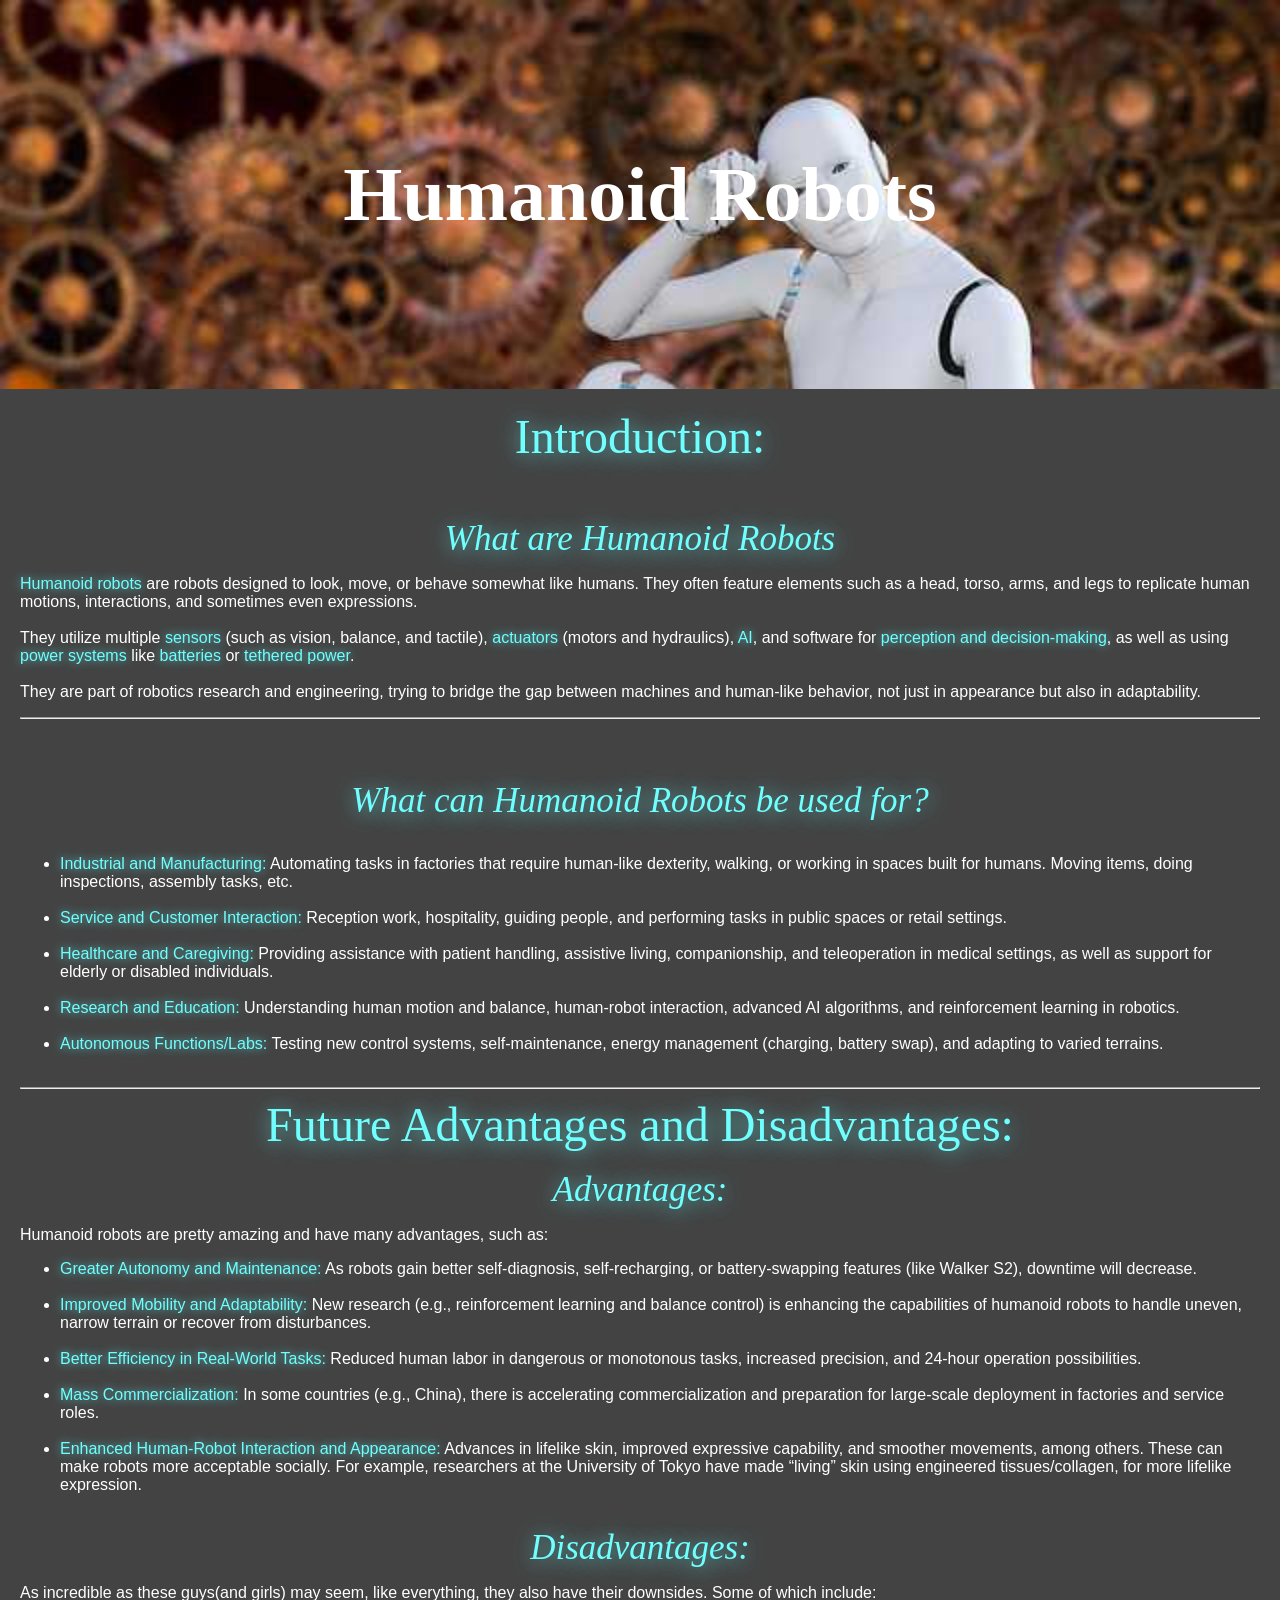
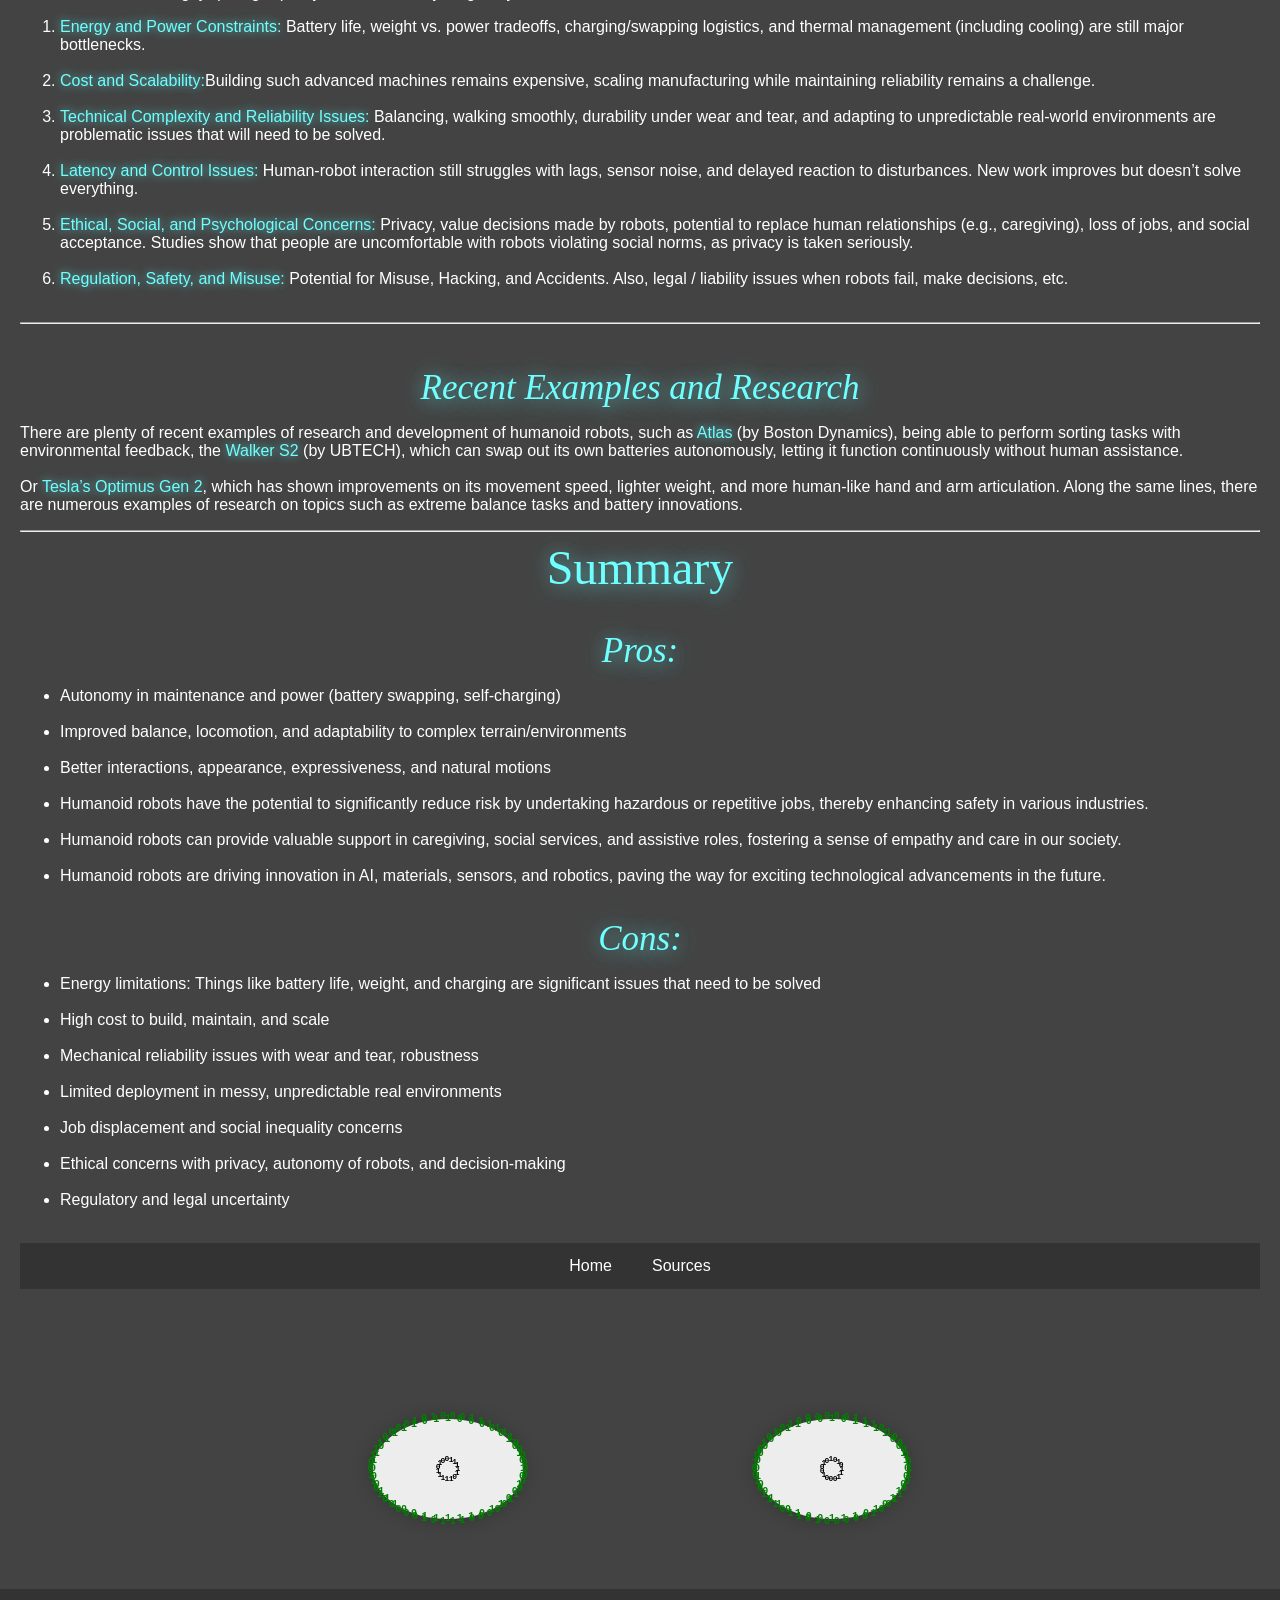
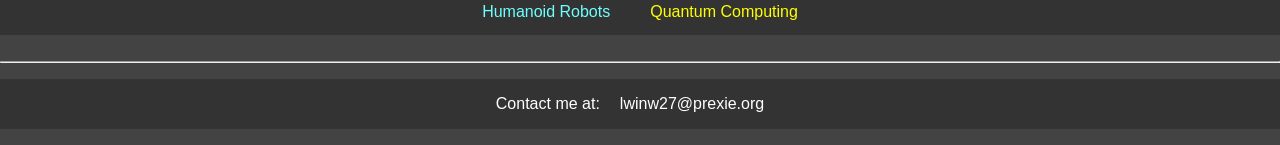
<file: bootstrap_project/old_projects/Html_webpage/Humanoid_robots.html>
<!DOCTYPE html>
<html>
<head>
  <meta charset="utf-8">
  <meta name="viewport" content="width=device-width, initial-scale=1">


  <!-- NOTE MUST REMOVE  -->
  <!--<meta http-equiv="refresh" content=1 />
  <!-- THIS REFRESHES THE PAGE EVERY SECOND  -->

  <title>Humanoid Robots</title>

  <link rel="stylesheet" href="external_css.css">
  <style>
    header {
      background-image: url("img/robot_background.jpg");
    }
  </style>
</head>











<body>

  <!-- Header -->
  <header>
    <h1>Humanoid Robots</h1>
  </header>



  <!-- Container for flexible grid (content) -->
  <container>




    <section>

      <Humanoid_robots_heading>
        Introduction:
        <br><br>
      </Humanoid_robots_heading>


      <Humanoid_robots_sub-heading>What are Humanoid Robots</Humanoid_robots_sub-heading>

      <p>
        <hi>Humanoid robots</hi> are robots designed to look, move, or behave somewhat like humans. They often feature elements such as a head, torso, arms, and legs to replicate human motions, interactions, and sometimes even expressions. <br><br>They utilize multiple <hi>sensors</hi> (such as vision, balance, and tactile), <hi>actuators</hi> (motors and hydraulics), <hi>AI</hi>, and software for <hi>perception and decision-making</hi>, as well as using <hi>power systems</hi> like <hi>batteries</hi> or <hi>tethered power</hi>. <br><br>They are part of robotics research and engineering, trying to bridge the gap between machines and human-like behavior, not just in appearance but also in adaptability.

      </p>
      <hr>
      <br><br><br>
      <Humanoid_robots_sub-heading>What can Humanoid Robots be used for?</Humanoid_robots_sub-heading>

      <br>
      <p>
        <ul>
          <li><hi>Industrial and Manufacturing:</hi>  Automating tasks in factories that require human‐like dexterity, walking, or working in spaces built for humans. Moving items, doing inspections, assembly tasks, etc.<br><br></li>

          <li><hi>Service and Customer Interaction:</hi> Reception work, hospitality, guiding people, and performing tasks in public spaces or retail settings.<br><br></li>

          <li><hi>Healthcare and Caregiving:</hi>  Providing assistance with patient handling, assistive living, companionship, and teleoperation in medical settings, as well as support for elderly or disabled individuals.<br><br></li>

          <li><hi>Research and Education:</hi>  Understanding human motion and balance, human-robot interaction, advanced AI algorithms, and reinforcement learning in robotics.<br><br></li>

          <li><hi>Autonomous Functions/Labs:</hi>  Testing new control systems, self‐maintenance, energy management (charging, battery swap), and adapting to varied terrains.<br><br></li>


        </ul>
      </p>
      <hr>

      <humanoid_robots_heading> Future Advantages and Disadvantages:</humanoid_robots_heading>
      <br>
    
      <Humanoid_robots_sub-heading>Advantages:</Humanoid_robots_sub-heading>

      <p>
        Humanoid robots are pretty amazing and have many advantages, such as:
      </p>
      
      <ul>
        <li><hi>Greater Autonomy and Maintenance:</hi>  As robots gain better self-diagnosis, self-recharging, or battery‐swapping features (like Walker S2), downtime will decrease.<br><br></li>

        <li><hi>Improved Mobility and Adaptability:</hi> New research (e.g., reinforcement learning and balance control) is enhancing the capabilities of humanoid robots to handle uneven, narrow terrain or recover from disturbances.<br><br></li>

        <li><hi>Better Efficiency in Real-World Tasks:</hi>  Reduced human labor in dangerous or monotonous tasks, increased precision, and 24-hour operation possibilities.<br><br></li>

        <li><hi>Mass Commercialization:</hi>  In some countries (e.g., China), there is accelerating commercialization and preparation for large-scale deployment in factories and service roles.<br><br></li>

        <li><hi>Enhanced Human-Robot Interaction and Appearance:</hi>  Advances in lifelike skin, improved expressive capability, and smoother movements, among others. These can make robots more acceptable socially. For example, researchers at the University of Tokyo have made “living” skin using engineered tissues/collagen, for more lifelike expression.<br><br></li>


      </ul>


      


      <Humanoid_robots_sub-heading>Disadvantages:</Humanoid_robots_sub-heading>

      <p>
        As incredible as these guys(and girls) may seem, like everything, they also have their downsides. Some of which include:
      </p>
      <ol>

        <li><hi>Energy and Power Constraints:</hi>   Battery life, weight vs. power tradeoffs, charging/swapping logistics, and thermal management (including cooling) are still major bottlenecks.<br><br></li>

        <li><hi>Cost and Scalability:</hi>Building such advanced machines remains expensive, scaling manufacturing while maintaining reliability remains a challenge.<br><br></li>

        <li><hi>Technical Complexity and Reliability Issues:</hi>  Balancing, walking smoothly, durability under wear and tear, and adapting to unpredictable real-world environments are problematic issues that will need to be solved.<br><br></li>

        <li><hi>Latency and Control Issues:</hi>  Human-robot interaction still struggles with lags, sensor noise, and delayed reaction to disturbances. New work improves but doesn’t solve everything.<br><br></li>

        <li><hi>Ethical, Social, and Psychological Concerns:</hi>  Privacy, value decisions made by robots, potential to replace human relationships (e.g., caregiving), loss of jobs, and social acceptance. Studies show that people are uncomfortable with robots violating social norms, as privacy is taken seriously.<br><br></li>

        <li><hi>Regulation, Safety, and Misuse:</hi>  Potential for Misuse, Hacking, and Accidents. Also, legal / liability issues when robots fail, make decisions, etc. <br><br></li>
        
         
      </ol>
      
      <hr>
      
      <br><br>
      <Humanoid_robots_sub-heading>Recent Examples and Research</Humanoid_robots_sub-heading>

      <p>
        There are plenty of recent examples of research and development of humanoid robots, such as <hi>Atlas</hi> (by Boston Dynamics), being able to perform sorting tasks with environmental feedback, the <hi>Walker S2</hi> (by UBTECH), which can swap out its own batteries autonomously, letting it function continuously without human assistance.<br><br>
        
        Or <hi>Tesla’s Optimus Gen 2</hi>, which has shown improvements on its movement speed, lighter weight, and more human-like hand and arm articulation. Along the same lines, there are numerous examples of research on topics such as extreme balance tasks and battery innovations.

      </p>
      <hr>

      <Humanoid_robots_heading>Summary</Humanoid_robots_heading>
      <br><br>
      <Humanoid_robots_sub-heading>Pros:</Humanoid_robots_sub-heading>

      <ul>
        <li>
          Autonomy in maintenance and power (battery swapping, self-charging)
          <br><br>
        </li>

        <li>
          Improved balance, locomotion, and adaptability to complex terrain/environments
          <br><br>
        </li>

        <li>
          Better interactions, appearance, expressiveness, and natural motions
          <br><br>
        </li>

        <li>
          Humanoid robots have the potential to significantly reduce risk by undertaking hazardous or repetitive jobs, thereby enhancing safety in various industries.
          <br><br>
        </li>

        <li>
          Humanoid robots can provide valuable support in caregiving, social services, and assistive roles, fostering a sense of empathy and care in our society.
          <br><br>
        </li>

        <li>
          Humanoid robots are driving innovation in AI, materials, sensors, and robotics, paving the way for exciting technological advancements in the future.
          <br><br>
        </li>



      </ul>


      <Humanoid_robots_sub-heading>Cons:</Humanoid_robots_sub-heading>

      <ul>
        <li>
          Energy limitations: Things like battery life, weight, and charging are significant issues that need to be solved
          <br><br>
        </li>

        <li>
          High cost to build, maintain, and scale
          <br><br>
        </li>

        <li>
          Mechanical reliability issues with wear and tear, robustness
          <br><br>
        </li>

        <li>
          Limited deployment in messy, unpredictable real environments
          <br><br>
        </li>

        <li>
          Job displacement and social inequality concerns
          <br><br>
        </li>

        <li>
          Ethical concerns with privacy, autonomy of robots, and decision-making
          <br><br>
        </li>

        <li>
          Regulatory and legal uncertainty
          <br><br>
        </li>

      </ul>

        <nav>
          <a href="home.html"><span style="color: white">Home</span></a>
          <a href="sources.html"><span style="color: white">Sources</span></a>
        </nav>
  
    </section>







    <aside2>
      
      
    </aside2>


    <aside2>
      
    </aside2>


  </container>




  <footer>




    <div class="constraint-area">
      <div class="follower"></div>
    </div>

    <script>
      const follower = document.querySelector('.follower');
      const constraintArea = document.querySelector('.constraint-area');



      // Initialize follower position in the center of the constraint area
      function initializeFollowerPosition() {
        const followerRadius = 15;

        follower.style.left = '50%';
        follower.style.top = '50%';
      }

      // Call initialization when page loads
      window.addEventListener('load', initializeFollowerPosition);
      initializeFollowerPosition();

      // Function to create circular binary pattern
      function createCircularBinary() {
        follower.innerHTML = ''; // Clear existing content
        const numDigits = 15; // Number of binary digits around the circle
        const radius = 10; // Radius of the circle

        for (let i = 0; i < numDigits; i++) {
          const digit = document.createElement('div');
          digit.className = 'binary-digit';
          digit.textContent = Math.random() > 0.5 ? '1' : '0';

          // Calculate position around the circle
          const angle = (i / numDigits) * 2 * Math.PI;
          const x = Math.cos(angle) * radius + 11; // Adjusted center offset for better centering
          const y = Math.sin(angle) * radius + 11; // Adjusted center offset for better centering

          digit.style.left = x + 'px';
          digit.style.top = y + 'px';

          follower.appendChild(digit);
        }
      }

      // Update binary display constantly
      function updateBinaryDisplay() {
        const digits = follower.querySelectorAll('.binary-digit');
        digits.forEach(digit => {
          digit.textContent = Math.random() > 0.5 ? '1' : '0';
        });
      }

      // Function to create binary border around constraint area
      function createBinaryBorder() {
        const numBorderDigits = 50; // Number of binary digits around the border
        const areaWidth = 150;
        const areaHeight = 100;

        for (let i = 0; i < numBorderDigits; i++) {
          const digit = document.createElement('div');
          digit.className = 'border-digit';
          digit.textContent = Math.random() > 0.5 ? '1' : '0';

          // Calculate position around the ellipse perimeter
          const angle = (i / numBorderDigits) * 2 * Math.PI;
          const radiusX = (areaWidth + 5) / 2;
          const radiusY = (areaHeight + 5) / 2;
          const x = Math.cos(angle) * radiusX + (areaWidth / 2) - 5; // Center and offset for digit width
          const y = Math.sin(angle) * radiusY + (areaHeight / 2) - 5; // Center and offset for digit height

          digit.style.left = x + 'px';
          digit.style.top = y + 'px';

          constraintArea.appendChild(digit);
        }
      }

      function createBinaryBorder2() {
        const numBorderDigits = 40; // Number of binary digits around the border
        const areaWidth = 150;
        const areaHeight = 100;

        for (let i = 0; i < numBorderDigits; i++) {
          const digit2 = document.createElement('div');
          digit2.className = 'border-digit';
          digit2.textContent = Math.random() > 0.5 ? '1' : '0';

          // Calculate position around the ellipse perimeter
          const angle = (i / numBorderDigits) * 2 * Math.PI;
          const radiusX = areaWidth / 2;
          const radiusY = areaHeight / 2;
          const x = Math.cos(angle) * radiusX + (areaWidth / 2) - 5; // Center and offset for digit width
          const y = Math.sin(angle) * radiusY + (areaHeight / 2) - 5; // Center and offset for digit height

          digit2.style.left = x + 'px';
          digit2.style.top = y + 'px';

          constraintArea.appendChild(digit2);
        }
      }

      // Update border binary display
      function updateBorderBinary() {
        const borderDigits = constraintArea.querySelectorAll('.border-digit');
        borderDigits.forEach(digit => {
          digit.textContent = Math.random() > 0.5 ? '1' : '0';
        });


        const borderDigits2 =constraintArea.querySelectorAll('.border-digit');
        borderDigits2.forEach(digit2 => {
          digit2.textContent = Math.random() > 0.5 ? '1' : '0';
        });

      }

      // Initialize the circular patterns
      createCircularBinary();
      createBinaryBorder();
      createBinaryBorder2();

      // Start the binary animations
      setInterval(updateBinaryDisplay, 100); // Update pupil every 100ms
      setInterval(updateBorderBinary, 80); // Update border every 80ms for slightly different timing

      document.addEventListener('mousemove', (event) => {
        const rect = constraintArea.getBoundingClientRect();
        const followerRadius = 15;

        // Calculate center and dimensions of the oval/circle
        const centerX = rect.left + rect.width / 2;
        const centerY = rect.top + rect.height / 2;
        const radiusX = (rect.width / 2) - followerRadius;
        const radiusY = (rect.height / 2) - followerRadius;

        // Get mouse position relative to center
        let x = event.clientX - centerX;
        let y = event.clientY - centerY;

        // Check if point is outside the ellipse and constrain it
        const ellipseEquation = (x * x) / (radiusX * radiusX) + (y * y) / (radiusY * radiusY);

        if (ellipseEquation > 1) {
          // Point is outside ellipse, project it onto the ellipse boundary
          const angle = Math.atan2(y, x);
          x = radiusX * Math.cos(angle);
          y = radiusY * Math.sin(angle);
        }

        // Convert to percentage relative to parent
        const percentX = 50 + (x / rect.width * 100);
        const percentY = 50 + (y / rect.height * 100);

        follower.style.left = percentX + '%';
        follower.style.top = percentY + '%';
      });
    </script>



    <div class="constraint-area2">
      <div class="follower2"></div>
    </div>


    <script>
      const follower2 = document.querySelector('.follower2');
      const constraintArea2 = document.querySelector('.constraint-area2');



      // Initialize follower position in the center of the constraint area
      function initializeFollowerPosition2() {
        const followerRadius = 15;

        follower2.style.left = '50%';
        follower2.style.top = '50%';
      }

      // Call initialization when page loads
      window.addEventListener('load', initializeFollowerPosition2);
      initializeFollowerPosition2();

      // Function to create circular binary pattern
      function createCircularBinary2() {
        follower2.innerHTML = ''; // Clear existing content
        const numDigits = 15; // Number of binary digits around the circle
        const radius = 10; // Radius of the circle

        for (let i = 0; i < numDigits; i++) {
          const digit = document.createElement('div');
          digit.className = 'binary-digit2';
          digit.textContent = Math.random() > 0.5 ? '1' : '0';

          // Calculate position around the circle
          const angle = (i / numDigits) * 2 * Math.PI;
          const x = Math.cos(angle) * radius + 11; // Adjusted center offset for better centering
          const y = Math.sin(angle) * radius + 11; // Adjusted center offset for better centering

          digit.style.left = x + 'px';
          digit.style.top = y + 'px';

          follower2.appendChild(digit);
        }
      }

      // Update binary display constantly
      function updateBinaryDisplay2() {
        const digits = follower2.querySelectorAll('.binary-digit2');
        digits.forEach(digit => {
          digit.textContent = Math.random() > 0.5 ? '1' : '0';
        });
      }

      // Function to create binary border around constraint area
      function createBinaryBorder2A() {
        const numBorderDigits = 50; // Number of binary digits around the border
        const areaWidth = 150;
        const areaHeight = 100;

        for (let i = 0; i < numBorderDigits; i++) {
          const digit = document.createElement('div');
          digit.className = 'border-digit2';
          digit.textContent = Math.random() > 0.5 ? '1' : '0';

          // Calculate position around the ellipse perimeter
          const angle = (i / numBorderDigits) * 2 * Math.PI;
          const radiusX = (areaWidth + 5) / 2;
          const radiusY = (areaHeight + 5) / 2;
          const x = Math.cos(angle) * radiusX + (areaWidth / 2) - 5; // Center and offset for digit width
          const y = Math.sin(angle) * radiusY + (areaHeight / 2) - 5; // Center and offset for digit height

          digit.style.left = x + 'px';
          digit.style.top = y + 'px';

          constraintArea2.appendChild(digit);
        }
      }

      function createBinaryBorder2B() {
        const numBorderDigits = 40; // Number of binary digits around the border
        const areaWidth = 150;
        const areaHeight = 100;

        for (let i = 0; i < numBorderDigits; i++) {
          const digit2 = document.createElement('div');
          digit2.className = 'border-digit2';
          digit2.textContent = Math.random() > 0.5 ? '1' : '0';
          
          // Calculate position around the ellipse perimeter
          const angle = (i / numBorderDigits) * 2 * Math.PI;
          const radiusX = areaWidth / 2;
          const radiusY = areaHeight / 2;
          const x = Math.cos(angle) * radiusX + (areaWidth / 2) - 5; // Center and offset for digit width
          const y = Math.sin(angle) * radiusY + (areaHeight / 2) - 5; // Center and offset for digit height

          digit2.style.left = x + 'px';
          digit2.style.top = y + 'px';

          constraintArea2.appendChild(digit2);
        }
      }

      // Update border binary display
      function updateBorderBinary2() {
        const borderDigits = constraintArea2.querySelectorAll('.border-digit2');
        borderDigits.forEach(digit => {
          digit.textContent = Math.random() > 0.5 ? '1' : '0';
        });


        const borderDigits2 =constraintArea2.querySelectorAll('.border-digit2');
        borderDigits2.forEach(digit2 => {
          digit2.textContent = Math.random() > 0.5 ? '1' : '0';
        });

      }

      // Initialize the circular patterns
      createCircularBinary2();
      createBinaryBorder2A();
      createBinaryBorder2B();

      // Start the binary animations
      setInterval(updateBinaryDisplay2, 100); // Update pupil every 100ms
      setInterval(updateBorderBinary2, 80); // Update border every 80ms for slightly different timing

      document.addEventListener('mousemove', (event) => {
        const rect = constraintArea2.getBoundingClientRect();
        const followerRadius = 15;

        // Calculate center and dimensions of the oval/circle
        const centerX = rect.left + rect.width / 2;
        const centerY = rect.top + rect.height / 2;
        const radiusX = (rect.width / 2) - followerRadius;
        const radiusY = (rect.height / 2) - followerRadius;

        // Get mouse position relative to center
        let x = event.clientX - centerX;
        let y = event.clientY - centerY;

        // Check if point is outside the ellipse and constrain it
        const ellipseEquation = (x * x) / (radiusX * radiusX) + (y * y) / (radiusY * radiusY);

        if (ellipseEquation > 1) {
          // Point is outside ellipse, project it onto the ellipse boundary
          const angle = Math.atan2(y, x);
          x = radiusX * Math.cos(angle);
          y = radiusY * Math.sin(angle);
        }

        // Convert to percentage relative to parent
        const percentX = 50 + (x / rect.width * 100);
        const percentY = 50 + (y / rect.height * 100);

        follower2.style.left = percentX + '%';
        follower2.style.top = percentY + '%';
      });
    </script>


  </footer>




  <nav>
    <a href="Humanoid_robots.html"><span style="color: #6fffff">Humanoid Robots</span></a>
    <a href="quantum_computing.html"><span style="color: #ffff00">Quantum Computing</span></a>
    <!--
    <a href="/html_webpage_project/virtual_reality.html"><span style="color: #ffbae5">Virtual Reality</span></a>-->
  </nav>

  <br>
  <hr>
  <p style="text-align: center">

    <nav>
      <p>
        Contact me at:
      </p>
    <a href="mailto:lwinw27@prexie.org">lwinw27@prexie.org</a>
    </nav>
  </p>


</body>

</html>
</file>
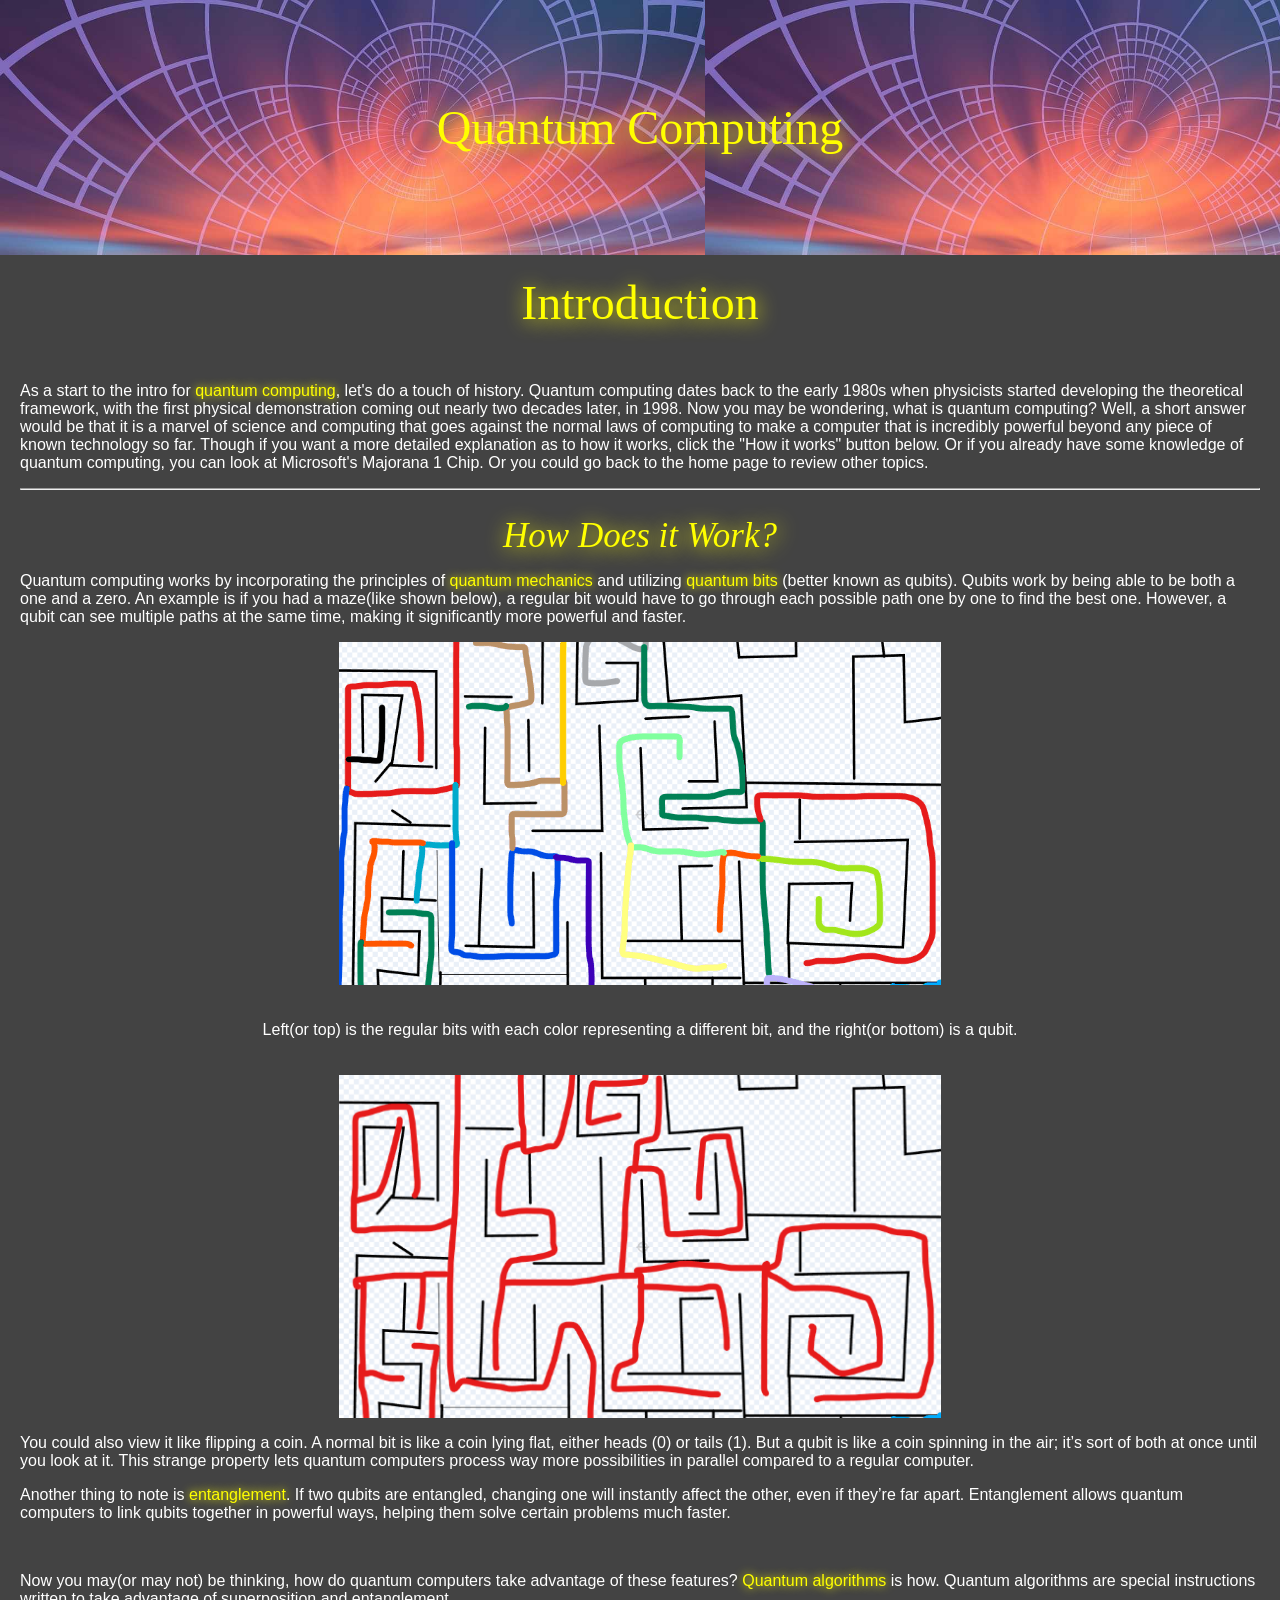
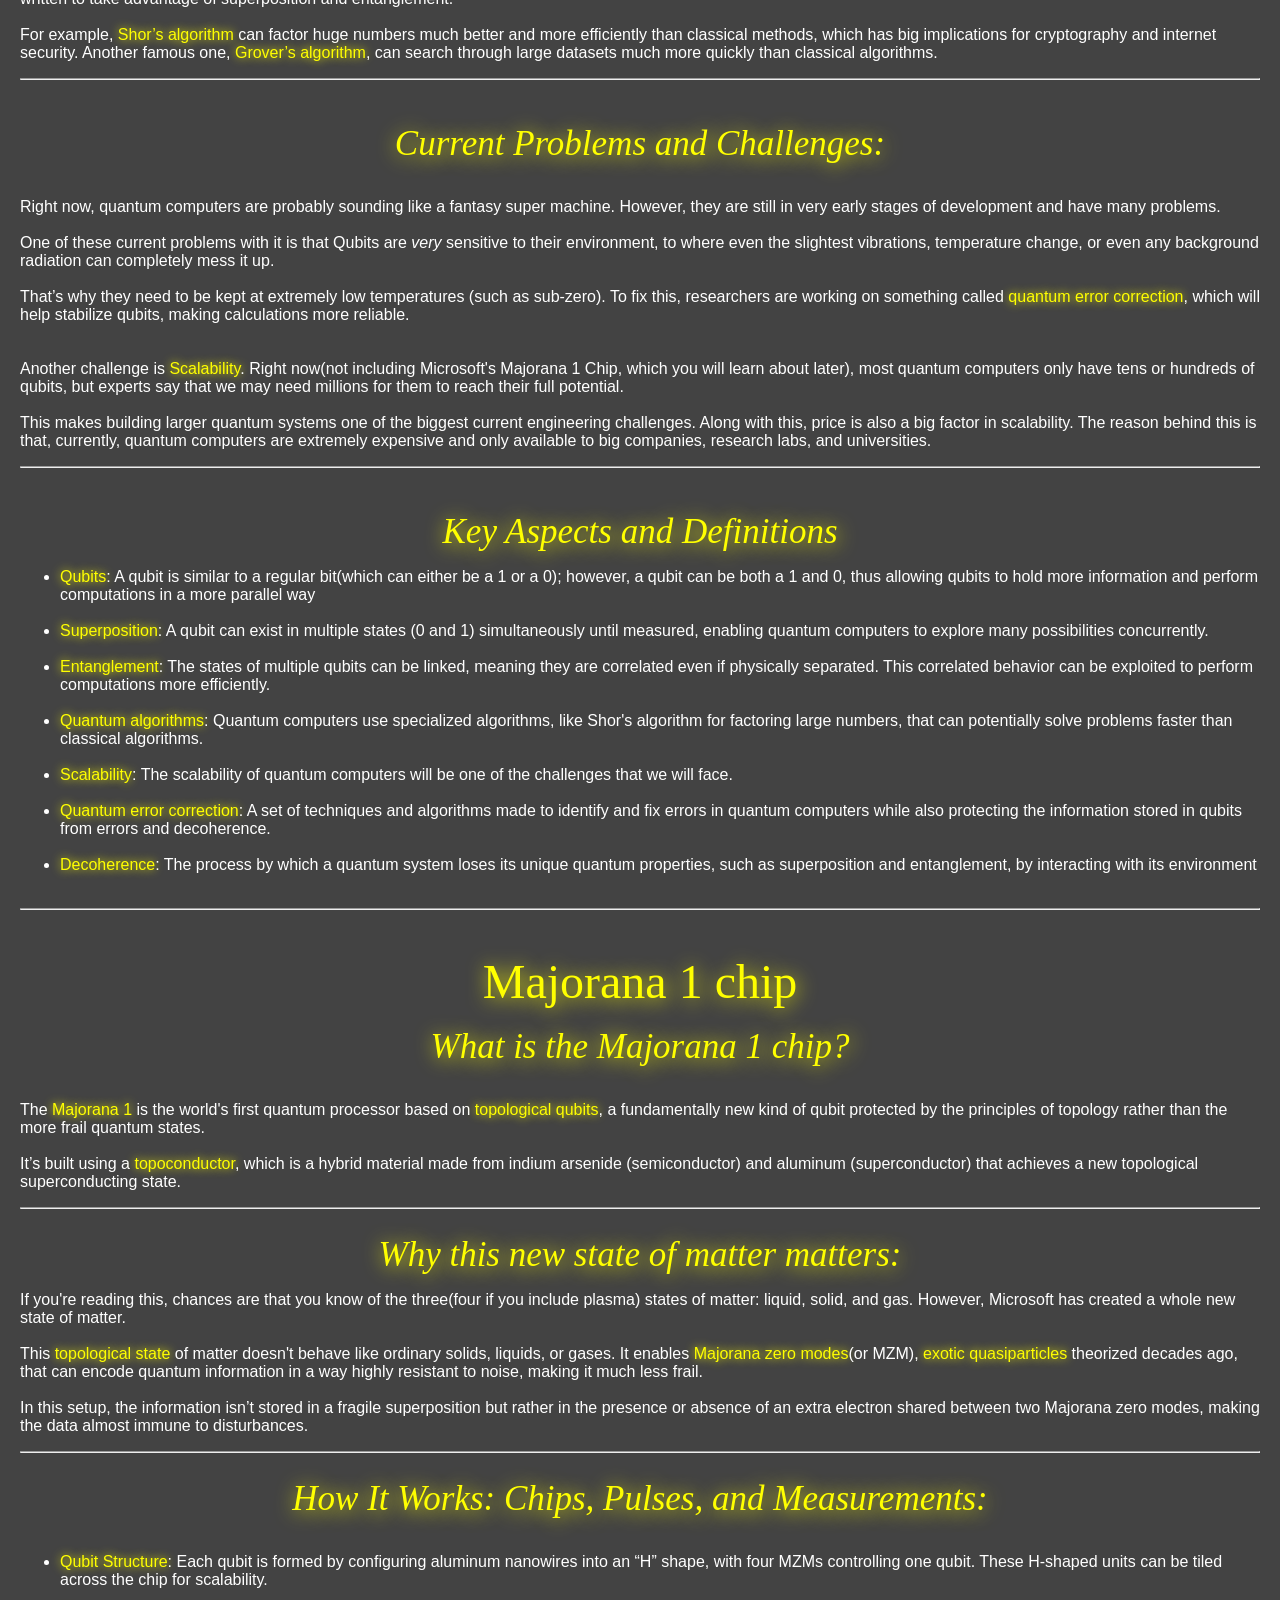
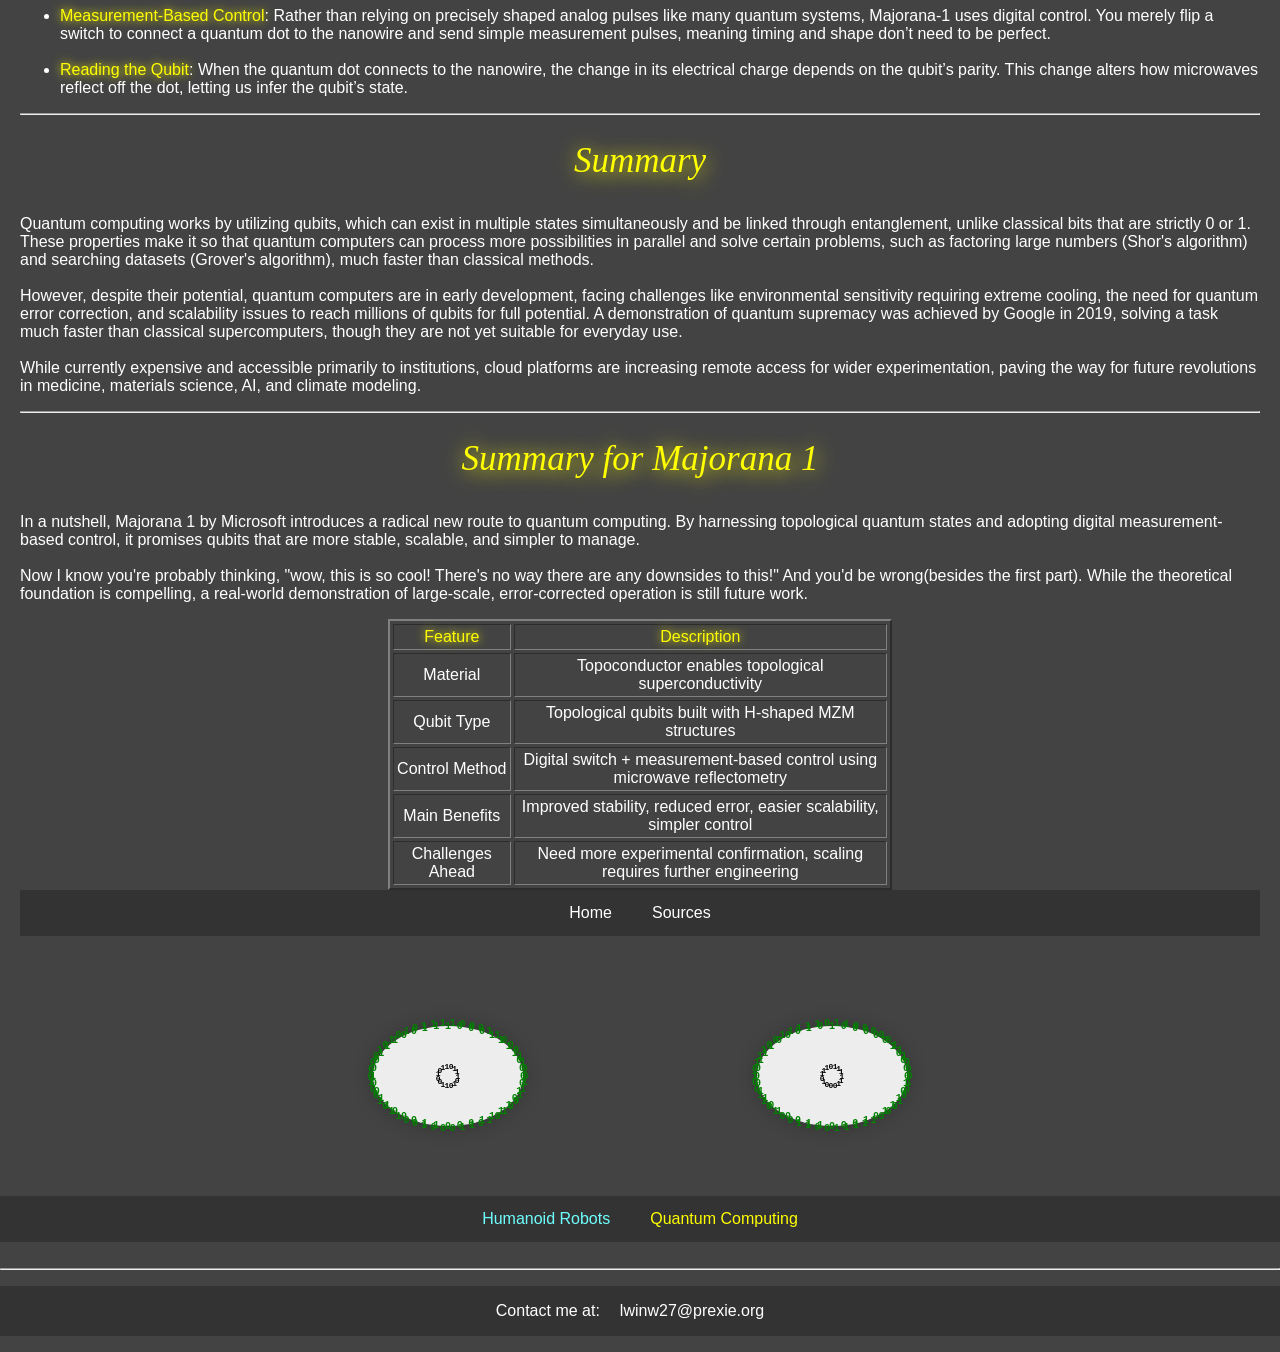
<file: bootstrap_project/old_projects/Html_webpage/quantum_computing.html>
<!DOCTYPE html>
<html>
<head>
  <meta charset="utf-8">
  <meta name="viewport" content="width=device-width, initial-scale=1">


  <!-- NOTE MUST REMOVE  -->
  <!--<meta http-equiv="refresh" content=1 />
  <!-- THIS REFRESHES THE PAGE EVERY SECOND  -->

  <title>Future of Technology</title>

  <link rel="stylesheet" href="external_css.css">
  <style>
    header {
      background-image: url("img/Quantum Computing Background3.jpg");
      background-size: contain;
    }
  </style>
</head>











<body>

  <!-- Header -->
  <header>
    <quantum_computing_heading>Quantum Computing</quantum_computing_heading>
  </header>

  



  <!-- Container for flexible grid (content) -->
  <container>

    

    

    <section>
      <quantum_computing_heading>Introduction</quantum_computing_heading>
      <br>
      <br>
      
      <p>
       As a start to the intro for <hi2>quantum computing</hi2>, let's do a touch of history. Quantum computing dates back to the early 1980s when physicists started developing the theoretical framework, with the first physical demonstration coming out nearly two decades later, in 1998. Now you may be wondering, what is quantum computing? Well, a short answer would be that it is a marvel of science and computing that goes against the normal laws of computing to make a computer that is incredibly powerful beyond any piece of known technology so far. Though if you want a more detailed explanation as to how it works, click the "How it works" button below. Or if you already have some knowledge of quantum computing, you can look at Microsoft's Majorana 1 Chip. Or you could go back to the home page to review other topics.

        </p>
      <hr>
      <br>

      <quantum_computing_sub-heading>How Does it Work?</quantum_computing_sub-heading>

      <p>
        Quantum computing works by incorporating the principles of <hi2>quantum mechanics</hi2> and utilizing <hi2>quantum bits</hi2> (better known as qubits). Qubits work by being able to be both a one and a zero. An example is if you had a maze(like shown below), a regular bit would have to go through each possible path one by one to find the best one. However, a qubit can see multiple paths at the same time, making it significantly more powerful and faster.
      </p>

      <div style="display:flex;justify-content:space-around;gap:20px;flex-wrap:wrap;">
        <img src="img/maze 1.png" alt="Patrick is a poopie head" style="width:602px;height:343px;">
        <p>
          Left(or top) is the regular bits with each color representing a different bit, and the right(or bottom) is a qubit.
        </p>
        <img src="img/maze 2.png" alt="Patrick is a poopie head" style="width:602px;height:343px;">
      </div>


      <p>
        You could also view it like flipping a coin. A normal bit is like a coin lying flat, either heads (0) or tails (1). But a qubit is like a coin spinning in the air; it’s sort of both at once until you look at it. This strange property lets quantum computers process way more possibilities in parallel compared to a regular computer. 

      </p>

      <p>
        Another thing to note is <hi2>entanglement</hi2>. If two qubits are entangled, changing one will instantly affect the other, even if they’re far apart. Entanglement allows quantum computers to link qubits together in powerful ways, helping them solve certain problems much faster. 
      </p>
      
      <br>

      

      <p>
        Now you may(or may not) be thinking, how do quantum computers take advantage of these features? <hi2>Quantum algorithms</hi2> is how. Quantum algorithms are special instructions written to take advantage of superposition and entanglement.<br><br>
        
        For example, <hi2>Shor’s algorithm</hi2> can factor huge numbers much better and more efficiently than classical methods, which has big implications for cryptography and internet security. Another famous one, <hi2>Grover’s algorithm</hi2>, can search through large datasets much more quickly than classical algorithms. 

      </p>

      <hr>
      <br>
      <br>
      

      <quantum_computing_sub-heading>Current Problems and Challenges:</quantum_computing_sub-heading>

      <br>

      <p>
        Right now, quantum computers are probably sounding like a fantasy super machine. However, they are still in very early stages of development and have many problems.<br><br>
        One of these current problems with it is that Qubits are <span style="font-style: italic;">very</span> sensitive to their environment, to where even the slightest vibrations, temperature change, or even any background radiation can completely mess it up. <br><br>
        
        That’s why they need to be kept at extremely low temperatures (such as sub-zero). To fix this, researchers are working on something called <hi2>quantum error correction</hi2>, which will help stabilize qubits, making calculations more reliable. <br><br><br>

        Another challenge is <hi2>Scalability</hi2>. Right now(not including Microsoft's Majorana 1 Chip, which you will learn about later), most quantum computers only have tens or hundreds of qubits, but experts say that we may need millions for them to reach their full potential. <br><br>
        
        This makes building larger quantum systems one of the biggest current engineering challenges. Along with this, price is also a big factor in scalability. The reason behind this is that, currently, quantum computers are extremely expensive and only available to big companies, research labs, and universities. 

      </p>
      <hr>
      <br>
      <br>

      <quantum_computing_sub-heading>Key Aspects and Definitions</quantum_computing_sub-heading>

      <ul>
        <li>
          <hi2>Qubits</hi2>: A qubit is similar to a regular bit(which can either be a 1 or a 0); however, a qubit can be both a 1 and 0, thus allowing qubits to hold more information and perform computations in a more parallel way
        </li>

        <br>

        <li>
          <hi2>Superposition</hi2>: A qubit can exist in multiple states (0 and 1) simultaneously until measured, enabling quantum computers to explore many possibilities concurrently. 
        </li>

        <br>

        <li>
          <hi2>Entanglement</hi2>: The states of multiple qubits can be linked, meaning they are correlated even if physically separated. This correlated behavior can be exploited to perform computations more efficiently. 
        </li>

        <br>

        <li>
          <hi2>Quantum algorithms</hi2>: Quantum computers use specialized algorithms, like Shor's algorithm for factoring large numbers, that can potentially solve problems faster than classical algorithms. 
        </li>

        <br>

        <li>
          <hi2>Scalability</hi2>: The scalability of quantum computers will be one of the challenges that we will face.
        </li>

        <br>

        <li>
          <hi2>Quantum error correction</hi2>: A set of techniques and algorithms made to identify and fix errors in quantum computers while also protecting the information stored in qubits from errors and decoherence.
        </li>

        <br>

        <li>
          <hi2>Decoherence</hi2>: The process by which a quantum system loses its unique quantum properties, such as superposition and entanglement, by interacting with its environment 
        </li>

        <br>
        
      </ul>

      <hr>
      <br>
      <br>


      <quantum_computing_heading>Majorana 1 chip</quantum_computing_heading>
      <br>

      <quantum_computing_sub-heading>What is the Majorana 1 chip?</quantum_computing_sub-heading>
      
      <br>

      <p>
        The <hi2>Majorana 1</hi2> is the world's first quantum processor based on <hi2>topological qubits</hi2>, a fundamentally new kind of qubit protected by the principles of topology rather than the more frail quantum states. 

        <br><br>
        
        It’s built using a <hi2>topoconductor</hi2>, which is a hybrid material made from indium arsenide (semiconductor) and aluminum (superconductor) that achieves a new topological superconducting state.
      </p>

      <hr>
      <br>

      <quantum_computing_sub-heading>
        Why this new state of matter matters:
      </quantum_computing_sub-heading>

      <p>
        If you're reading this, chances are that you know of the three(four if you include plasma) states of matter: liquid, solid, and gas. However, Microsoft has created a whole new state of matter. <br><br>
        
        This <hi2>topological state</hi2> of matter doesn't behave like ordinary solids, liquids, or gases. It enables <hi2>Majorana zero modes</hi2>(or MZM),<hi2> exotic quasiparticles</hi2> theorized decades ago, that can encode quantum information in a way highly resistant to noise, making it much less frail. <br><br>
        
        In this setup, the information isn’t stored in a fragile superposition but rather in the presence or absence of an extra electron shared between two Majorana zero modes, making the data almost immune to disturbances.
      </p>

      <hr>
      <br>

      <quantum_computing_sub-heading>
        How It Works: Chips, Pulses, and Measurements:
      </quantum_computing_sub-heading>

      <br>

      <ul>
        <li>
          <hi2>Qubit Structure</hi2>: Each qubit is formed by configuring aluminum nanowires into an “H” shape, with four MZMs controlling one qubit. These H-shaped units can be tiled across the chip for scalability. 
        </li>

        <br>

        <li>
          <hi2>Measurement-Based Control</hi2>: Rather than relying on precisely shaped analog pulses like many quantum systems, Majorana-1 uses digital control. You merely flip a switch to connect a quantum dot to the nanowire and send simple measurement pulses, meaning timing and shape don’t need to be perfect. 
        </li>

        <br>

        <li>
          <hi2>Reading the Qubit</hi2>: When the quantum dot connects to the nanowire, the change in its electrical charge depends on the qubit’s parity. This change alters how microwaves reflect off the dot, letting us infer the qubit’s state.
        </li>
        
      </ul>

      <hr>
      <br>

      <quantum_computing_sub-heading>
        Summary
      </quantum_computing_sub-heading>
      <br>

      <p>
        Quantum computing works by utilizing qubits, which can exist in multiple states simultaneously and be linked through entanglement, unlike classical bits that are strictly 0 or 1. These properties make it so that quantum computers can process more possibilities in parallel and solve certain problems, such as factoring large numbers (Shor's algorithm) and searching datasets (Grover's algorithm), much faster than classical methods. <br><br>
        
        However, despite their potential, quantum computers are in early development, facing challenges like environmental sensitivity requiring extreme cooling, the need for quantum error correction, and scalability issues to reach millions of qubits for full potential. A demonstration of quantum supremacy was achieved by Google in 2019, solving a task much faster than classical supercomputers, though they are not yet suitable for everyday use. <br><br>
        
        While currently expensive and accessible primarily to institutions, cloud platforms are increasing remote access for wider experimentation, paving the way for future revolutions in medicine, materials science, AI, and climate modeling. 
      </p>
      <hr>
      <br>
      <quantum_computing_sub-heading>
        Summary for Majorana 1
      </quantum_computing_sub-heading>
      <br>

      <p>
        In a nutshell, Majorana 1 by Microsoft introduces a radical new route to quantum computing. By harnessing topological quantum states and adopting digital measurement-based control, it promises qubits that are more stable, scalable, and simpler to manage. <br><br>
        
        Now I know you're probably thinking, "wow, this is so cool! There's no way there are any downsides to this!" And you'd be wrong(besides the first part). While the theoretical foundation is compelling, a real-world demonstration of large-scale, error-corrected operation is still future work.
      </p>

      
      <table width=500 align=center border=2 cellpadding=3 cellspacing=3 style="color: white;">
        
        <tr>
          <td align=center><hi2>Feature</hi2></td>
          <td align=center><hi2>Description</hi2></td>
        </tr>
          
        <tr>
          <td align=center>Material</td>
          <td align=center>Topoconductor enables topological superconductivity</td>
        </tr>

        <tr>
          <td align=center>Qubit Type
</td>
          <td align=center>Topological qubits built with H-shaped MZM structures</td>
        </tr>

        <tr>
          <td align=center>Control Method</td>
          <td align=center>Digital switch + measurement-based control using microwave reflectometry</td>
        </tr>

        <tr>
          <td align=center>Main Benefits</td>
          <td align=center>Improved stability, reduced error, easier scalability, simpler control</td>
        </tr>

        <tr>
          <td align=center>Challenges Ahead</td>
          <td align=center>Need more experimental confirmation, scaling requires further engineering</td>
        </tr>
        
      </table>

      
      <nav>
        <a href="home.html"><span style="color: white">Home</span></a>
        <a href="sources.html"><span style="color: white">Sources</span></a>
      </nav>
    </section>

  </container>




  <footer>




    <div class="constraint-area">
      <div class="follower"></div>
    </div>

    <script>
      const follower = document.querySelector('.follower');
      const constraintArea = document.querySelector('.constraint-area');



      // Initialize follower position in the center of the constraint area
      function initializeFollowerPosition() {
        const followerRadius = 15;

        follower.style.left = '50%';
        follower.style.top = '50%';
      }

      // Call initialization when page loads
      window.addEventListener('load', initializeFollowerPosition);
      initializeFollowerPosition();

      // Function to create circular binary pattern
      function createCircularBinary() {
        follower.innerHTML = ''; // Clear existing content
        const numDigits = 15; // Number of binary digits around the circle
        const radius = 10; // Radius of the circle

        for (let i = 0; i < numDigits; i++) {
          const digit = document.createElement('div');
          digit.className = 'binary-digit';
          digit.textContent = Math.random() > 0.5 ? '1' : '0';

          // Calculate position around the circle
          const angle = (i / numDigits) * 2 * Math.PI;
          const x = Math.cos(angle) * radius + 11; // Adjusted center offset for better centering
          const y = Math.sin(angle) * radius + 11; // Adjusted center offset for better centering

          digit.style.left = x + 'px';
          digit.style.top = y + 'px';

          follower.appendChild(digit);
        }
      }

      // Update binary display constantly
      function updateBinaryDisplay() {
        const digits = follower.querySelectorAll('.binary-digit');
        digits.forEach(digit => {
          digit.textContent = Math.random() > 0.5 ? '1' : '0';
        });
      }

      // Function to create binary border around constraint area
      function createBinaryBorder() {
        const numBorderDigits = 50; // Number of binary digits around the border
        const areaWidth = 150;
        const areaHeight = 100;

        for (let i = 0; i < numBorderDigits; i++) {
          const digit = document.createElement('div');
          digit.className = 'border-digit';
          digit.textContent = Math.random() > 0.5 ? '1' : '0';

          // Calculate position around the ellipse perimeter
          const angle = (i / numBorderDigits) * 2 * Math.PI;
          const radiusX = (areaWidth + 5) / 2;
          const radiusY = (areaHeight + 5) / 2;
          const x = Math.cos(angle) * radiusX + (areaWidth / 2) - 5; // Center and offset for digit width
          const y = Math.sin(angle) * radiusY + (areaHeight / 2) - 5; // Center and offset for digit height

          digit.style.left = x + 'px';
          digit.style.top = y + 'px';

          constraintArea.appendChild(digit);
        }
      }

      function createBinaryBorder2() {
        const numBorderDigits = 40; // Number of binary digits around the border
        const areaWidth = 150;
        const areaHeight = 100;

        for (let i = 0; i < numBorderDigits; i++) {
          const digit2 = document.createElement('div');
          digit2.className = 'border-digit';
          digit2.textContent = Math.random() > 0.5 ? '1' : '0';

          // Calculate position around the ellipse perimeter
          const angle = (i / numBorderDigits) * 2 * Math.PI;
          const radiusX = areaWidth / 2;
          const radiusY = areaHeight / 2;
          const x = Math.cos(angle) * radiusX + (areaWidth / 2) - 5; // Center and offset for digit width
          const y = Math.sin(angle) * radiusY + (areaHeight / 2) - 5; // Center and offset for digit height

          digit2.style.left = x + 'px';
          digit2.style.top = y + 'px';

          constraintArea.appendChild(digit2);
        }
      }

      // Update border binary display
      function updateBorderBinary() {
        const borderDigits = constraintArea.querySelectorAll('.border-digit');
        borderDigits.forEach(digit => {
          digit.textContent = Math.random() > 0.5 ? '1' : '0';
        });


        const borderDigits2 =constraintArea.querySelectorAll('.border-digit');
        borderDigits2.forEach(digit2 => {
          digit2.textContent = Math.random() > 0.5 ? '1' : '0';
        });

      }

      // Initialize the circular patterns
      createCircularBinary();
      createBinaryBorder();
      createBinaryBorder2();

      // Start the binary animations
      setInterval(updateBinaryDisplay, 100); // Update pupil every 100ms
      setInterval(updateBorderBinary, 80); // Update border every 80ms for slightly different timing

      document.addEventListener('mousemove', (event) => {
        const rect = constraintArea.getBoundingClientRect();
        const followerRadius = 15;

        // Calculate center and dimensions of the oval/circle
        const centerX = rect.left + rect.width / 2;
        const centerY = rect.top + rect.height / 2;
        const radiusX = (rect.width / 2) - followerRadius;
        const radiusY = (rect.height / 2) - followerRadius;

        // Get mouse position relative to center
        let x = event.clientX - centerX;
        let y = event.clientY - centerY;

        // Check if point is outside the ellipse and constrain it
        const ellipseEquation = (x * x) / (radiusX * radiusX) + (y * y) / (radiusY * radiusY);

        if (ellipseEquation > 1) {
          // Point is outside ellipse, project it onto the ellipse boundary
          const angle = Math.atan2(y, x);
          x = radiusX * Math.cos(angle);
          y = radiusY * Math.sin(angle);
        }

        // Convert to percentage relative to parent
        const percentX = 50 + (x / rect.width * 100);
        const percentY = 50 + (y / rect.height * 100);

        follower.style.left = percentX + '%';
        follower.style.top = percentY + '%';
      });
    </script>



    <div class="constraint-area2">
      <div class="follower2"></div>
    </div>


    <script>
      const follower2 = document.querySelector('.follower2');
      const constraintArea2 = document.querySelector('.constraint-area2');



      // Initialize follower position in the center of the constraint area
      function initializeFollowerPosition2() {
        const followerRadius = 15;

        follower2.style.left = '50%';
        follower2.style.top = '50%';
      }

      // Call initialization when page loads
      window.addEventListener('load', initializeFollowerPosition2);
      initializeFollowerPosition2();

      // Function to create circular binary pattern
      function createCircularBinary2() {
        follower2.innerHTML = ''; // Clear existing content
        const numDigits = 15; // Number of binary digits around the circle
        const radius = 10; // Radius of the circle

        for (let i = 0; i < numDigits; i++) {
          const digit = document.createElement('div');
          digit.className = 'binary-digit2';
          digit.textContent = Math.random() > 0.5 ? '1' : '0';

          // Calculate position around the circle
          const angle = (i / numDigits) * 2 * Math.PI;
          const x = Math.cos(angle) * radius + 11; // Adjusted center offset for better centering
          const y = Math.sin(angle) * radius + 11; // Adjusted center offset for better centering

          digit.style.left = x + 'px';
          digit.style.top = y + 'px';

          follower2.appendChild(digit);
        }
      }

      // Update binary display constantly
      function updateBinaryDisplay2() {
        const digits = follower2.querySelectorAll('.binary-digit2');
        digits.forEach(digit => {
          digit.textContent = Math.random() > 0.5 ? '1' : '0';
        });
      }

      // Function to create binary border around constraint area
      function createBinaryBorder2A() {
        const numBorderDigits = 50; // Number of binary digits around the border
        const areaWidth = 150;
        const areaHeight = 100;

        for (let i = 0; i < numBorderDigits; i++) {
          const digit = document.createElement('div');
          digit.className = 'border-digit2';
          digit.textContent = Math.random() > 0.5 ? '1' : '0';

          // Calculate position around the ellipse perimeter
          const angle = (i / numBorderDigits) * 2 * Math.PI;
          const radiusX = (areaWidth + 5) / 2;
          const radiusY = (areaHeight + 5) / 2;
          const x = Math.cos(angle) * radiusX + (areaWidth / 2) - 5; // Center and offset for digit width
          const y = Math.sin(angle) * radiusY + (areaHeight / 2) - 5; // Center and offset for digit height

          digit.style.left = x + 'px';
          digit.style.top = y + 'px';

          constraintArea2.appendChild(digit);
        }
      }

      function createBinaryBorder2B() {
        const numBorderDigits = 40; // Number of binary digits around the border
        const areaWidth = 150;
        const areaHeight = 100;

        for (let i = 0; i < numBorderDigits; i++) {
          const digit2 = document.createElement('div');
          digit2.className = 'border-digit2';
          digit2.textContent = Math.random() > 0.5 ? '1' : '0';

          // Calculate position around the ellipse perimeter
          const angle = (i / numBorderDigits) * 2 * Math.PI;
          const radiusX = areaWidth / 2;
          const radiusY = areaHeight / 2;
          const x = Math.cos(angle) * radiusX + (areaWidth / 2) - 5; // Center and offset for digit width
          const y = Math.sin(angle) * radiusY + (areaHeight / 2) - 5; // Center and offset for digit height

          digit2.style.left = x + 'px';
          digit2.style.top = y + 'px';

          constraintArea2.appendChild(digit2);
        }
      }

      // Update border binary display
      function updateBorderBinary2() {
        const borderDigits = constraintArea2.querySelectorAll('.border-digit2');
        borderDigits.forEach(digit => {
          digit.textContent = Math.random() > 0.5 ? '1' : '0';
        });


        const borderDigits2 =constraintArea2.querySelectorAll('.border-digit2');
        borderDigits2.forEach(digit2 => {
          digit2.textContent = Math.random() > 0.5 ? '1' : '0';
        });

      }

      // Initialize the circular patterns
      createCircularBinary2();
      createBinaryBorder2A();
      createBinaryBorder2B();

      // Start the binary animations
      setInterval(updateBinaryDisplay2, 100); // Update pupil every 100ms
      setInterval(updateBorderBinary2, 80); // Update border every 80ms for slightly different timing

      document.addEventListener('mousemove', (event) => {
        const rect = constraintArea2.getBoundingClientRect();
        const followerRadius = 15;

        // Calculate center and dimensions of the oval/circle
        const centerX = rect.left + rect.width / 2;
        const centerY = rect.top + rect.height / 2;
        const radiusX = (rect.width / 2) - followerRadius;
        const radiusY = (rect.height / 2) - followerRadius;

        // Get mouse position relative to center
        let x = event.clientX - centerX;
        let y = event.clientY - centerY;

        // Check if point is outside the ellipse and constrain it
        const ellipseEquation = (x * x) / (radiusX * radiusX) + (y * y) / (radiusY * radiusY);

        if (ellipseEquation > 1) {
          // Point is outside ellipse, project it onto the ellipse boundary
          const angle = Math.atan2(y, x);
          x = radiusX * Math.cos(angle);
          y = radiusY * Math.sin(angle);
        }

        // Convert to percentage relative to parent
        const percentX = 50 + (x / rect.width * 100);
        const percentY = 50 + (y / rect.height * 100);

        follower2.style.left = percentX + '%';
        follower2.style.top = percentY + '%';
      });
    </script>


  </footer>




  <nav>
    <a href="Humanoid_robots.html"><span style="color: #6fffff">Humanoid Robots</span></a>
    <a href="quantum_computing.html"><span style="color: #ffff00">Quantum Computing</span></a>
    <!--
    <a href="/html_webpage_project/virtual_reality.html"><span style="color: #ffbae5">Virtual Reality</span></a>-->  </nav>

  <br>
  <hr>
  <p style="text-align: center">
    
    <nav>
      <p>
        Contact me at:
      </p>
    <a href="mailto:lwinw27@prexie.org">lwinw27@prexie.org</a>
    </nav>
  </p>


</body>

</html>
</file>
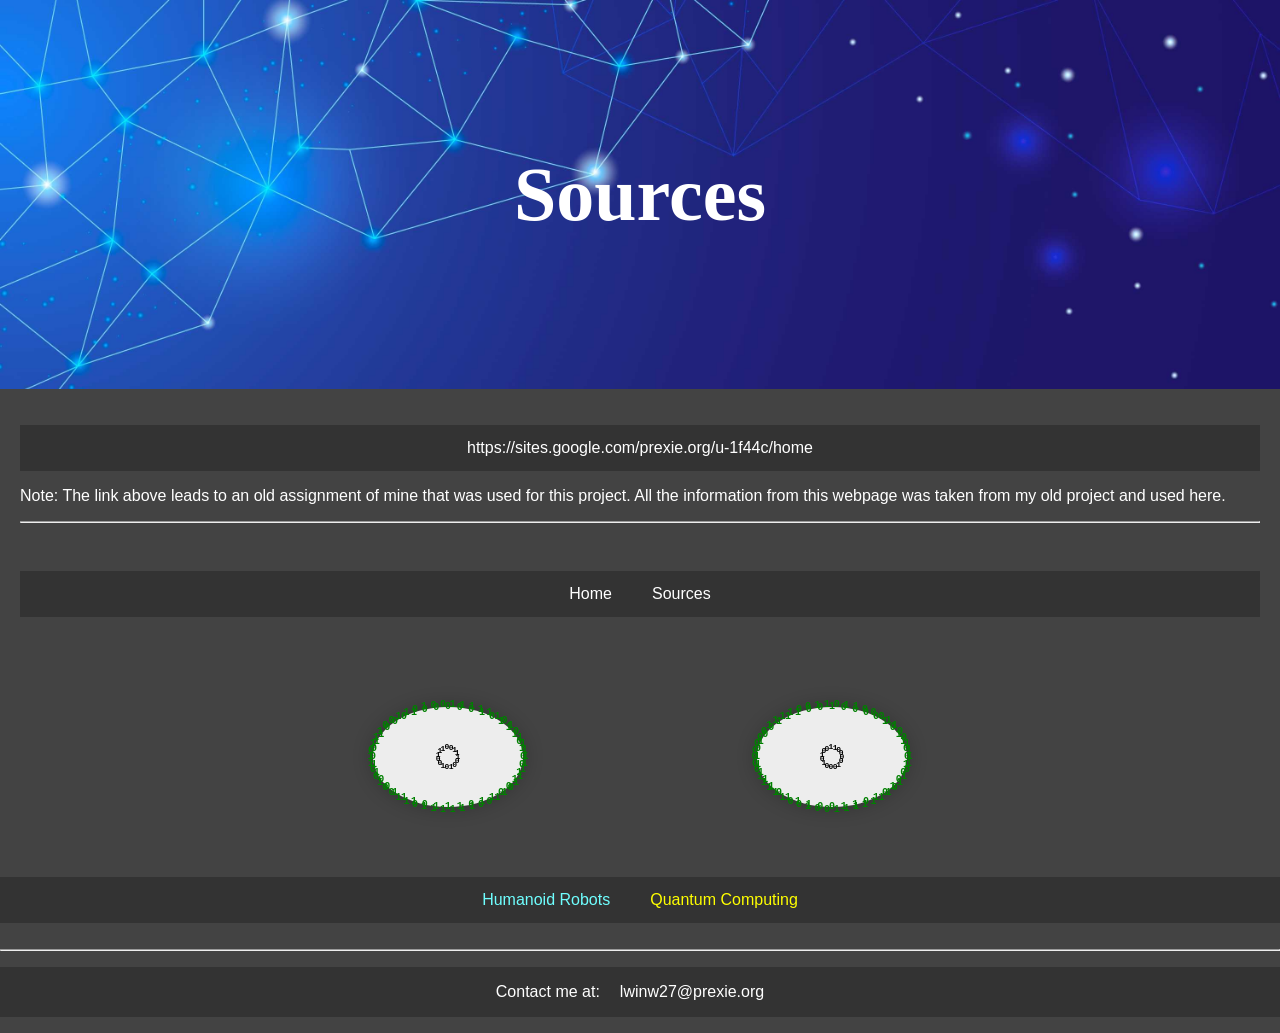
<file: bootstrap_project/old_projects/Html_webpage/sources.html>
<!DOCTYPE html>
<html>
<head>
  <meta charset="utf-8">
  <meta name="viewport" content="width=device-width, initial-scale=1">


  <!-- NOTE MUST REMOVE  -->
  <!--<meta http-equiv="refresh" content=1 />
  <!-- THIS REFRESHES THE PAGE EVERY SECOND  -->

  <title>Future of Technology</title>

  <link rel="stylesheet" href="external_css.css">
  <style>
    header {
      background-image: url("img/tech_background.jpg");
    }
  </style>
</head>











<body>

  <!-- Header -->
  <header>
    <h1>Sources</h1>
  </header>



  <!-- Container for flexible grid (content) -->
  <container>

    <aside>
      <p>
        <nav>
          <a href="https://sites.google.com/prexie.org/u-1f44c/home"><span style="color: white">https://sites.google.com/prexie.org/u-1f44c/home</span></a>

        </nav>
      </p>
      <p>
        Note: The link above leads to an old assignment of mine that was used for this project. All the information from this webpage was taken from my old project and used here.
      </p>

      <hr> <!-- horizotal rule for spacer-->
    </aside>


    <aside2>
      <nav>
        <a href="home.html"><span style="color: white">Home</span></a>
        <a href="sources.html"><span style="color: white">Sources</span></a>
      </nav>
    </aside2>


  </container>




  <footer>




    <div class="constraint-area">
      <div class="follower"></div>
    </div>

    <script>
      const follower = document.querySelector('.follower');
      const constraintArea = document.querySelector('.constraint-area');



      // Initialize follower position in the center of the constraint area
      function initializeFollowerPosition() {
        const followerRadius = 15;

        follower.style.left = '50%';
        follower.style.top = '50%';
      }

      // Call initialization when page loads
      window.addEventListener('load', initializeFollowerPosition);
      initializeFollowerPosition();

      // Function to create circular binary pattern
      function createCircularBinary() {
        follower.innerHTML = ''; // Clear existing content
        const numDigits = 15; // Number of binary digits around the circle
        const radius = 10; // Radius of the circle

        for (let i = 0; i < numDigits; i++) {
          const digit = document.createElement('div');
          digit.className = 'binary-digit';
          digit.textContent = Math.random() > 0.5 ? '1' : '0';

          // Calculate position around the circle
          const angle = (i / numDigits) * 2 * Math.PI;
          const x = Math.cos(angle) * radius + 11; // Adjusted center offset for better centering
          const y = Math.sin(angle) * radius + 11; // Adjusted center offset for better centering

          digit.style.left = x + 'px';
          digit.style.top = y + 'px';

          follower.appendChild(digit);
        }
      }

      // Update binary display constantly
      function updateBinaryDisplay() {
        const digits = follower.querySelectorAll('.binary-digit');
        digits.forEach(digit => {
          digit.textContent = Math.random() > 0.5 ? '1' : '0';
        });
      }

      // Function to create binary border around constraint area
      function createBinaryBorder() {
        const numBorderDigits = 50; // Number of binary digits around the border
        const areaWidth = 150;
        const areaHeight = 100;

        for (let i = 0; i < numBorderDigits; i++) {
          const digit = document.createElement('div');
          digit.className = 'border-digit';
          digit.textContent = Math.random() > 0.5 ? '1' : '0';

          // Calculate position around the ellipse perimeter
          const angle = (i / numBorderDigits) * 2 * Math.PI;
          const radiusX = (areaWidth + 5) / 2;
          const radiusY = (areaHeight + 5) / 2;
          const x = Math.cos(angle) * radiusX + (areaWidth / 2) - 5; // Center and offset for digit width
          const y = Math.sin(angle) * radiusY + (areaHeight / 2) - 5; // Center and offset for digit height

          digit.style.left = x + 'px';
          digit.style.top = y + 'px';

          constraintArea.appendChild(digit);
        }
      }

      function createBinaryBorder2() {
        const numBorderDigits = 40; // Number of binary digits around the border
        const areaWidth = 150;
        const areaHeight = 100;

        for (let i = 0; i < numBorderDigits; i++) {
          const digit2 = document.createElement('div');
          digit2.className = 'border-digit';
          digit2.textContent = Math.random() > 0.5 ? '1' : '0';

          // Calculate position around the ellipse perimeter
          const angle = (i / numBorderDigits) * 2 * Math.PI;
          const radiusX = areaWidth / 2;
          const radiusY = areaHeight / 2;
          const x = Math.cos(angle) * radiusX + (areaWidth / 2) - 5; // Center and offset for digit width
          const y = Math.sin(angle) * radiusY + (areaHeight / 2) - 5; // Center and offset for digit height

          digit2.style.left = x + 'px';
          digit2.style.top = y + 'px';

          constraintArea.appendChild(digit2);
        }
      }

      // Update border binary display
      function updateBorderBinary() {
        const borderDigits = constraintArea.querySelectorAll('.border-digit');
        borderDigits.forEach(digit => {
          digit.textContent = Math.random() > 0.5 ? '1' : '0';
        });


        const borderDigits2 =constraintArea.querySelectorAll('.border-digit');
        borderDigits2.forEach(digit2 => {
          digit2.textContent = Math.random() > 0.5 ? '1' : '0';
        });

      }

      // Initialize the circular patterns
      createCircularBinary();
      createBinaryBorder();
      createBinaryBorder2();

      // Start the binary animations
      setInterval(updateBinaryDisplay, 100); // Update pupil every 100ms
      setInterval(updateBorderBinary, 80); // Update border every 80ms for slightly different timing

      document.addEventListener('mousemove', (event) => {
        const rect = constraintArea.getBoundingClientRect();
        const followerRadius = 15;

        // Calculate center and dimensions of the oval/circle
        const centerX = rect.left + rect.width / 2;
        const centerY = rect.top + rect.height / 2;
        const radiusX = (rect.width / 2) - followerRadius;
        const radiusY = (rect.height / 2) - followerRadius;

        // Get mouse position relative to center
        let x = event.clientX - centerX;
        let y = event.clientY - centerY;

        // Check if point is outside the ellipse and constrain it
        const ellipseEquation = (x * x) / (radiusX * radiusX) + (y * y) / (radiusY * radiusY);

        if (ellipseEquation > 1) {
          // Point is outside ellipse, project it onto the ellipse boundary
          const angle = Math.atan2(y, x);
          x = radiusX * Math.cos(angle);
          y = radiusY * Math.sin(angle);
        }

        // Convert to percentage relative to parent
        const percentX = 50 + (x / rect.width * 100);
        const percentY = 50 + (y / rect.height * 100);

        follower.style.left = percentX + '%';
        follower.style.top = percentY + '%';
      });
    </script>



    <div class="constraint-area2">
      <div class="follower2"></div>
    </div>


    <script>
      const follower2 = document.querySelector('.follower2');
      const constraintArea2 = document.querySelector('.constraint-area2');



      // Initialize follower position in the center of the constraint area
      function initializeFollowerPosition2() {
        const followerRadius = 15;

        follower2.style.left = '50%';
        follower2.style.top = '50%';
      }

      // Call initialization when page loads
      window.addEventListener('load', initializeFollowerPosition2);
      initializeFollowerPosition2();

      // Function to create circular binary pattern
      function createCircularBinary2() {
        follower2.innerHTML = ''; // Clear existing content
        const numDigits = 15; // Number of binary digits around the circle
        const radius = 10; // Radius of the circle

        for (let i = 0; i < numDigits; i++) {
          const digit = document.createElement('div');
          digit.className = 'binary-digit2';
          digit.textContent = Math.random() > 0.5 ? '1' : '0';

          // Calculate position around the circle
          const angle = (i / numDigits) * 2 * Math.PI;
          const x = Math.cos(angle) * radius + 11; // Adjusted center offset for better centering
          const y = Math.sin(angle) * radius + 11; // Adjusted center offset for better centering

          digit.style.left = x + 'px';
          digit.style.top = y + 'px';

          follower2.appendChild(digit);
        }
      }

      // Update binary display constantly
      function updateBinaryDisplay2() {
        const digits = follower2.querySelectorAll('.binary-digit2');
        digits.forEach(digit => {
          digit.textContent = Math.random() > 0.5 ? '1' : '0';
        });
      }

      // Function to create binary border around constraint area
      function createBinaryBorder2A() {
        const numBorderDigits = 50; // Number of binary digits around the border
        const areaWidth = 150;
        const areaHeight = 100;

        for (let i = 0; i < numBorderDigits; i++) {
          const digit = document.createElement('div');
          digit.className = 'border-digit2';
          digit.textContent = Math.random() > 0.5 ? '1' : '0';

          // Calculate position around the ellipse perimeter
          const angle = (i / numBorderDigits) * 2 * Math.PI;
          const radiusX = (areaWidth + 5) / 2;
          const radiusY = (areaHeight + 5) / 2;
          const x = Math.cos(angle) * radiusX + (areaWidth / 2) - 5; // Center and offset for digit width
          const y = Math.sin(angle) * radiusY + (areaHeight / 2) - 5; // Center and offset for digit height

          digit.style.left = x + 'px';
          digit.style.top = y + 'px';

          constraintArea2.appendChild(digit);
        }
      }

      function createBinaryBorder2B() {
        const numBorderDigits = 40; // Number of binary digits around the border
        const areaWidth = 150;
        const areaHeight = 100;

        for (let i = 0; i < numBorderDigits; i++) {
          const digit2 = document.createElement('div');
          digit2.className = 'border-digit2';
          digit2.textContent = Math.random() > 0.5 ? '1' : '0';

          // Calculate position around the ellipse perimeter
          const angle = (i / numBorderDigits) * 2 * Math.PI;
          const radiusX = areaWidth / 2;
          const radiusY = areaHeight / 2;
          const x = Math.cos(angle) * radiusX + (areaWidth / 2) - 5; // Center and offset for digit width
          const y = Math.sin(angle) * radiusY + (areaHeight / 2) - 5; // Center and offset for digit height

          digit2.style.left = x + 'px';
          digit2.style.top = y + 'px';

          constraintArea2.appendChild(digit2);
        }
      }

      // Update border binary display
      function updateBorderBinary2() {
        const borderDigits = constraintArea2.querySelectorAll('.border-digit2');
        borderDigits.forEach(digit => {
          digit.textContent = Math.random() > 0.5 ? '1' : '0';
        });


        const borderDigits2 =constraintArea2.querySelectorAll('.border-digit2');
        borderDigits2.forEach(digit2 => {
          digit2.textContent = Math.random() > 0.5 ? '1' : '0';
        });

      }

      // Initialize the circular patterns
      createCircularBinary2();
      createBinaryBorder2A();
      createBinaryBorder2B();

      // Start the binary animations
      setInterval(updateBinaryDisplay2, 100); // Update pupil every 100ms
      setInterval(updateBorderBinary2, 80); // Update border every 80ms for slightly different timing

      document.addEventListener('mousemove', (event) => {
        const rect = constraintArea2.getBoundingClientRect();
        const followerRadius = 15;

        // Calculate center and dimensions of the oval/circle
        const centerX = rect.left + rect.width / 2;
        const centerY = rect.top + rect.height / 2;
        const radiusX = (rect.width / 2) - followerRadius;
        const radiusY = (rect.height / 2) - followerRadius;

        // Get mouse position relative to center
        let x = event.clientX - centerX;
        let y = event.clientY - centerY;

        // Check if point is outside the ellipse and constrain it
        const ellipseEquation = (x * x) / (radiusX * radiusX) + (y * y) / (radiusY * radiusY);

        if (ellipseEquation > 1) {
          // Point is outside ellipse, project it onto the ellipse boundary
          const angle = Math.atan2(y, x);
          x = radiusX * Math.cos(angle);
          y = radiusY * Math.sin(angle);
        }

        // Convert to percentage relative to parent
        const percentX = 50 + (x / rect.width * 100);
        const percentY = 50 + (y / rect.height * 100);

        follower2.style.left = percentX + '%';
        follower2.style.top = percentY + '%';
      });
    </script>


  </footer>




  <nav>
    <a href="Humanoid_robots.html"><span style="color: #6fffff">Humanoid Robots</span></a>
    <a href="quantum_computing.html"><span style="color: #ffff00">Quantum Computing</span></a>
    <!--
    <a href="/html_webpage_project/virtual_reality.html"><span style="color: #ffbae5">Virtual Reality</span></a>-->
  </nav>

  <br>
  <hr>
  <p style="text-align: center">
  <nav>
        <p>
          Contact me at:
        </p>
      <a href="mailto:lwinw27@prexie.org">lwinw27@prexie.org</a>
      </nav>
    </p>

  </p>


</body>

</html>
</file>
<file: bootstrap_project/old_projects/Html_webpage/external_css.css>
/* Padding/margins included in each elements width */
* {
  box-sizing: content-box;
}



/* Style the body */
body {
  font-family: Arial;
  margin: auto;
  background-color: #434343;
}






/* Header */
header {
  font-size: 38px;
  color: white;
  padding: 100px;
  font-family: PlayFair Display;
  text-align: center;
  /*background-image: url("/img/robot_background.jpg");*/
  background-size: cover;

}


/* Navigation bar */
nav {
  display: flex;
  /* Flex items can wrap to next line if necessary */
  background-color: #333;
  justify-content: center;
  align-items: center;
}

/* Navigation bar links */
nav a {
  color: white;
  padding: 14px 20px;
  text-decoration: none;
}

/* Change colors on hover */
nav a:hover {
  background-color: #ddd;
  color: black;
}

/* Row container */
container {
  max-width: 1920px;
  display: flex;
  flex-wrap: wrap;
  margin: auto;

  /*height: 400px;*/

}

/* Left Sidebar */
aside {
  flex: auto;
  order: 1;
  background-color: #434343;
  padding: 20px;
}

/* Main Section */
section {
  flex: auto;
  order: 2;
  background-color: #434343;
  padding: 20px;
}

/* Right Sidebar */
aside2 {
  flex: auto;
  order: 3;
  background-color: #434343;
  padding: 20px;
}

/* Footer */
footer {
  padding: 20px;
  text-align: center;
  background: #434343;
  min-height: 200px;
  position: relative;
}

/* Responsive layout - stack columns when screen<700px */
@media screen and (max-width: 700px) {

  container,
  nav {
    flex-direction: column;
  }
}

container-2 {
  display: flex;
  justify-content: space-between;
  padding: 20p

}

container-2 article {
  padding: 20px;
  margin: auto;
  max-width: 1920px;
  background-color: #434343;
}

@media (max-width: 600px) {
  .container{
    flex-direction: column;
  }
  .nav, .article, .aside{
    width: 100%;
  }
}



p{
  color: white;
}

.constraint-area {
  position: absolute;
  top: 50%;
  left: 35%;
  width: 150px;
  height: 100px;
  transform: translate(-50%, -50%);
  border-radius: 50%;                            
  background-color: rgba(255, 255, 255, 0.9);
  box-shadow: 0 0 20px rgba(0, 0, 0, 0.3);
}

.constraint-area2 {
  position: absolute;
  top: 50%;
  left: 65%;
  width: 150px;
  height: 100px;
  transform: translate(-50%, -50%);
  border-radius: 50%;                            
  background-color: rgba(255, 255, 255, 0.9);
  box-shadow: 0 0 20px rgba(0, 0, 0, 0.3);
}

.border-digit {
  position: absolute;
  font-family: 'Courier New', monospace;
  font-size: 10px;
  color: #008000;
  font-weight: bold;
  width: 10px;
  height: 10px;
  display: flex;
  align-items: center;
  justify-content: center;
}

.border-digit2 {
  position: absolute;
  font-family: 'Courier New', monospace;
  font-size: 10px;
  color: #008000;
  font-weight: bold;
  width: 10px;
  height: 10px;
  display: flex;
  align-items: center;
  justify-content: center;
}


.follower {
  position: absolute;
  width: 30px;
  height: 30px;
  background-color: transparent;
  transform: translate(-50%, -50%); /* Center the element on the cursor */
  pointer-events: none; /* Allows mouse events to pass through */
  transition: transform 0.3s; /* Add a smooth trailing effect */
  font-family: 'Courier New', monospace;
  font-size: 8px;
  color: black;
  font-weight: bold;
  overflow: hidden;
}

.follower2 {
  position: absolute;
  width: 30px;
  height: 30px;
  background-color: transparent;
  transform: translate(-50%, -50%); /* Center the element on the cursor */
  pointer-events: none; /* Allows mouse events to pass through */
  transition: transform 0.3s; /* Add a smooth trailing effect */
  font-family: 'Courier New', monospace;
  font-size: 8px;
  color: black;
  font-weight: bold;
  overflow: hidden;
}

.binary-digit {
  position: absolute;
  width: 8px;
  height: 8px;
  display: flex;
  align-items: center;
  justify-content: center;
}

.binary-digit2 {
  position: absolute;
  width: 8px;
  height: 8px;
  display: flex;
  align-items: center;
  justify-content: center;
}

li{
  color: white;
  justify-content: center;
  align-items: center;
  margin: auto;
}



Humanoid_robots_sub-heading{
  display: block; /* because this is a custom heading, display block is needed so that it treats the heading as a redular block and takes up the whole element*/
  font-family: PlayFair Display;
  text-shadow: 1px 2px 20px #5cc9c9; 
  font-size: 35px;
  color: #6fffff;
  text-align: center;
  font-style: italic;
}

Humanoid_robots_heading{
  display: block; /* because this is a custom heading, display block is needed so that it treats the heading as a redular block and takes up the whole element*/
  font-family: PlayFair Display;
  text-shadow: 1px 2px 20px #5cc9c9; 
  font-size: 48px;
  color: #6fffff;
  text-align: center;
}

/*humanoid robot highlite*/
hi{
  color: #6fffff; 
  text-shadow: 0px 0px 10px #5cc9c9;
}


nav h {
  color: #6fffff;
  padding: 14px 20px;
  text-decoration: none;
}

/* Change colors on hover */
nav h:hover {
  background-color: #6fabff;
  color: black;
}





quantum_computing_heading{
  display: block;
  font-family: PlayFair Display;
  text-shadow: 1px 2px 20px #ffff00; 
  font-size: 48px;
  color: #ffff00;
  text-align: center;
}

quantum_computing_sub-heading{
  display: block;
  font-family: PlayFair Display;
  text-shadow: 1px 2px 20px #ffff00; 
  font-size: 35px;
  color: #ffff00;
  text-align: center;
  font-style: italic;
}

/*quantum computing highlite*/
hi2{
  color: #ffff00; 
  text-shadow: 0px 0px 10px #ffff00;
}



nav q {
  color: #6fffff;
  padding: 14px 20px;
  text-decoration: none;
}

/* Change colors on hover */
nav q:hover {
  background-color: #6fabff;
  color: black;
}




virtual_reality_heading{
  display: block;
  font-family: PlayFair Display;
  text-shadow: 1px 2px 20px #ffbae5; 
  font-size: 48px;
  color: #ffbae5;
  text-align: center;
}

virtual_reality_sub-heading{
  display: block;
  font-family: PlayFair Display;
  text-shadow: 1px 2px 20px #ffbae5; 
  font-size: 35px;
  color: #ffbae5;
  text-align: center;
  font-style: italic;
}

/*virtual reality highlite*/
hi3{
  color: #ffbae5; 
  text-shadow: 0px 0px 10px #ffbae5;
}
</file>
